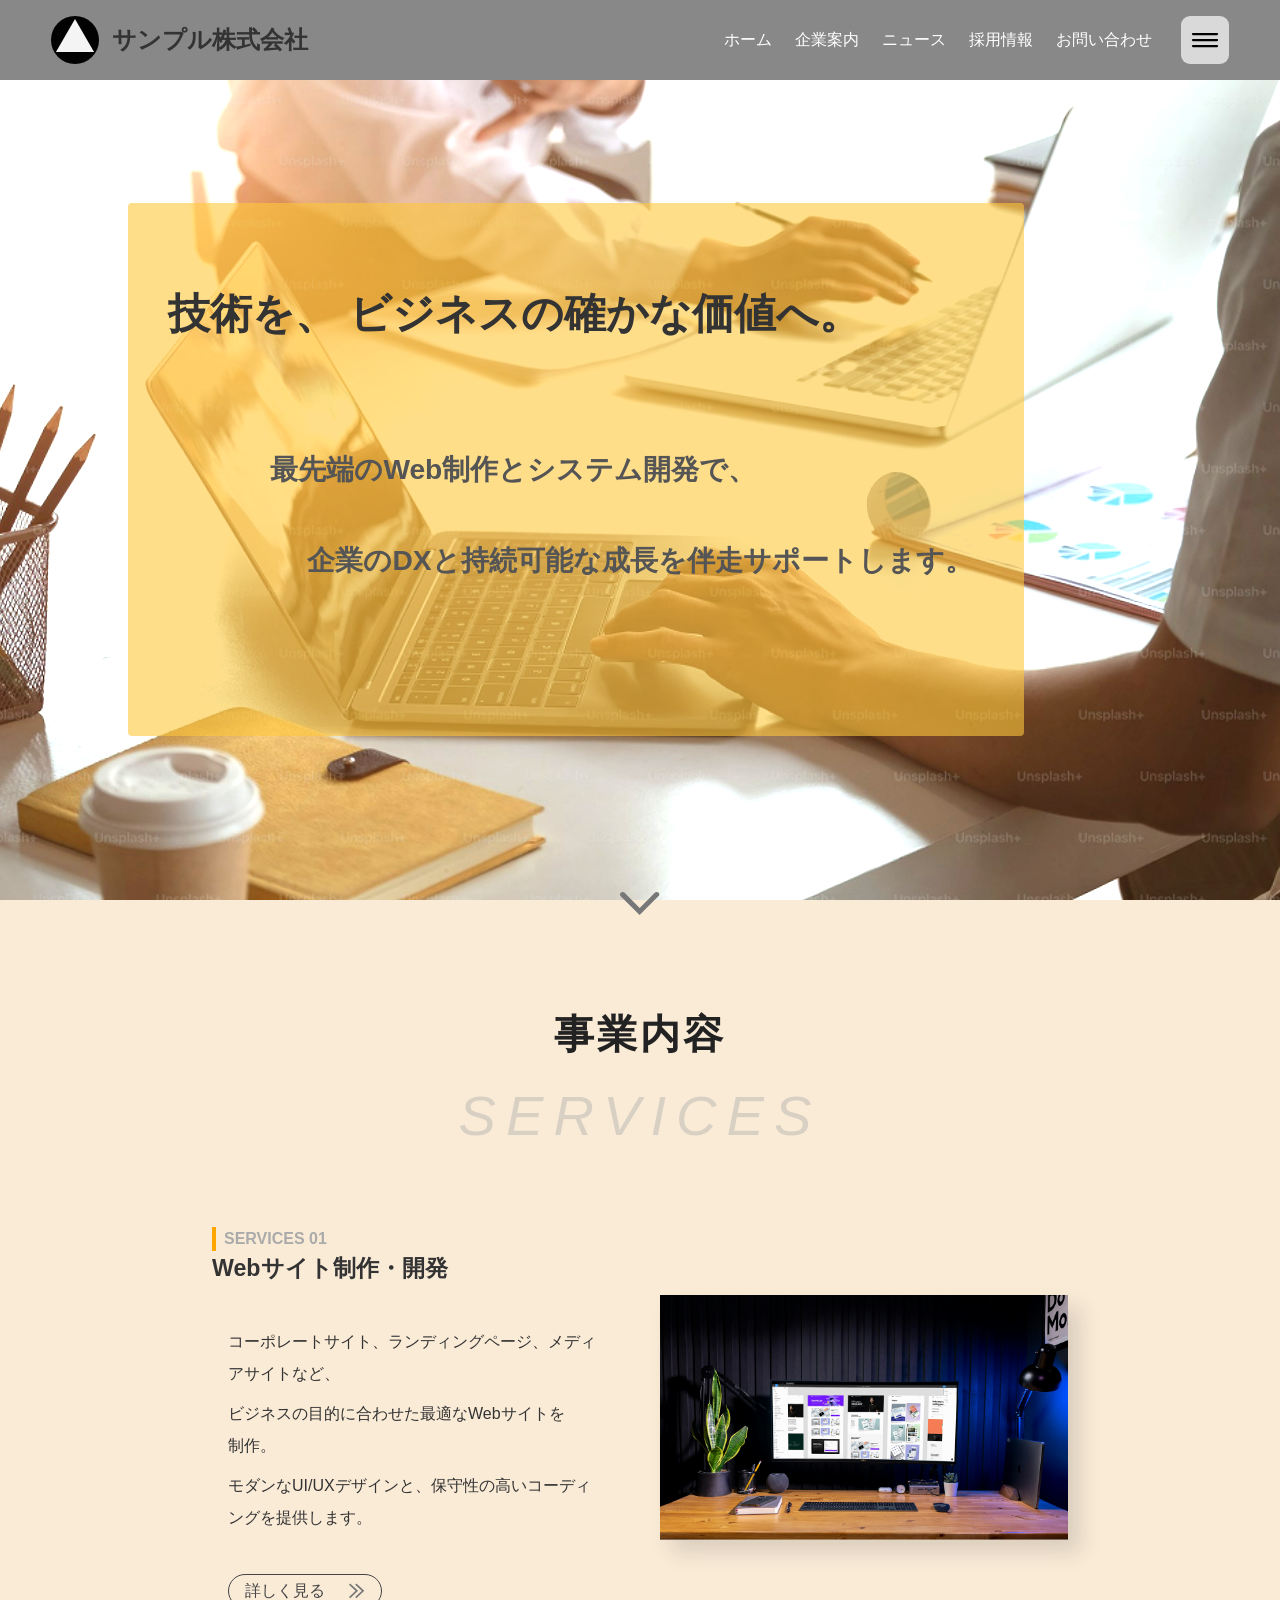
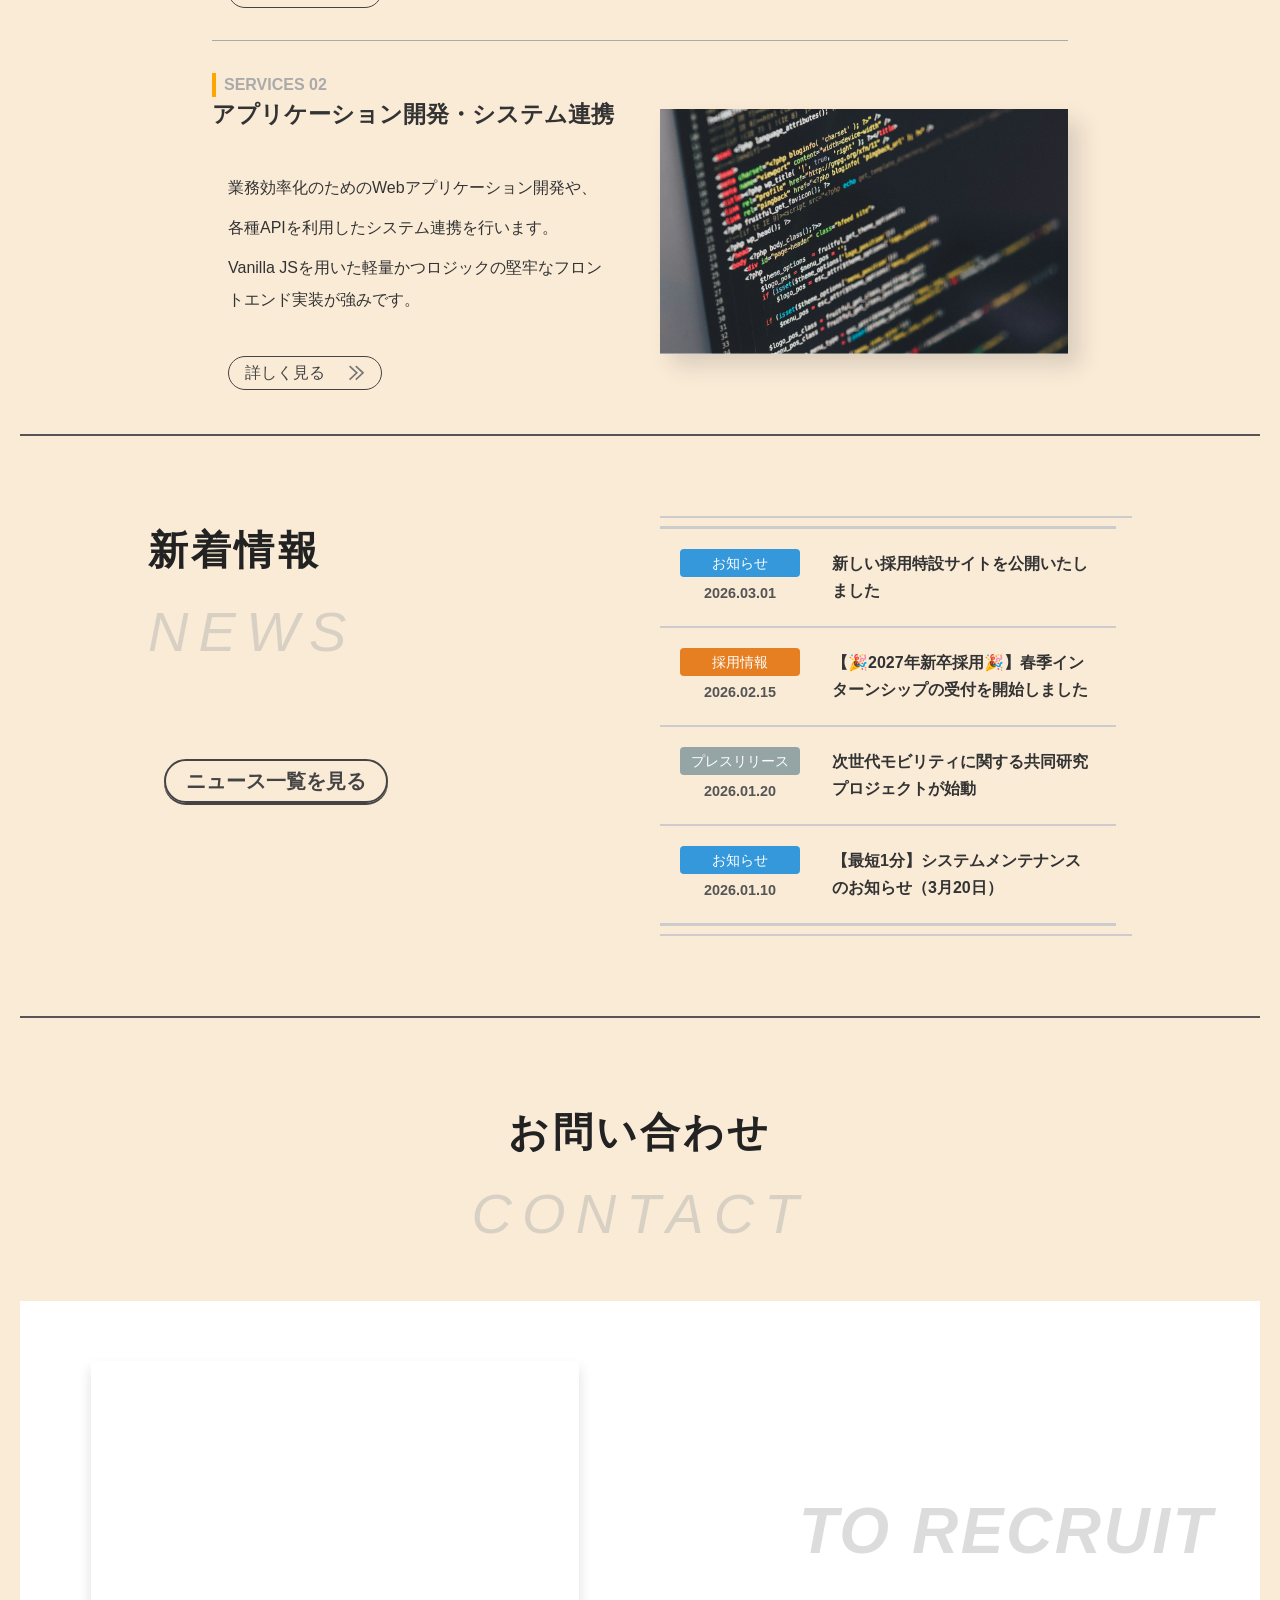
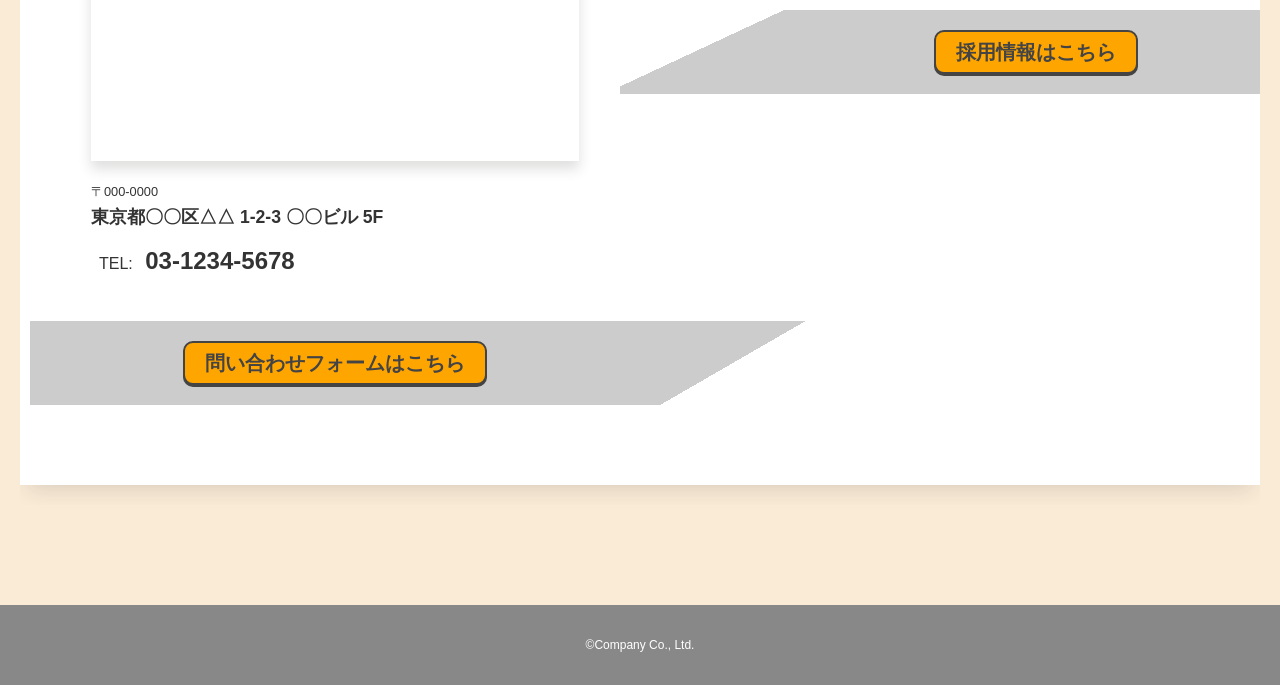
<file: index.html>
<!DOCTYPE html>
<html lang="ja">
<head>
  <meta charset="utf-8">
  <meta name="viewport" content="width=device-width, initial-scale=1.0">
  <meta http-equiv="X-UA-Compatible" content="IE=edge,chrome=1">
  <title>サンプル株式会社</title>
  <meta name="description" content="コーポレートサイトのポートフォリオ">

  <meta property="og:title" content="サンプル株式会社">
  <meta property="og:type" content="website">
  <meta property="og:image" content="https://nabel.blog/portfolio-corporate/images/icon/logo-icon.png">
  <meta property="og:description" content="コーポレートサイトのポートフォリオ">
  <meta property="og:site_name" content="サンプル株式会社">

  <meta name="twitter:card" content="summary_large_image">
  <meta name="twitter:site" content="@ibuki_web_dsn">

  <link rel="icon" href="./images/icon/favicon/favicon.ico" sizes="16x16 32x32 48x48"/>
  <link rel="apple-touch-icon" href="./images/icon/apple-touch-logo-icon.png">
  <link rel="preload" href="./images/hero/hero-section-img.jpg" as="image" type="image/jpeg"/>
  <link rel="stylesheet" href="./css/style.css?v=1.0.1"/>
  <script type="module" src="./js/index.js?v=1.0.1" defer></script>
</head>

<body class="top-page l-grid-container">
  <header class="l-header">
    <div class="site-logo-field">
      <a class="nav-link" href="./index.html">
        <svg class="site-logo-svg" width="48" height="48" viewBox="0 0 48 48" fill="none" aria-hidden="true">
          <use class="site-logo" href="./images/icon/sample/site-logo.svg#site-logo" x="0" y="0" fill="" stroke="none"></use>
        </svg>
        <h1 class="site-name">サンプル株式会社</h1>
      </a>
    </div>
    <nav class="global-nav" aria-label="メインナビゲーション">
      <ul class="nav-link-field">
        <li class="nav-item"><a class="nav-link" href="./index.html">ホーム</a></li>
        <li class="nav-item"><a class="nav-link" href="./about.html">企業案内</a></li>
        <li class="nav-item"><a class="nav-link" href="./news.html">ニュース</a></li>
        <li class="nav-item"><a class="nav-link" href="./recruit.html">採用情報</a></li>
        <li class="nav-item"><a class="nav-link" href="./contact.html">お問い合わせ</a></li>
      </ul>
    </nav>
    <button class="hamburger-menu-button" type="button" aria-controls="header-hamburger-menu-modal" aria-expanded="false" aria-label="メニューを開く">
      <svg class="hamburger-menu-svg" width="48" height="48" viewBox="0 0 48 48" fill="none" aria-hidden="true">
        <use href="./images/icon/sample/hamburger-menu.svg#hamburger-menu" x="0" y="0" fill="" stroke="none"></use>
      </svg>
    </button>
  </header>

  <section id="hero" class="l-hero">
    <hgroup class="l-hero__text">
      <h2 class="l-hero__title">
        <span>技術を、</span>
        <span>ビジネスの確かな価値へ。</span>
      </h2>
      <p class="l-hero__subtitle">
        <span>最先端のWeb制作とシステム開発で、</span>
        <span>
          <span>企業のDXと持続可能な成長を</span>
          <span>伴走サポートします。</span>
        </span>
      </p>
    </hgroup>
    <div class="l-hero__image">
      <img src="./images/hero/hero-section-img.jpg" alt="ヒーロー画像の説明" width="1440" height="800" decoding="async">
    </div>
  </section>

  <main class="l-main">
    <button class="c-btn-to-main">
      <svg class="accordion-icon-svg" width="40" height="40" viewBox="0 0 40 40" fill="none">
        <use class="accordion-icon" href="./images/icon/sample/accordion-icon.svg#accordion-icon" x="0" y="0" fill="" stroke="none"></use>
      </svg>
    </button>

    <section id="main-section-top" class="p-top">

      <section id="about-top" class="p-top__services">
        <header class="section-header">
          <h3 id="about-top-h3" class="section-title">事業内容</h3>
          <p class="section-title section-title--english">SERVICES</p>
        </header>
        <div class="p-top__services-container">
          <article class="p-top__service-card">
            <div class="p-top__service-card-body">
              <h4 class="p-top__service-card-title">
                <span class="--en">SERVICES 01</span>
                <span>Webサイト制作・開発</span>
              </h4>
              <p class="p-top__service-card-text">
                <span>コーポレートサイト、ランディングページ、メディアサイトなど、</span>
                <span>ビジネスの目的に合わせた最適なWebサイトを制作。</span>
                <span>モダンなUI/UXデザインと、保守性の高いコーディングを提供します。</span>
              </p>
              <div class="p-top__service-card-btn-field">
                <a href="./about.html#business-web" class="c-button c-button--outline c-button--md c-button--border-circle">
                  <span>詳しく見る</span>
                  <svg class="arrow-double-right-svg" width="16" height="16" viewBox="0 0 16 16" fill="none">
                    <use class="arrow-double-right" href="./images/icon/sample/arrow-double-right.svg#arrow-double-right" x="0" y="0" fill="" stroke="none"></use>
                  </svg>
                </a>
              </div>
            </div>
            <div class="p-top__service-card-image">
              <img src="./images/contents/business/business-web.jpg" alt="Webサイト制作・開発の画像" width="600" height="400" loading="lazy" decoding="async">
            </div>
          </article>
          <hr class="p-top-hr p-top-hr__services">
          <article class="p-top__service-card">
            <div class="p-top__service-card-body">
              <h4 class="p-top__service-card-title">
                <span class="--en">SERVICES 02</span>
                <span>アプリケーション開発・システム連携</span>
              </h4>
              <p class="p-top__service-card-text">
                <span>業務効率化のためのWebアプリケーション開発や、</span>
                <span>各種APIを利用したシステム連携を行います。</span>
                <span>Vanilla JSを用いた軽量かつロジックの堅牢なフロントエンド実装が強みです。</span>
              </p>
              <div class="p-top__service-card-btn-field">
                <a href="./about.html#business-development" class="c-button c-button--outline c-button--md c-button--border-circle">
                  <span>詳しく見る</span>
                  <svg class="arrow-double-right-svg" width="16" height="16" viewBox="0 0 16 16" fill="none">
                    <use class="arrow-double-right" href="./images/icon/sample/arrow-double-right.svg#arrow-double-right" x="0" y="0" fill="" stroke="none"></use>
                  </svg>
                </a>
              </div>
            </div>
            <div class="p-top__service-card-image">
              <img src="./images/contents/business/business-development.jpg" alt="アプリケーション開発・システム連携の画像" width="600" height="400" loading="lazy" decoding="async">
            </div>
          </article>
        </div>
      </section>

      <section id="news-top" class="p-top__news">
        <header class="section-header">
          <h3 class="section-title">新着情報</h3>
          <p class="section-title section-title--english">NEWS</p>
        </header>
        <div class="news-button-field">
          <a href="./news.html" class="c-button c-button--lift c-button--outline c-button--md c-button--border-circle">
            <span>ニュース一覧を見る</span>
          </a>
        </div>
        <div class="p-top__news-container">
          <ul class="p-top__news-list">
            <!-- <li class="p-top__news-item">
              <a href="./news.html#news-01" class="p-top__news-link">
                <div class="p-top__news-meta">
                  <span class="p-top__news-label p-top__news-label--default">カテゴリーラベル</span>
                  <time class="p-top__news-date" datetime="2000-00-00">2000.00.00</time>
                </div>
                <p class="p-top__news-title">タイトル</p>
              </a>
            </li> -->
          </ul>
        </div>
      </section>

      <section id="contact-top" class="p-top__contact">
        <header class="section-header">
          <h3 class="section-title">お問い合わせ</h3>
          <p class="section-title section-title--english">CONTACT</p>
        </header>
        <article class="p-top__contact-card">
          <div class="p-top__contact-card-main">
            <div class="map-container">
              <iframe src="https://www.google.com/maps/embed?pb=!1m18!1m12!1m3!1d3240.831946129619!2d139.7644864764289!3d35.68113977258713!2m3!1f0!2f0!3f0!3m2!1i1024!2i768!4f13.1!3m3!1m2!1s0x60188bfbd89f700b%3A0x277c49ba34ed38!2z5p2x5Lqs6aeF!5e0!3m2!1sja!2sjp!4v1767952654874!5m2!1sja!2sjp" width="100%" height="100%" title="Googleマップ（アクセスマップ）" style="border:0;" allowfullscreen="" loading="lazy" referrerpolicy="no-referrer-when-downgrade"></iframe>
            </div>
            <div class="address-info">
              <div class="address">
                <p class="zip-code">〒000-0000</p>
                <p class="address-text">東京都〇〇区△△ 1-2-3 〇〇ビル 5F</p>
              </div>
              <p class="tel">TEL: <a href="tel:0312345678">03-1234-5678</a></p>
            </div>
            <div class="p-top__contact-card-btn-field p-top__contact-card-btn-field--main">
              <a href="./contact.html" class="c-button c-button--outline c-button--lift c-button--md">
                <span>問い合わせフォームはこちら</span>
              </a>
            </div>
          </div>
          <hr class="p-top-hr p-top-hr__contact">
          <div class="p-top__contact-card-recruit">
            <header class="sub-header">
              <h4 class="section-sub-title">TO RECRUIT</h4>
            </header>
            <div class="p-top__contact-card-btn-field p-top__contact-card-btn-field--recruit">
              <a href="./recruit.html" class="c-button c-button--outline c-button--lift c-button--md">
                <span>採用情報はこちら</span>
              </a>
            </div>
          </div>
        </article>
      </section>

    </section>

    <div id="inPageLink" class="c-inpage-nav">
      <div class="c-inpage-nav__trigger is-inactive">
        <svg class="accordion-right-icon-svg c-inpage-nav__icon" width="24" height="32" viewBox="0 0 24 32" fill="none">
          <use class="accordion-right--icon" href="./images/icon/sample/accordion-right-icon.svg#accordion-right-icon" x="0" y="0" fill="" stroke="none"></use>
        </svg>
      </div>
      <nav class="c-inpage-nav__panel" aria-label="トップページ ページ内メニュー">
        <ul class="c-inpage-nav__list">
          <li class="c-inpage-nav__item"><a href="#about-top-h3">事業内容</a></li>
          <li class="c-inpage-nav__item"><a href="#news-top">新着情報</a></li>
          <li class="c-inpage-nav__item"><a href="#contact-top">お問い合わせ</a></li>
        </ul>
      </nav>
    </div>

    <button class="c-back-to-top">
      <svg class="backtotop-arrow-svg" width="32" height="32" viewBox="0 0 32 32" fill="currentColor">
        <use class="backtotop-arrow" href="./images/icon/sample/backtotop-arrow.svg#backtotop-arrow" x="0" y="0" fill="" stroke="none"></use>
      </svg>
    </button>

  </main>

  <footer class="l-footer">
    <div class="l-footer__copy">&copy;Company Co., Ltd.</div>
  </footer>

  <dialog id="header-hamburger-menu-modal" class="c-modal--hamburger">
    <div class="c-modal__card">
      <div class="c-modal__header">
        <button type="button" class="c-modal__close-btn" aria-label="閉じる">
          <svg width="32" height="32" viewBox="0 0 32 32" fill="none">
            <use class="close-icon" href="./images/icon/sample/close-icon.svg#close-icon" x="0" y="0" fill="" stroke="none"></use>
          </svg>
        </button>
      </div>
      <div class="c-modal__body">
        <div class="c-modal__detail">
          <div class="c-modal__detail-inner">
            <nav class="global-nav" aria-label="モーダル内メインナビゲーション">
              <ul class="nav-link-field">
                <li class="nav-item"><a class="nav-link" href="./index.html">ホーム</a></li>
                <li class="nav-item"><a class="nav-link" href="./about.html">企業案内</a></li>
                <li class="nav-item"><a class="nav-link" href="./news.html">ニュース</a></li>
                <li class="nav-item"><a class="nav-link" href="./recruit.html">採用情報</a></li>
                <li class="nav-item"><a class="nav-link" href="./contact.html">お問い合わせ</a></li>
              </ul>
            </nav>
          </div>
        </div>
      </div>
    </div>
  </dialog>
</body>
</html>
</file>
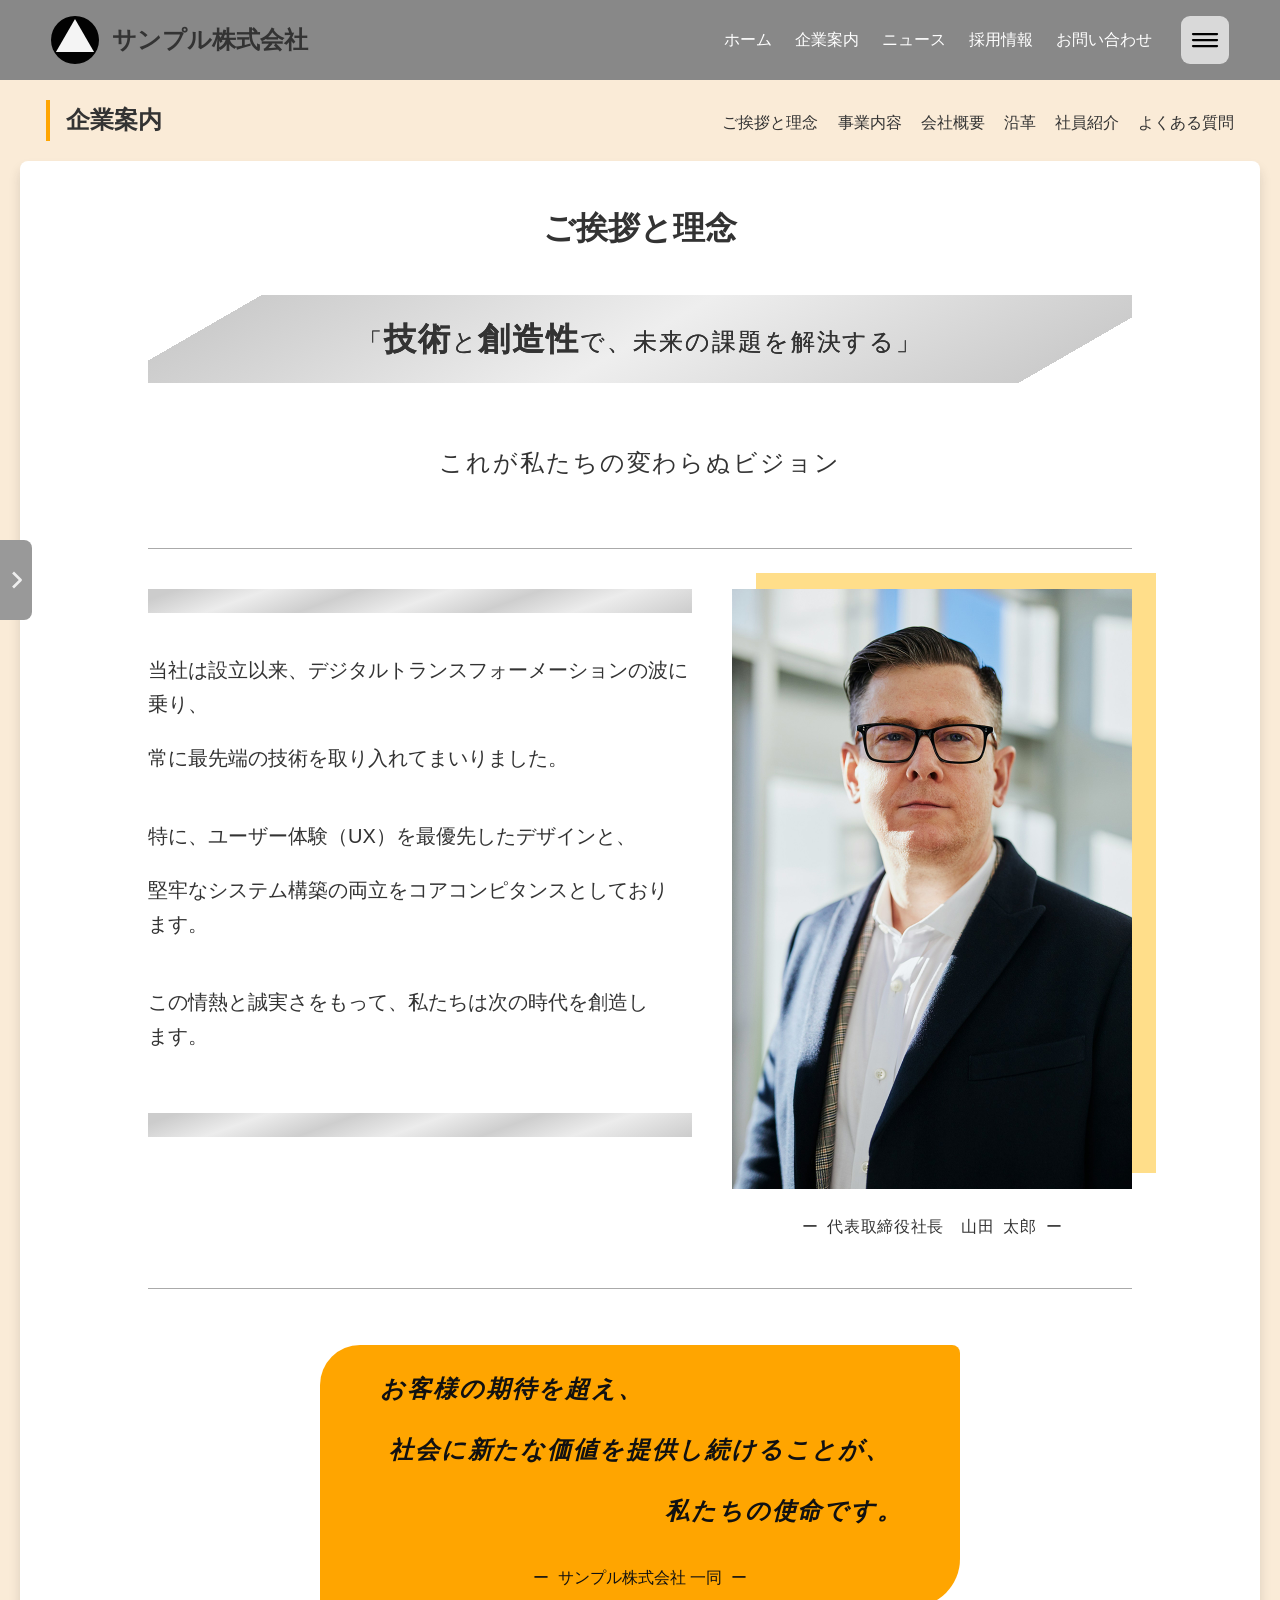
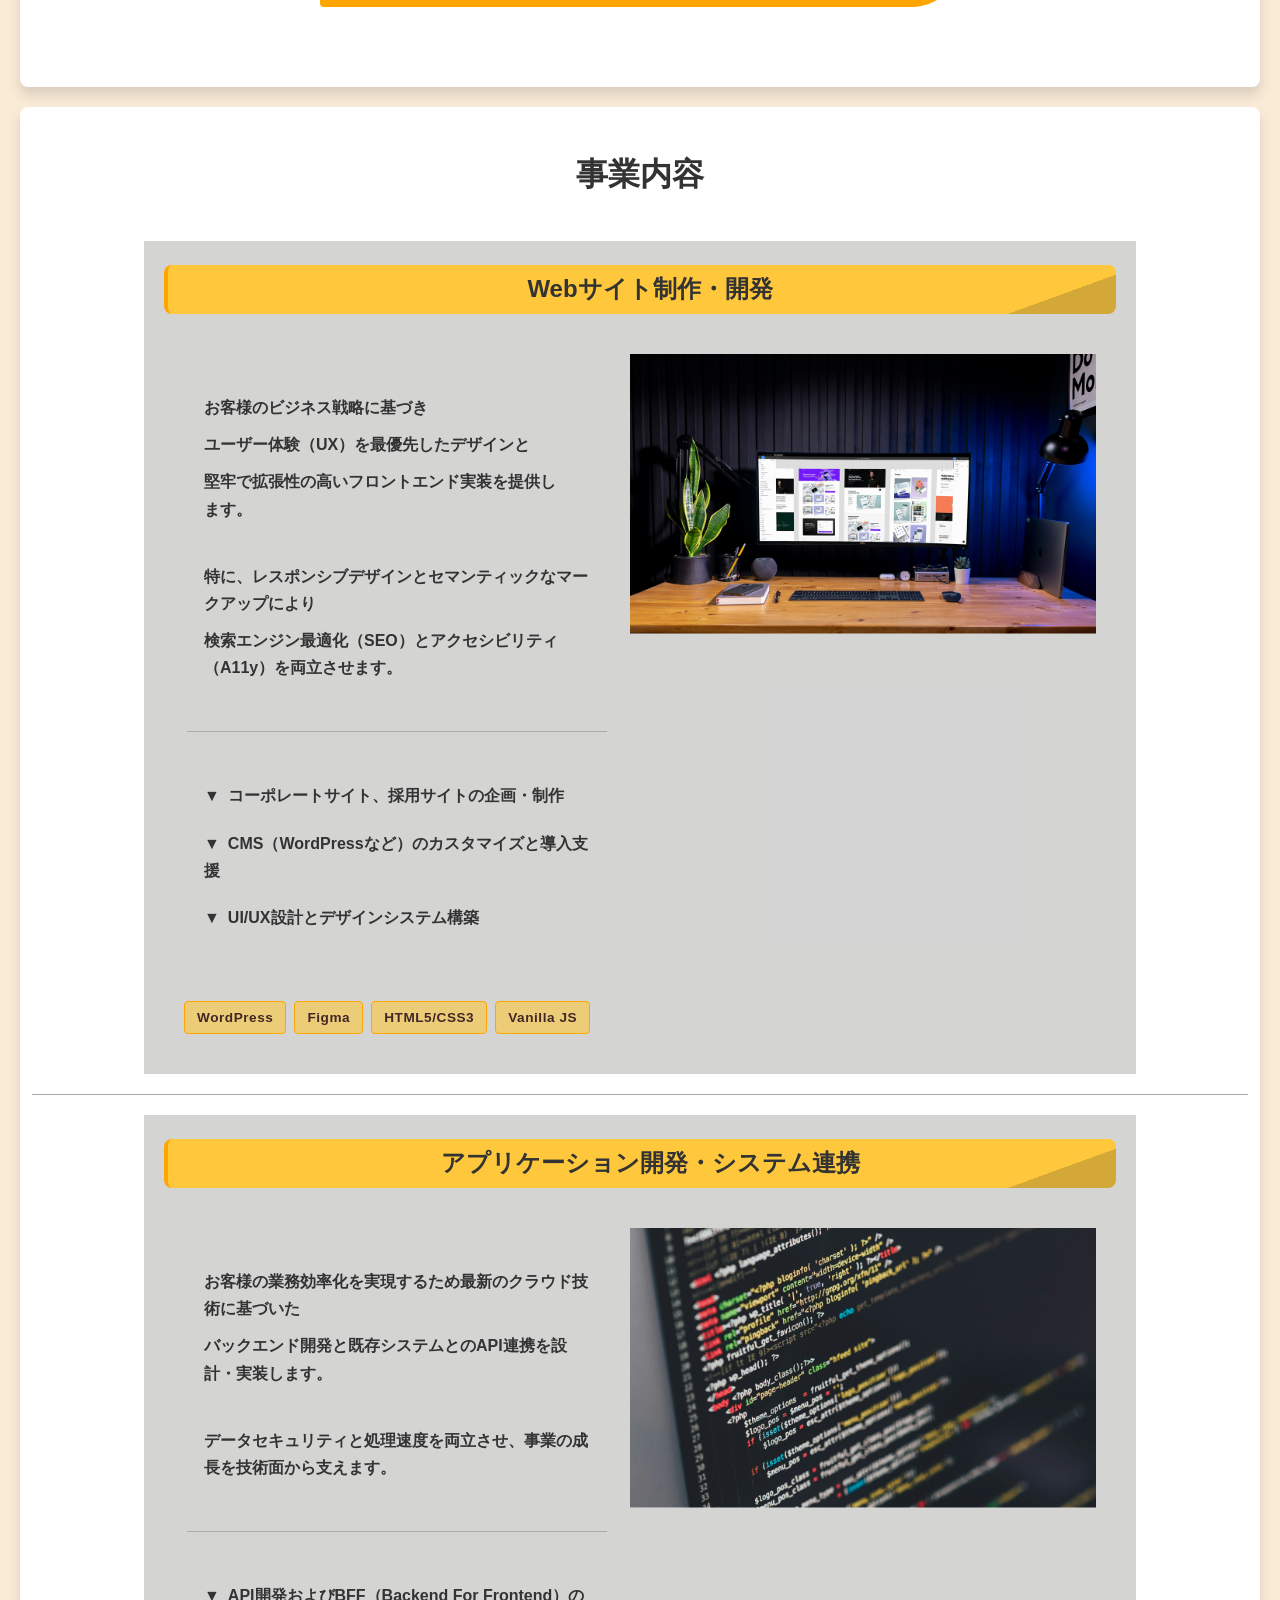
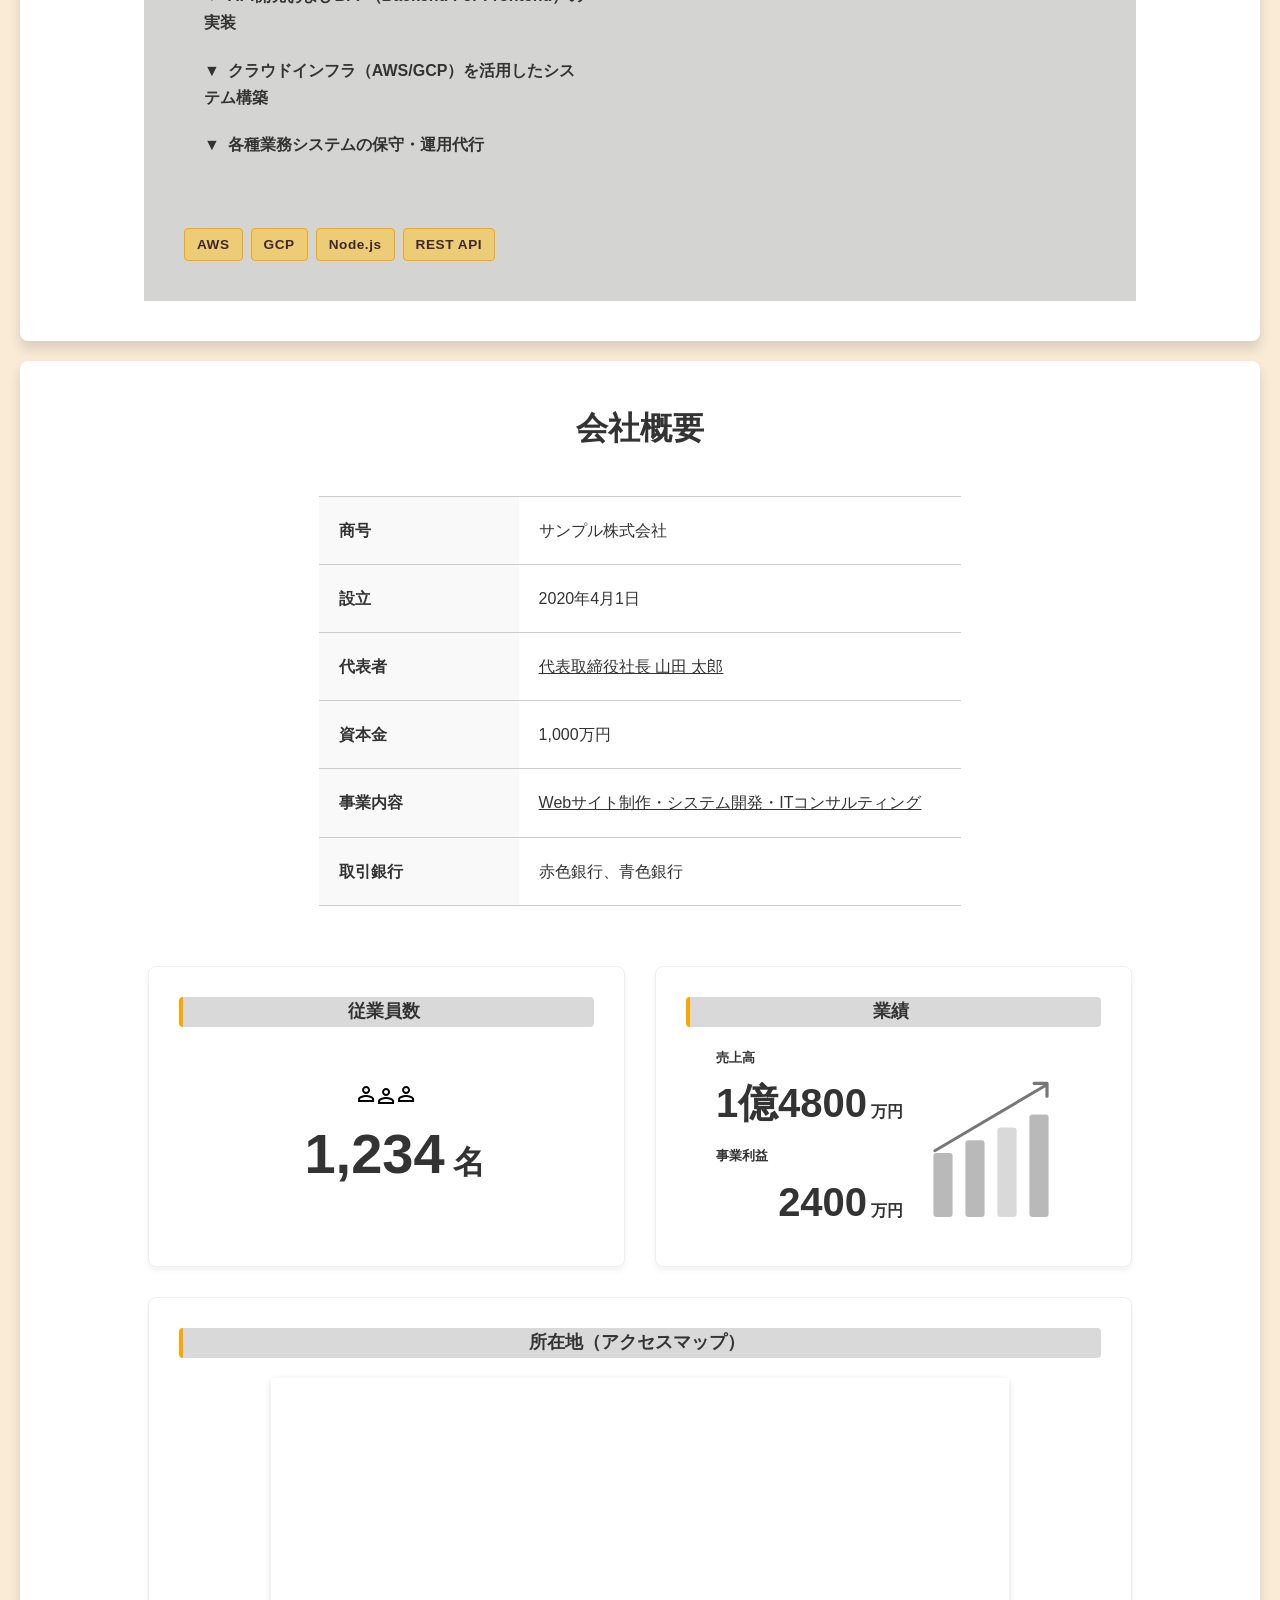
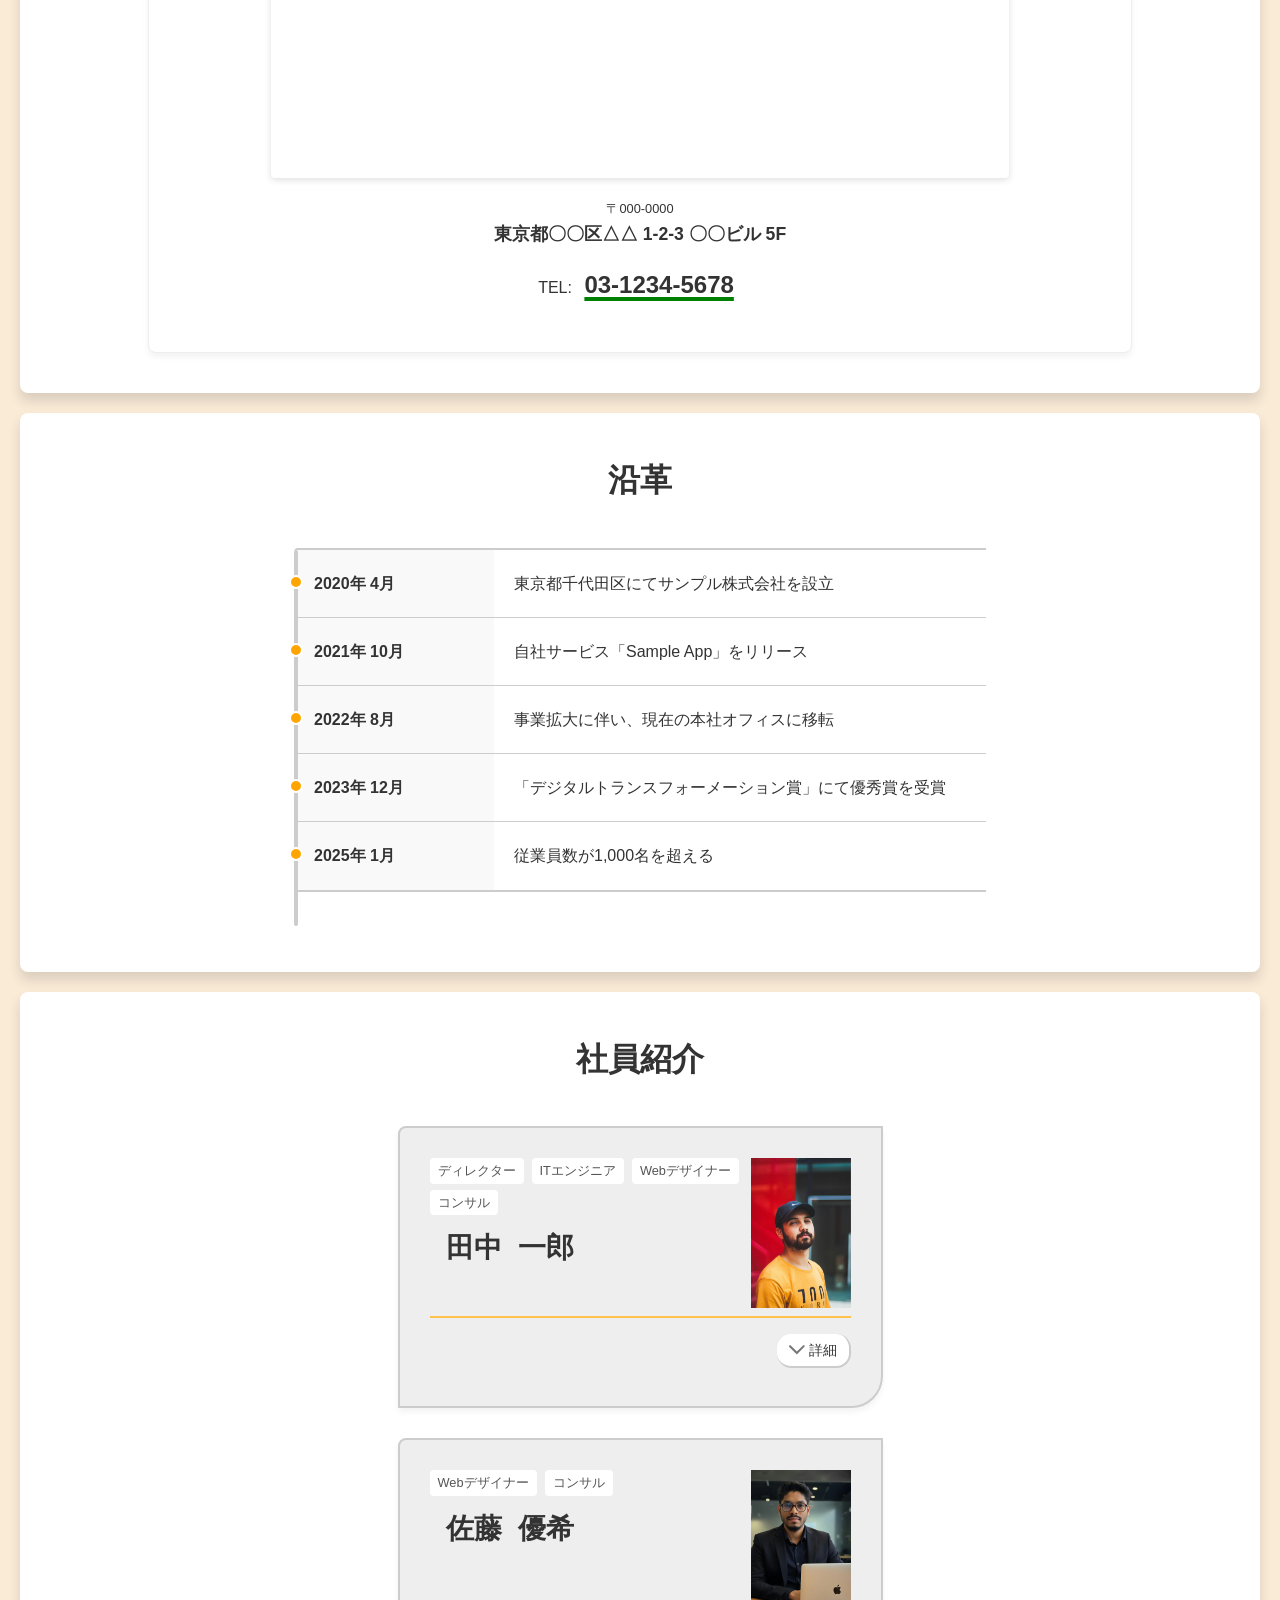
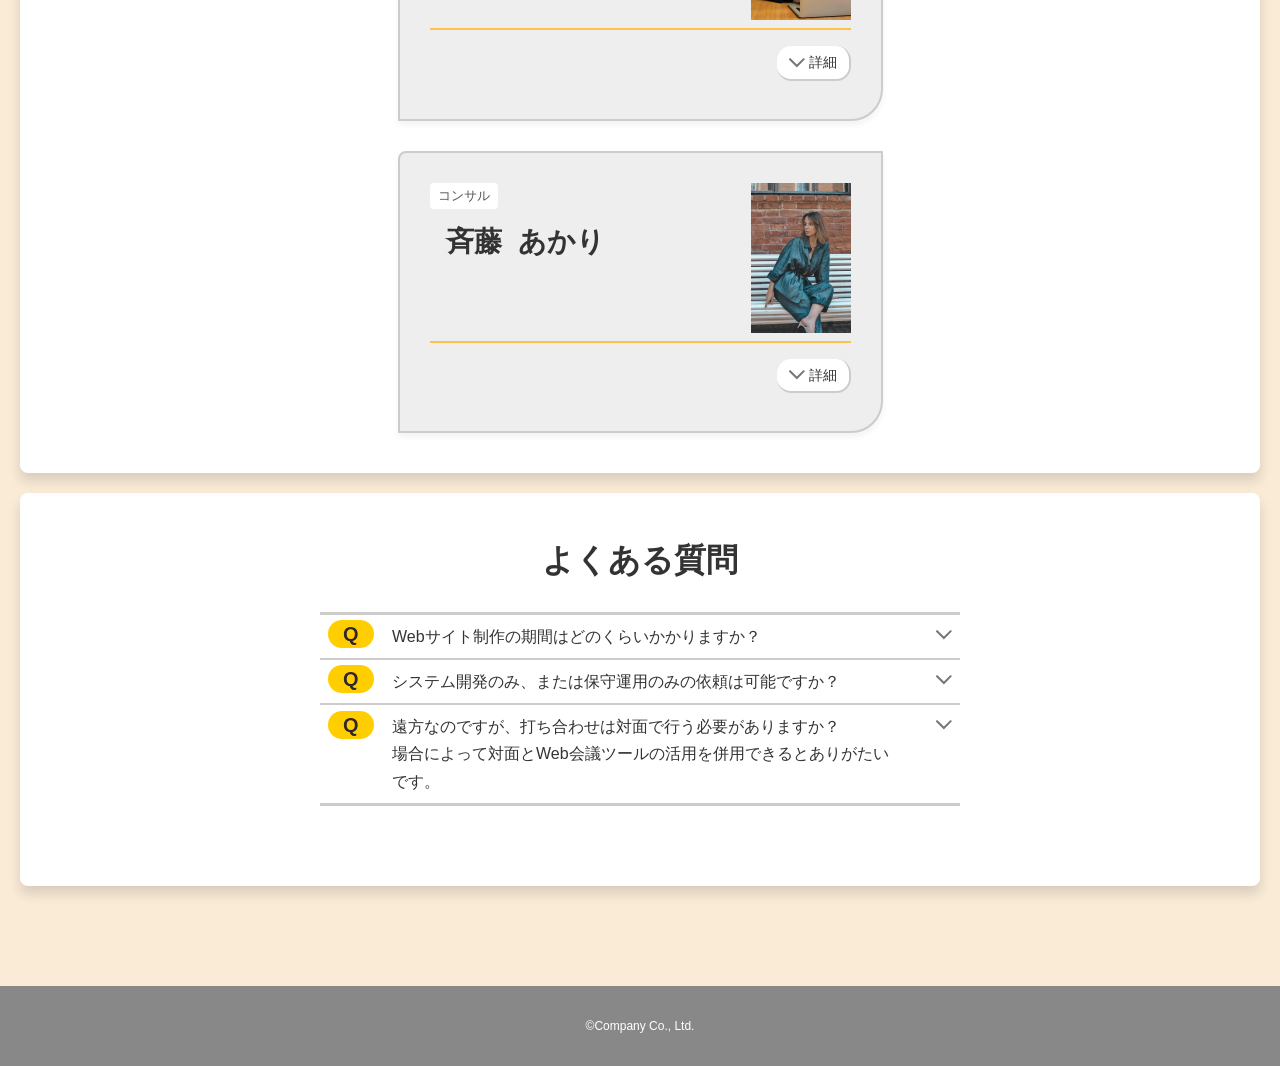
<file: about.html>
<!DOCTYPE html>
<html lang="ja">
<head>
  <meta charset="utf-8">
  <meta name="viewport" content="width=device-width, initial-scale=1.0">
  <meta http-equiv="X-UA-Compatible" content="IE=edge,chrome=1">
  <title>サンプル株式会社</title>
  <meta name="description" content="コーポレートサイトのポートフォリオ">

  <meta property="og:title" content="サンプル株式会社">
  <meta property="og:type" content="website">
  <meta property="og:image" content="https://nabel.blog/portfolio-corporate/images/icon/logo-icon.png">
  <meta property="og:description" content="コーポレートサイトのポートフォリオ">
  <meta property="og:site_name" content="サンプル株式会社">

  <meta name="twitter:card" content="summary_large_image">
  <meta name="twitter:site" content="@ibuki_web_dsn">

  <link rel="icon" href="./images/icon/favicon/favicon.ico" sizes="16x16 32x32 48x48"/>
  <link rel="apple-touch-icon" href="./images/icon/apple-touch-logo-icon.png">
  <link rel="stylesheet" href="./css/style.css?v=1.0.1"/>
  <script type="module" src="./js/index.js?v=1.0.1" defer></script>
</head>

<body class="about-page l-grid-container">
  <header class="l-header">
    <div class="site-logo-field">
      <a class="nav-link" href="./index.html">
        <svg class="site-logo-svg" width="48" height="48" viewBox="0 0 48 48" fill="none" aria-hidden="true">
          <use class="site-logo" href="./images/icon/sample/site-logo.svg#site-logo" x="0" y="0" fill="" stroke="none"></use>
        </svg>
        <h1 class="site-name">サンプル株式会社</h1>
      </a>
    </div>
    <nav class="global-nav" aria-label="メインナビゲーション">
      <ul class="nav-link-field">
        <li class="nav-item"><a class="nav-link" href="./index.html">ホーム</a></li>
        <li class="nav-item"><a class="nav-link" href="./about.html">企業案内</a></li>
        <li class="nav-item"><a class="nav-link" href="./news.html">ニュース</a></li>
        <li class="nav-item"><a class="nav-link" href="./recruit.html">採用情報</a></li>
        <li class="nav-item"><a class="nav-link" href="./contact.html">お問い合わせ</a></li>
      </ul>
    </nav>
    <button class="hamburger-menu-button" type="button" aria-controls="header-hamburger-menu-modal" aria-expanded="false" aria-label="メニューを開く">
      <svg class="hamburger-menu-svg" width="48" height="48" viewBox="0 0 48 48" fill="none" aria-hidden="true">
        <use href="./images/icon/sample/hamburger-menu.svg#hamburger-menu" x="0" y="0" fill="" stroke="none"></use>
      </svg>
    </button>
  </header>

  <main class="l-main">
    <section id="main-section-about" class="p-about">

      <div class="p-about__nav-field">
        <div class="title-field">
          <h2>企業案内</h2>
        </div>
        <nav class="anchor-field" aria-label="企業案内 ページ内メニュー">
          <ul class="anchor-list">
            <li class="anchor-item"><a href="#greeting">ご挨拶と理念</a></li>
            <li class="anchor-item"><a href="#business">事業内容</a></li>
            <li class="anchor-item"><a href="#company">会社概要</a></li>
            <li class="anchor-item"><a href="#history">沿革</a></li>
            <li class="anchor-item"><a href="#members">社員紹介</a></li>
            <li class="anchor-item"><a href="#faq">よくある質問</a></li>
          </ul>
        </nav>
      </div>

      <div class="page-section-field">
        <section id="greeting" class="p-about__section p-about__greeting">
          <h3>ご挨拶と理念</h3>
          <blockquote>
            <span class="vision-statement">
              「<span>技術</span>と<span>創造性</span>で、<span>未来の課題を解決する」</span>
            </span>
            <span>
              これが私たちの<span>変わらぬビジョン</span>
            </span>
          </blockquote>
          <div id="representative" class="representative-field">
            <figure class="representative-photo">
              <div class="img-outer">
                <img src="./images/contents/business/business-ceo.jpg" alt="代表取締役社長">
              </div>
              <figcaption class="signature">
                <span>代表取締役社長</span>
                <span>山田</span>
                <span>太郎</span>
              </figcaption>
            </figure>
            <p class="representative-message">
              <span class="ornamental-line"></span>
              <span>当社は設立以来、デジタルトランスフォーメーションの波に乗り、</span>
              <span>常に最先端の技術を取り入れてまいりました。</span>
              <span class="--margin-top">特に、ユーザー体験（UX）を最優先したデザインと、</span>
              <span>堅牢なシステム構築の両立をコアコンピタンスとしております。</span>
              <span class="--margin-top">この情熱と誠実さをもって、私たちは次の時代を創造します。</span>
              <span class="ornamental-line"></span>
            </p>
          </div>
          <div class="employees-message-field">
            <p class="employees-message">
              <span>お客様の期待を超え、</span>
              <span>社会に新たな価値を提供し続けることが、</span>
              <span>私たちの使命です。</span>
            </p>
            <address class="signature">
              <span class="signature-company">サンプル株式会社</span>
              <span class="signature-team">一同</span>
            </address>
          </div>
        </section>

        <section id="business" class="p-about__section p-about__business">
          <h3>事業内容</h3>
          <div class="section-container">
            <article id="business-web" class="p-about__business-card">
              <h4>Webサイト制作・開発</h4>
              <div class="content-field">
                <div class="content-text">
                  <p>
                    <span>
                      <span>お客様のビジネス戦略に基づき</span>
                      <span>ユーザー体験（UX）を最優先したデザインと</span>
                      <span>堅牢で拡張性の高いフロントエンド実装を提供します。</span>
                    </span>
                    <span>
                      <span>特に、レスポンシブデザインとセマンティックなマークアップにより</span>
                      <span>検索エンジン最適化（SEO）とアクセシビリティ（A11y）を両立させます。</span>
                    </span>
                  </p>
                  <hr>
                  <ul class="service-list">
                    <li>コーポレートサイト、採用サイトの企画・制作</li>
                    <li>CMS（WordPressなど）のカスタマイズと導入支援</li>
                    <li>UI/UX設計とデザインシステム構築</li>
                  </ul>
                  <div class="tech-stack">
                    <span class="badge">WordPress</span>
                    <span class="badge">Figma</span>
                    <span class="badge">HTML5/CSS3</span>
                    <span class="badge">Vanilla JS</span>
                  </div>
                </div>
                <div class="content-image">
                  <img src="./images/contents/business/business-web.jpg" alt="Webサイト制作・開発の画像">
                </div>
              </div>
            </article>
            <hr>
            <article id="business-development" class="p-about__business-card p-about__business-card">
              <h4>アプリケーション開発<span>・システム連携</span></h4>
              <div class="content-field">
                <div class="content-text">
                  <p>
                    <span>
                      <span>お客様の業務効率化を実現するため最新のクラウド技術に基づいた</span>
                      <span>バックエンド開発と既存システムとのAPI連携を設計・実装します。</span>
                    </span>
                    <span>
                      <span>データセキュリティと処理速度を両立させ、事業の成長を技術面から支えます。</span>
                    </span>
                  </p>
                  <hr>
                  <ul class="service-list">
                    <li>API開発およびBFF（Backend For Frontend）の実装</li>
                    <li>クラウドインフラ（AWS/GCP）を活用したシステム構築</li>
                    <li>各種業務システムの保守・運用代行</li>
                  </ul>
                  <div class="tech-stack">
                    <span class="badge">AWS</span>
                    <span class="badge">GCP</span>
                    <span class="badge">Node.js</span>
                    <span class="badge">REST API</span>
                  </div>
                </div>
                <div class="content-image">
                  <img src="./images/contents/business/business-development.jpg" alt="アプリケーション開発・システム連携の画像">
                </div>
              </div>
            </article>
          </div>
        </section>

        <section id="company" class="p-about__section p-about__company">
          <h3>会社概要</h3>
          <div class="section-container">
            <div class="company-info-item company-basic-data">
              <dl class="p-about__table">
                <dt>商号</dt>
                <dd>サンプル株式会社</dd>
                <dt>設立</dt>
                <dd>2020年4月1日</dd>
                <dt>代表者</dt>
                <dd><a href="#representative">代表取締役社長 山田 太郎</a></dd>
                <dt>資本金</dt>
                <dd>1,000万円</dd>
                <dt>事業内容</dt>
                <dd><a href="#business">
                  Webサイト制作・システム開発・ITコンサルティング
                </a></dd>
                <dt>取引銀行</dt>
                <dd>赤色銀行、青色銀行</dd>
              </dl>
            </div>
            <div class="company-info-item p-about__highlight-grid">
              <div class="p-about__highlight-card p-about__highlight-card--employees">
                <h4>従業員数</h4>
                <div class="status-body">
                  <svg class="users-icon-svg" width="100%" height="24" viewBox="20 0 72 24" fill="none">
                      <use class="user-icon" href="./images/icon/sample/user-icon.svg#user-icon" x="0" y="0" fill="" stroke="none"></use>
                      <use class="user-icon" href="./images/icon/sample/user-icon.svg#user-icon" x="20" y="2" fill="" stroke="none"></use>
                      <use class="user-icon" href="./images/icon/sample/user-icon.svg#user-icon" x="40" y="0" fill="" stroke="none"></use>
                    </svg>
                    <p class="status-number">1,234<span>名</span></p>
                </div>
              </div>
              <div class="p-about__highlight-card p-about__highlight-card--performance">
                <h4>業績</h4>
                <div class="status-grid">
                  <div class="status-item">
                    <div class="status-item__sales">
                      <h5>売上高</h5>
                      <p class="status-number">1億4800<span>万円</span></p>
                    </div>
                    <div class="status-item__business-profit">
                      <h5>事業利益</h5>
                      <p class="status-number">2400<span>万円</span></p>
                    </div>
                  </div>
                  <svg class="performance-svg" width="160" height="160" viewBox="0 0 160 160" fill="none">
                    <use class="performance" href="./images/icon/sample/performance.svg#performance" x="0" y="0" fill="" stroke="none"></use>
                  </svg>
                </div>
              </div>
              <div class="p-about__highlight-card p-about__highlight-card--access">
                <h4>所在地（アクセスマップ）</h4>
                <div class="map-container">
                  <iframe src="https://www.google.com/maps/embed?pb=!1m18!1m12!1m3!1d3240.831946129619!2d139.7644864764289!3d35.68113977258713!2m3!1f0!2f0!3f0!3m2!1i1024!2i768!4f13.1!3m3!1m2!1s0x60188bfbd89f700b%3A0x277c49ba34ed38!2z5p2x5Lqs6aeF!5e0!3m2!1sja!2sjp!4v1767952654874!5m2!1sja!2sjp" width="100%" height="100%" title="Googleマップ（アクセスマップ）" style="border:0;" allowfullscreen="" loading="lazy" referrerpolicy="no-referrer-when-downgrade"></iframe>
                </div>
                <div class="address-info">
                  <div class="address">
                    <p class="zip-code">〒000-0000</p>
                    <p class="address-text">東京都〇〇区△△ 1-2-3 〇〇ビル 5F</p>
                  </div>
                  <p class="tel">TEL: <a href="tel:0312345678">03-1234-5678</a></p>
                </div>
              </div>
            </div>
          </div>
        </section>

        <section id="history" class="p-about__section p-about__history">
          <h3>沿革</h3>
          <div class="section-container">
            <div class="p-about__timeline">
              <dl>
                <dt>2020年 4月</dt>
                <dd>東京都千代田区にてサンプル株式会社を設立</dd>
                <dt>2021年 10月</dt>
                <dd>自社サービス「Sample App」をリリース</dd>
                <dt>2022年 8月</dt>
                <dd>事業拡大に伴い、現在の本社オフィスに移転</dd>
                <dt>2023年 12月</dt>
                <dd>「デジタルトランスフォーメーション賞」にて優秀賞を受賞</dd>
                <dt>2025年 1月</dt>
                <dd>従業員数が1,000名を超える</dd>
              </dl>
            </div>
          </div>
        </section>

        <section id="members" class="p-about__section p-about__members">
          <h3>社員紹介</h3>
          <div class="p-about__member-grid">
            <div class="p-about__member-card">
              <div class="p-about__member-main">
                <div class="text-container">
                  <p class="position">
                    <span>ディレクター</span>
                    <span>ITエンジニア</span>
                    <span>Webデザイナー</span>
                    <span>コンサル</span>
                  </p>
                  <div class="name-field">
                    <p class="last-name">田中</p>
                    <p class="first-name">一郎</p>
                  </div>
                </div>
                <figure class="image-container">
                  <img src="./images/contents/members/member-1.jpg" alt="社員1" width="100" height="150" loading="lazy" decoding="async">
                </figure>
              </div>
              <hr class="p-about__member-hr">
              <div class="p-about__member-footer js-accordion">
                <button class="career-button js-accordion-trigger">
                  <svg class="accordion-icon-svg" width="16" height="16" viewBox="0 0 16 16" fill="none">
                    <use class="accordion-icon" href="./images/icon/sample/accordion-icon.svg#accordion-icon" x="0" y="0" fill="" stroke="none"></use>
                  </svg>
                  <span>詳細</span>
                </button>
                <div class="career-detail-container">
                  <p class="career-detail">
                    大学卒業後、大手システムインテグレーターにて基幹システムの構築に従事。2020年にサンプル株式会社を設立。<br>
                    技術者としてのバックグラウンドを活かし、現在は経営戦略の立案から、大規模プロジェクトのディレクションまで幅広く統括しています。<br>
                    特に最新のWeb技術をビジネス価値に変換するコンサルティングに定評があり、これまでに50社以上のDX推進を成功に導いてきました。<br>
                    座右の銘は『技術は人のために』。
                  </p>
                </div>
              </div>
            </div>
            <div class="p-about__member-card">
              <div class="p-about__member-main">
                <div class="text-container">
                  <p class="position">
                    <span>Webデザイナー</span>
                    <span>コンサル</span>
                  </p>
                  <div class="name-field">
                    <p class="last-name">佐藤</p>
                    <p class="first-name">優希</p>
                  </div>
                </div>
                <figure class="image-container">
                  <img src="./images/contents/members/member-2.jpg" alt="社員2" width="100" height="150" loading="lazy" decoding="async">
                </figure>
              </div>
              <hr class="p-about__member-hr">
              <div class="p-about__member-footer js-accordion">
                <button class="career-button js-accordion-trigger">
                  <svg class="accordion-icon-svg" width="16" height="16" viewBox="0 0 16 16" fill="none">
                    <use class="accordion-icon" href="./images/icon/sample/accordion-icon.svg#accordion-icon" x="0" y="0" fill="" stroke="none"></use>
                  </svg>
                  <span>詳細</span>
                </button>
                <div class="career-detail-container">
                  <p class="career-detail">
                    ユーザー心理に基づいた美しく使いやすいインターフェース設計を追求。<br>
                    デザインシステム構築の経験が豊富で、一貫性のあるブランド体験を提供します。
                  </p>
                </div>
              </div>
            </div>
            <div class="p-about__member-card">
              <div class="p-about__member-main">
                <div class="text-container">
                  <p class="position">
                    <span>コンサル</span>
                  </p>
                  <div class="name-field">
                    <p class="last-name">斉藤</p>
                    <p class="first-name">あかり</p>
                  </div>
                </div>
                <figure class="image-container">
                  <img src="./images/contents/members/member-3.jpg" alt="社員3" width="100" height="150" loading="lazy" decoding="async">
                </figure>
              </div>
              <hr class="p-about__member-hr">
              <div class="p-about__member-footer js-accordion">
                <button class="career-button js-accordion-trigger">
                  <svg class="accordion-icon-svg" width="16" height="16" viewBox="0 0 16 16" fill="none">
                    <use class="accordion-icon" href="./images/icon/sample/accordion-icon.svg#accordion-icon" x="0" y="0" fill="" stroke="none"></use>
                  </svg>
                  <span>詳細</span>
                </button>
                <div class="career-detail-container">
                  <p class="career-detail">
                    新規事業の立ち上げ支援をメインに活動。<br>
                    徹底的な市場調査とデータ分析に基づき、地に足の着いた成長戦略を提案。<br>
                    伴走型の支援スタイルに定評があります。
                  </p>
                </div>
              </div>
            </div>
          </div>
        </section>

        <section id="faq" class="p-about__section p-about__faq">
          <h3>よくある質問</h3>
          <div class="p-about__faq-list">
            <dl class="p-about__faq-item js-accordion">
              <dt class="faq-question js-accordion-trigger">
                <p class="question-text">
                  <span>
                    Webサイト制作の期間はどのくらいかかりますか？
                  </span>
                </p>
                <svg class="accordion-icon-svg" width="16" height="16" viewBox="0 0 16 16" fill="none">
                  <use href="./images/icon/sample/accordion-icon.svg#accordion-icon"></use>
                </svg>
              </dt>
              <dd class="faq-answer">
                <p class="answer-text">
                  <span>
                    一般的なコーポレートサイト（5〜10ページ程度）の場合、着手から納品まで約1ヶ月〜2ヶ月程度のお時間をいただいております。<br>お急ぎの場合は調整も可能ですので、お気軽にご相談ください。
                  </span>
                </p>
              </dd>
            </dl>
            <dl class="p-about__faq-item js-accordion">
              <dt class="faq-question js-accordion-trigger">
                <p class="question-text">
                  <span>
                    システム開発のみ、または保守運用のみの依頼は可能ですか？
                  </span>
                </p>
                <svg class="accordion-icon-svg" width="16" height="16" viewBox="0 0 16 16" fill="none">
                  <use href="./images/icon/sample/accordion-icon.svg#accordion-icon"></use>
                </svg>
              </dt>
              <dd class="faq-answer">
                <p class="answer-text">
                  <span>
                    はい、可能です。既存システムの改修や、他社様が制作されたサイトの保守運用バトンタッチも承っております。<br>現在の状況をヒアリングさせていただき、最適なプランをご提案いたします。
                  </span>
                </p>
              </dd>
            </dl>
            <dl class="p-about__faq-item js-accordion">
              <dt class="faq-question js-accordion-trigger">
                <p class="question-text">
                  <span>
                    遠方なのですが、打ち合わせは対面で行う必要がありますか？<br>場合によって対面とWeb会議ツールの活用を併用できるとありがたいです。
                  </span>
                </p>
                <svg class="accordion-icon-svg" width="16" height="16" viewBox="0 0 16 16" fill="none">
                  <use href="./images/icon/sample/accordion-icon.svg#accordion-icon"></use>
                </svg>
              </dt>
              <dd class="faq-answer">
                <p class="answer-text">
                  <span>
                    対面である必要はございません。ZoomやGoogle MeetなどのWeb会議ツールを活用し、全国どこでもスムーズに進行可能です。<br>もちろん、ご希望があれば対面での打ち合わせも柔軟に対応いたします。
                  </span>
                </p>
              </dd>
            </dl>
          </div>
        </section>
      </div>

    </section>

    <div id="inPageLink" class="c-inpage-nav">
      <div class="c-inpage-nav__trigger">
        <svg class="accordion-right-icon-svg c-inpage-nav__icon" width="24" height="32" viewBox="0 0 24 32" fill="none">
          <use class="accordion-right--icon" href="./images/icon/sample/accordion-right-icon.svg#accordion-right-icon" x="0" y="0" fill="" stroke="none"></use>
        </svg>
      </div>
      <nav class="c-inpage-nav__panel" aria-label="企業案内 ページ内メニュー">
        <ul class="c-inpage-nav__list">
          <li class="c-inpage-nav__item"><a href="#greeting">ご挨拶と理念</a></li>
          <li class="c-inpage-nav__item"><a href="#business">事業内容</a></li>
          <li class="c-inpage-nav__item"><a href="#company">会社概要</a></li>
          <li class="c-inpage-nav__item"><a href="#history">沿革</a></li>
          <li class="c-inpage-nav__item"><a href="#members">社員紹介</a></li>
          <li class="c-inpage-nav__item"><a href="#faq">よくある質問</a></li>
        </ul>
      </nav>
    </div>

    <button class="c-back-to-top">
      <svg class="backtotop-arrow-svg" width="32" height="32" viewBox="0 0 32 32" fill="currentColor">
        <use class="backtotop-arrow" href="./images/icon/sample/backtotop-arrow.svg#backtotop-arrow" x="0" y="0" fill="" stroke="none"></use>
      </svg>
    </button>
  </main>

  <footer class="l-footer">
    <div class="l-footer__copy">&copy;Company Co., Ltd.</div>
  </footer>

  <dialog id="header-hamburger-menu-modal" class="c-modal--hamburger">
    <div class="c-modal__card">
      <div class="c-modal__header">
        <button type="button" class="c-modal__close-btn" aria-label="閉じる">
          <svg width="32" height="32" viewBox="0 0 32 32" fill="none">
            <use class="close-icon" href="./images/icon/sample/close-icon.svg#close-icon" x="0" y="0" fill="" stroke="none"></use>
          </svg>
        </button>
      </div>
      <div class="c-modal__body">
        <div class="c-modal__detail">
          <div class="c-modal__detail-inner">
            <nav class="global-nav" aria-label="モーダル内メインナビゲーション">
              <ul class="nav-link-field">
                <li class="nav-item"><a class="nav-link" href="./index.html">ホーム</a></li>
                <li class="nav-item"><a class="nav-link" href="./about.html">企業案内</a></li>
                <li class="nav-item"><a class="nav-link" href="./news.html">ニュース</a></li>
                <li class="nav-item"><a class="nav-link" href="./recruit.html">採用情報</a></li>
                <li class="nav-item"><a class="nav-link" href="./contact.html">お問い合わせ</a></li>
              </ul>
            </nav>
          </div>
        </div>
      </div>
    </div>
  </dialog>
</body>
</html>
</file>
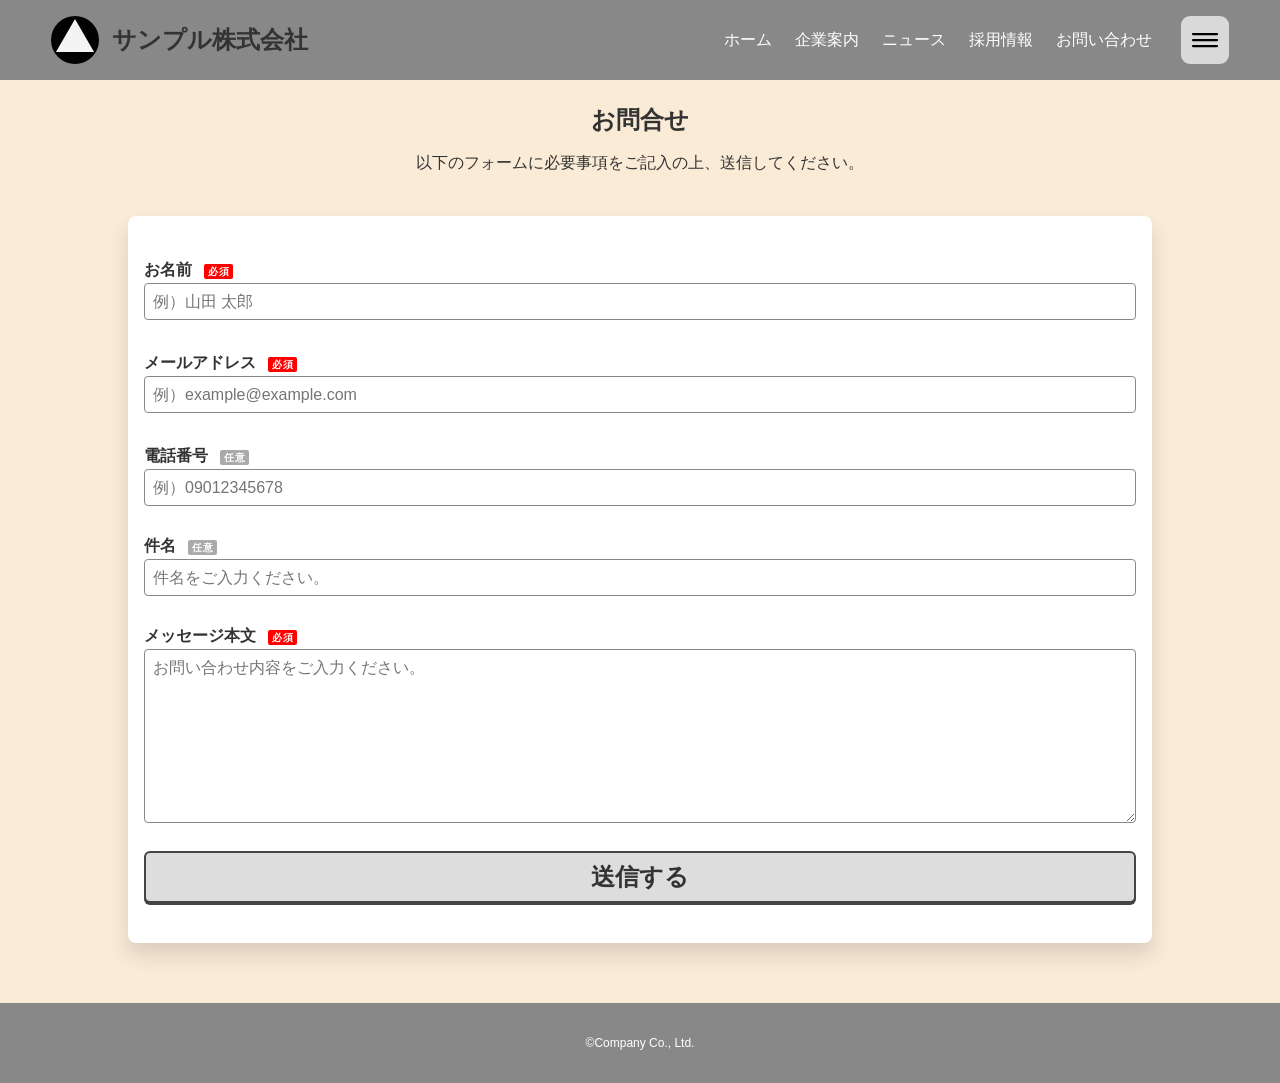
<file: contact.html>
<!DOCTYPE html>
<html lang="ja">
<head>
  <meta charset="utf-8">
  <meta name="viewport" content="width=device-width, initial-scale=1.0">
  <meta http-equiv="X-UA-Compatible" content="IE=edge,chrome=1">
  <title>サンプル株式会社</title>
  <meta name="description" content="コーポレートサイトのポートフォリオ">

  <meta property="og:title" content="サンプル株式会社">
  <meta property="og:type" content="website">
  <meta property="og:image" content="https://nabel.blog/portfolio-corporate/images/icon/logo-icon.png">
  <meta property="og:description" content="コーポレートサイトのポートフォリオ">
  <meta property="og:site_name" content="サンプル株式会社">

  <meta name="twitter:card" content="summary_large_image">
  <meta name="twitter:site" content="@ibuki_web_dsn">

  <link rel="icon" href="./images/icon/favicon/favicon.ico" sizes="16x16 32x32 48x48"/>
  <link rel="apple-touch-icon" href="./images/icon/apple-touch-logo-icon.png">
  <link rel="stylesheet" href="./css/style.css?v=1.0.1"/>
  <script type="module" src="./js/index.js?v=1.0.1" defer></script>
</head>

<body class="contact-page l-grid-container ">
  <header class="l-header">
    <div class="site-logo-field">
      <a class="nav-link" href="./index.html">
        <svg class="site-logo-svg" width="48" height="48" viewBox="0 0 48 48" fill="none" aria-hidden="true">
          <use class="site-logo" href="./images/icon/sample/site-logo.svg#site-logo" x="0" y="0" fill="" stroke="none"></use>
        </svg>
        <h1 class="site-name">サンプル株式会社</h1>
      </a>
    </div>
    <nav class="global-nav" aria-label="メインナビゲーション">
      <ul class="nav-link-field">
        <li class="nav-item"><a class="nav-link" href="./index.html">ホーム</a></li>
        <li class="nav-item"><a class="nav-link" href="./about.html">企業案内</a></li>
        <li class="nav-item"><a class="nav-link" href="./news.html">ニュース</a></li>
        <li class="nav-item"><a class="nav-link" href="./recruit.html">採用情報</a></li>
        <li class="nav-item"><a class="nav-link" href="./contact.html">お問い合わせ</a></li>
      </ul>
    </nav>
    <button class="hamburger-menu-button" type="button" aria-controls="header-hamburger-menu-modal" aria-expanded="false" aria-label="メニューを開く">
      <svg class="hamburger-menu-svg" width="48" height="48" viewBox="0 0 48 48" fill="none" aria-hidden="true">
        <use href="./images/icon/sample/hamburger-menu.svg#hamburger-menu" x="0" y="0" fill="" stroke="none"></use>
      </svg>
    </button>
  </header>

  <main class="l-main">
    <section id="main-section-contact" class="p-contact">
      <div class="p-contact__title-field">
        <h2>お問合せ</h2>
        <p>以下のフォームに必要事項をご記入の上、送信してください。</p>
      </div>
      <form method="post" class="p-contact__form-field js-contact-form" autocomplete="on" novalidate>
        <div class="form-card">
          <div class="form-item js-form-item">
            <label for="user-name">
              お名前
              <span class="required">必須</span>
            </label>
            <input type="text" id="user-name" name="user_name" placeholder="例）山田 太郎" required>
            <span class="error-message-field">
              <span class="asterisk-mark">※</span>
              <span class="error-message">必須項目です</span>
            </span>
          </div>
          <div class="form-item js-form-item">
            <label for="user-email">
              メールアドレス
              <span class="required">必須</span>
            </label>
            <input type="email" id="user-email" name="user_email" placeholder="例）example@example.com" required>
            <span class="error-message-field">
              <span class="asterisk-mark">※</span>
              <span class="error-message">必須項目です</span>
            </span>
          </div>
          <div class="form-item js-form-item">
            <label for="user-tel">
              電話番号
              <span class="optional">任意</span>
            </label>
            <input type="tel" id="user-tel" name="user_tel" placeholder="例）09012345678">
            <span class="error-message-field">
              <span class="asterisk-mark">※</span>
              <span class="error-message"></span>
            </span>
          </div>
          <div class="form-item js-form-item">
            <label for="subject">
              件名
              <span class="optional">任意</span>
            </label>
            <input type="text" id="subject" name="subject" placeholder="件名をご入力ください。">
            <span class="error-message-field">
              <span class="asterisk-mark">※</span>
              <span class="error-message"></span>
            </span>
          </div>
          <div class="form-item js-form-item">
            <label for="message">
              メッセージ本文
              <span class="required">必須</span>
            </label>
            <textarea id="message" name="message" rows="6" placeholder="お問い合わせ内容をご入力ください。" required></textarea>
            <span class="error-message-field">
              <span class="asterisk-mark">※</span>
              <span class="error-message">必須項目です</span>
            </span>
          </div>
          <div class="form-button-field">
            <button type="submit" class="c-button c-button--lift c-button--lg c-button--submit c-button--full js-form-submit">送信する</button>
          </div>
        </div>
      </form>
      <div id="thanks-message" class="c-thanks-card js-thanks-message">
        <div class="c-thanks-card__content">
          <h4 class="c-thanks-card__title c-thanks-card__title--contact">お問合せありがとうございました！</h4>
          <p class="c-thanks-card__text">
            <span>内容を確認の上、3営業日以内に</span>
            <span>担当者よりメールにてご連絡させていただきます。</span>
          </p>
          <button type="button" class="c-button c-button--lift c-button--lg c-button--submit c-thanks-card__action-btn c-thanks-card__action-btn--contact js-back-btn">フォームに戻る</button>
        </div>
      </div>
    </section>
  </main>

  <footer class="l-footer">
    <div class="l-footer__copy">&copy;Company Co., Ltd.</div>
  </footer>

  <dialog id="header-hamburger-menu-modal" class="c-modal--hamburger">
    <div class="c-modal__card">
      <div class="c-modal__header">
        <button type="button" class="c-modal__close-btn" aria-label="閉じる">
          <svg width="32" height="32" viewBox="0 0 32 32" fill="none">
            <use class="close-icon" href="./images/icon/sample/close-icon.svg#close-icon" x="0" y="0" fill="" stroke="none"></use>
          </svg>
        </button>
      </div>
      <div class="c-modal__body">
        <div class="c-modal__detail">
          <div class="c-modal__detail-inner">
            <nav class="global-nav" aria-label="メインナビゲーション">
              <ul class="nav-link-field">
                <li class="nav-item"><a class="nav-link" href="./index.html">ホーム</a></li>
                <li class="nav-item"><a class="nav-link" href="./about.html">企業案内</a></li>
                <li class="nav-item"><a class="nav-link" href="./news.html">ニュース</a></li>
                <li class="nav-item"><a class="nav-link" href="./recruit.html">採用情報</a></li>
                <li class="nav-item"><a class="nav-link" href="./contact.html">お問い合わせ</a></li>
              </ul>
            </nav>
          </div>
        </div>
      </div>
    </div>
  </dialog>
</body>
</html>
</file>
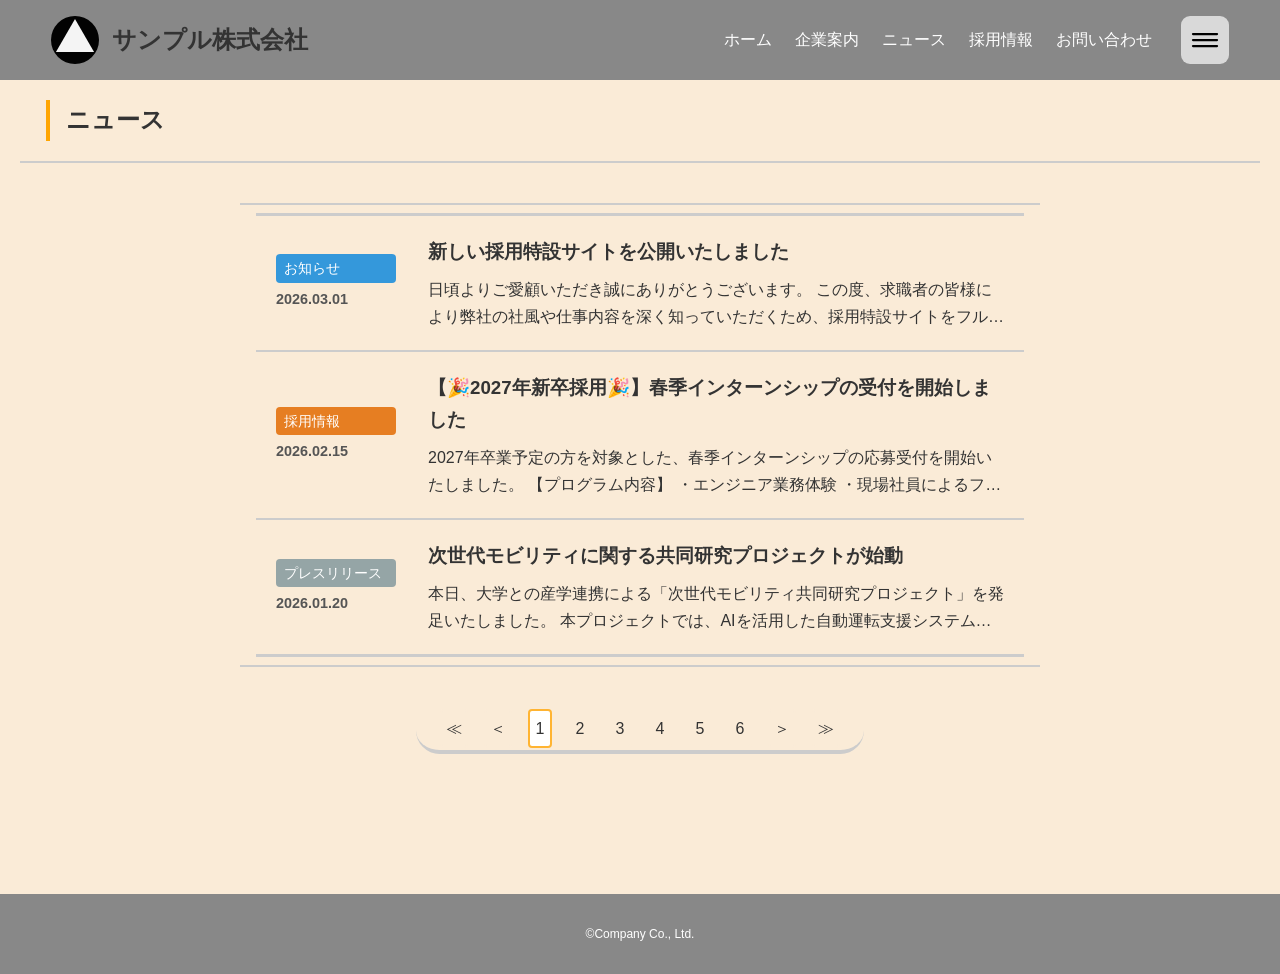
<file: news.html>
<!DOCTYPE html>
<html lang="ja">
<head>
  <meta charset="utf-8">
  <meta name="viewport" content="width=device-width, initial-scale=1.0">
  <meta http-equiv="X-UA-Compatible" content="IE=edge,chrome=1">
  <title>サンプル株式会社</title>
  <meta name="description" content="コーポレートサイトのポートフォリオ">

  <meta property="og:title" content="サンプル株式会社">
  <meta property="og:type" content="website">
  <meta property="og:image" content="https://nabel.blog/portfolio-corporate/images/icon/logo-icon.png">
  <meta property="og:description" content="コーポレートサイトのポートフォリオ">
  <meta property="og:site_name" content="サンプル株式会社">

  <meta name="twitter:card" content="summary_large_image">
  <meta name="twitter:site" content="@ibuki_web_dsn">

  <link rel="icon" href="./images/icon/favicon/favicon.ico" sizes="16x16 32x32 48x48"/>
  <link rel="apple-touch-icon" href="./images/icon/apple-touch-logo-icon.png">
  <link rel="stylesheet" href="./css/style.css?v=1.0.1"/>
  <script type="module" src="./js/index.js?v=1.0.1" defer></script>
</head>

<body class="news-page l-grid-container">
  <header class="l-header">
    <div class="site-logo-field">
      <a class="nav-link" href="./index.html">
        <svg class="site-logo-svg" width="48" height="48" viewBox="0 0 48 48" fill="none" aria-hidden="true">
          <use class="site-logo" href="./images/icon/sample/site-logo.svg#site-logo" x="0" y="0" fill="" stroke="none"></use>
        </svg>
        <h1 class="site-name">サンプル株式会社</h1>
      </a>
    </div>
    <nav class="global-nav" aria-label="メインナビゲーション">
      <ul class="nav-link-field">
        <li class="nav-item"><a class="nav-link" href="./index.html">ホーム</a></li>
        <li class="nav-item"><a class="nav-link" href="./about.html">企業案内</a></li>
        <li class="nav-item"><a class="nav-link" href="./news.html">ニュース</a></li>
        <li class="nav-item"><a class="nav-link" href="./recruit.html">採用情報</a></li>
        <li class="nav-item"><a class="nav-link" href="./contact.html">お問い合わせ</a></li>
      </ul>
    </nav>
    <button class="hamburger-menu-button" type="button" aria-controls="header-hamburger-menu-modal" aria-expanded="false" aria-label="メニューを開く">
      <svg class="hamburger-menu-svg" width="48" height="48" viewBox="0 0 48 48" fill="none" aria-hidden="true">
        <use href="./images/icon/sample/hamburger-menu.svg#hamburger-menu" x="0" y="0" fill="" stroke="none"></use>
      </svg>
    </button>
  </header>

  <main class="l-main">
    <section id="main-section-news" class="p-news">

      <div class="p-news__title-field">
        <h2>ニュース</h2>
      </div>

      <div class="page-section-field">
        <section id="news-list" class="p-news__section js-page-section">
          <ul id="news-list-container" class="p-news__list js-linked-to-pagination">
            <!-- 
            <li class="p-news__item">
              <button class="p-news__link open-modal-button" 
                type="button" 
                data-modal-target="news-00" 
              >
                <div class="p-news__meta">
                  <span class="p-news__label p-news__label--default">カテゴリーラベル</span>
                  <time datetime="2000-00-00">2000.00.00</time>
                </div>
                <div class="p-news__content">
                  <h3 class="p-news__item-title">タイトル</h3>
                  <p class="p-news__item-detail">本文</p>
                </div>
              </button>
            </li> 
            -->
          </ul>
          <div class="c-pagination js-pagination">
            <ul class="c-pagination__list">
              <!-- <li class="c-pagination__item c-pagination__item--first">
                <button>≪</button>
              </li>
              <li class="c-pagination__item c-pagination__item--previous">
                <button>＜</button>
              </li>
              <li class="c-pagination__item c-pagination__item--ellipsis-previous">
                <button>…</button>
              </li>
              <li class="c-pagination__item c-pagination__item--1 c-pagination__item--current">
                <button>1</button>
              </li>
              <li class="c-pagination__item c-pagination__item--2">
                <button>2</button>
              </li>
              <li class="c-pagination__item c-pagination__item--3">
                <button>3</button>
              </li>
              <li class="c-pagination__item c-pagination__item--ellipsis-next">
                <button>…</button>
              </li>
              <li class="c-pagination__item c-pagination__item--next">
                <button>＞</button>
              </li>
              <li class="c-pagination__item c-pagination__item--last">
                <button>≫</button>
              </li> -->
            </ul>
          </div>
        </section>
      </div>

    </section>
  </main>

  <footer class="l-footer">
    <div class="l-footer__copy">&copy;Company Co., Ltd.</div>
  </footer>

  <dialog id="header-hamburger-menu-modal" class="c-modal--hamburger">
    <div class="c-modal__card">
      <div class="c-modal__header">
        <button type="button" class="c-modal__close-btn" aria-label="閉じる">
          <svg width="32" height="32" viewBox="0 0 32 32" fill="none">
            <use class="close-icon" href="./images/icon/sample/close-icon.svg#close-icon" x="0" y="0" fill="" stroke="none"></use>
          </svg>
        </button>
      </div>
      <div class="c-modal__body">
        <div class="c-modal__detail">
          <div class="c-modal__detail-inner">
            <nav class="global-nav" aria-label="メインナビゲーション">
              <ul class="nav-link-field">
                <li class="nav-item"><a class="nav-link" href="./index.html">ホーム</a></li>
                <li class="nav-item"><a class="nav-link" href="./about.html">企業案内</a></li>
                <li class="nav-item"><a class="nav-link" href="./news.html">ニュース</a></li>
                <li class="nav-item"><a class="nav-link" href="./recruit.html">採用情報</a></li>
                <li class="nav-item"><a class="nav-link" href="./contact.html">お問い合わせ</a></li>
              </ul>
            </nav>
          </div>
        </div>
      </div>
    </div>
  </dialog>

  <dialog id="news-modal" class="c-modal">
    <div class="c-modal__card c-modal__card--news">
      <div class="c-modal__header">
        <div class="c-modal__title">
          <h3>モーダルのタイトル</h3>
        </div>
        <button type="button" class="c-modal__close-btn" aria-label="閉じる">
          <svg width="32" height="32" viewBox="0 0 32 32" fill="none">
            <use class="close-icon" href="./images/icon/sample/close-icon.svg#close-icon" x="0" y="0" fill="" stroke="none"></use>
          </svg>
        </button>
      </div>
      <hr class="c-modal__hr">
      <div class="c-modal__body">
        <div class="c-modal__meta">
          <span class="c-modal__category label-default">カテゴリーラベル</span>
          <time class="c-modal__time" datetime="0000-00-00">0000.00.00</time>
        </div>
        <div class="c-modal__detail">
          <div class="c-modal__detail-inner">本文</div>
          <button class="c-back-to-top--news">
            <svg class="backtotop-arrow-svg" width="32" height="32" viewBox="0 0 32 32" fill="currentColor">
              <use class="backtotop-arrow" href="./images/icon/sample/backtotop-arrow.svg#backtotop-arrow" x="0" y="0" fill="" stroke="none"></use>
            </svg>
          </button>
        </div>
        <form class="c-modal__footer-form" method="dialog">
          <button class="c-button c-button--outline c-button--md c-button--border-circle">閉じる</button>
        </form>
      </div>
    </div>
  </dialog>
</body>
</html>
</file>
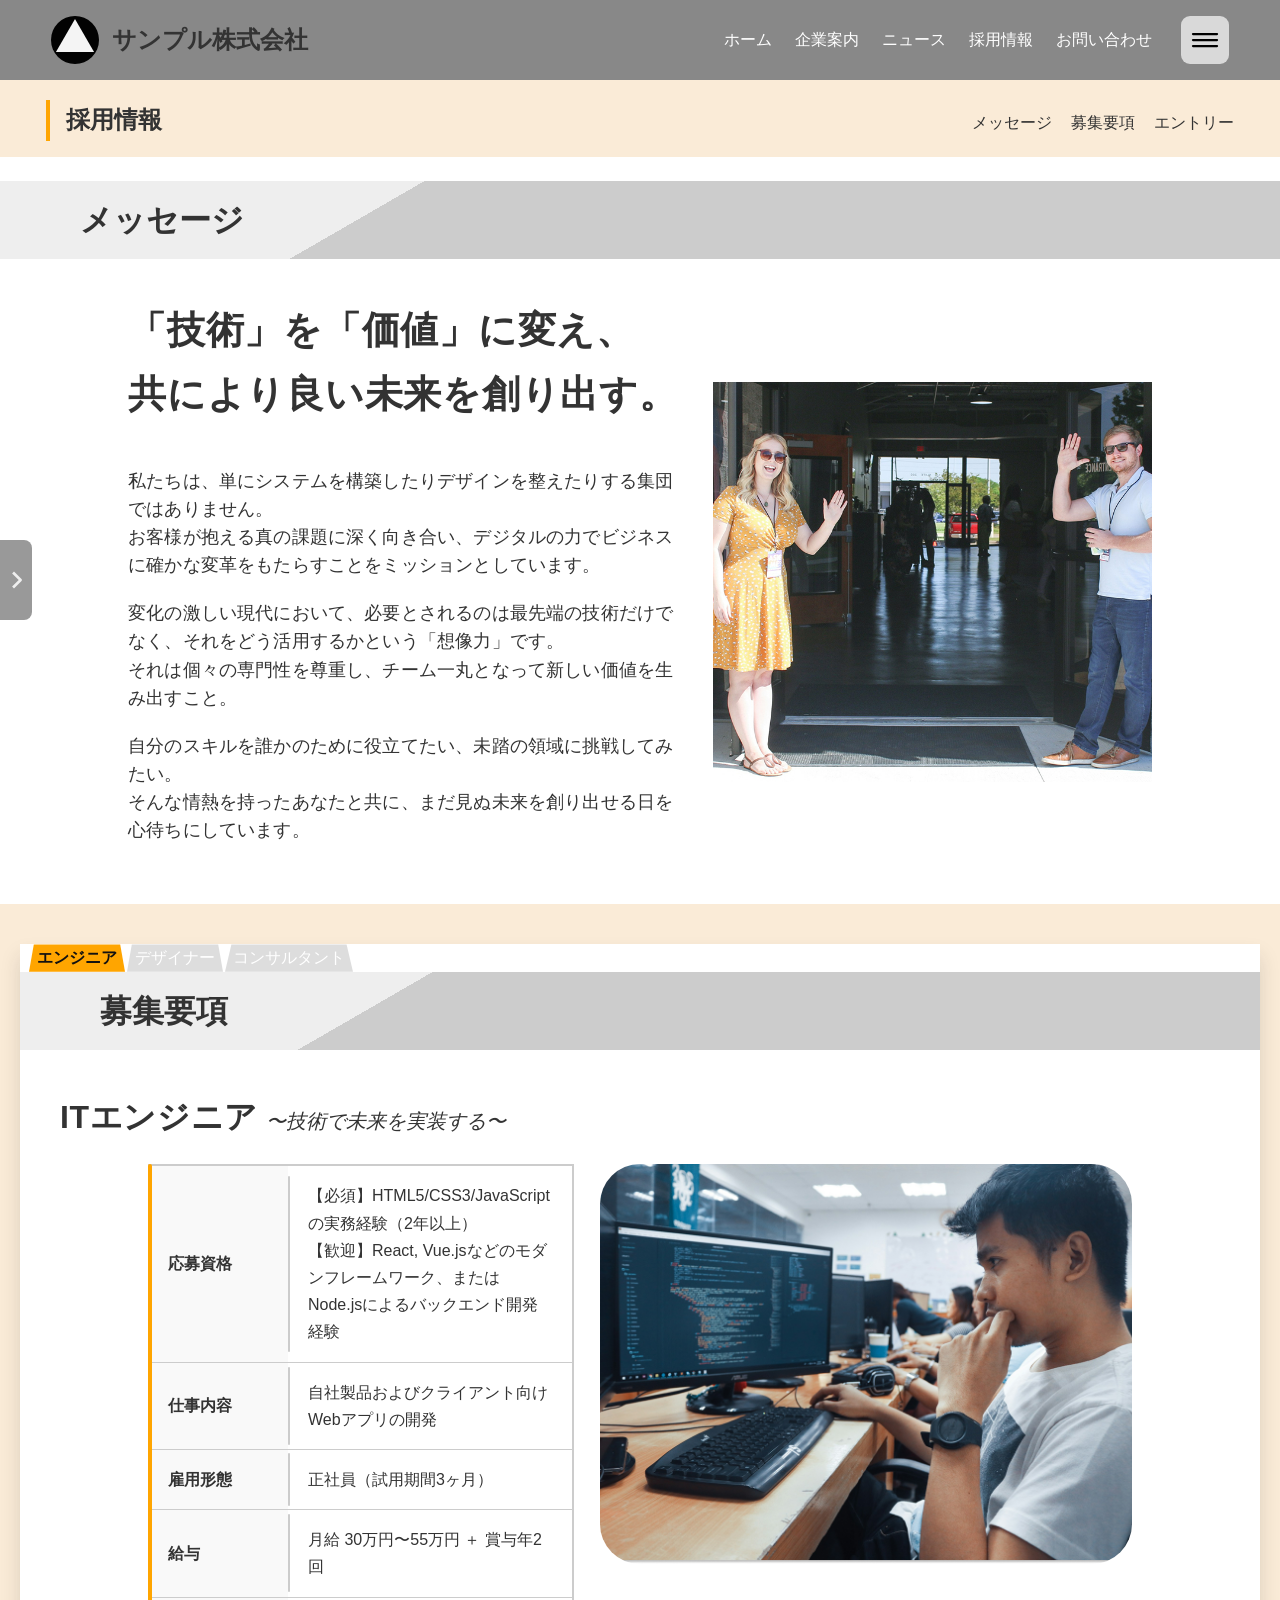
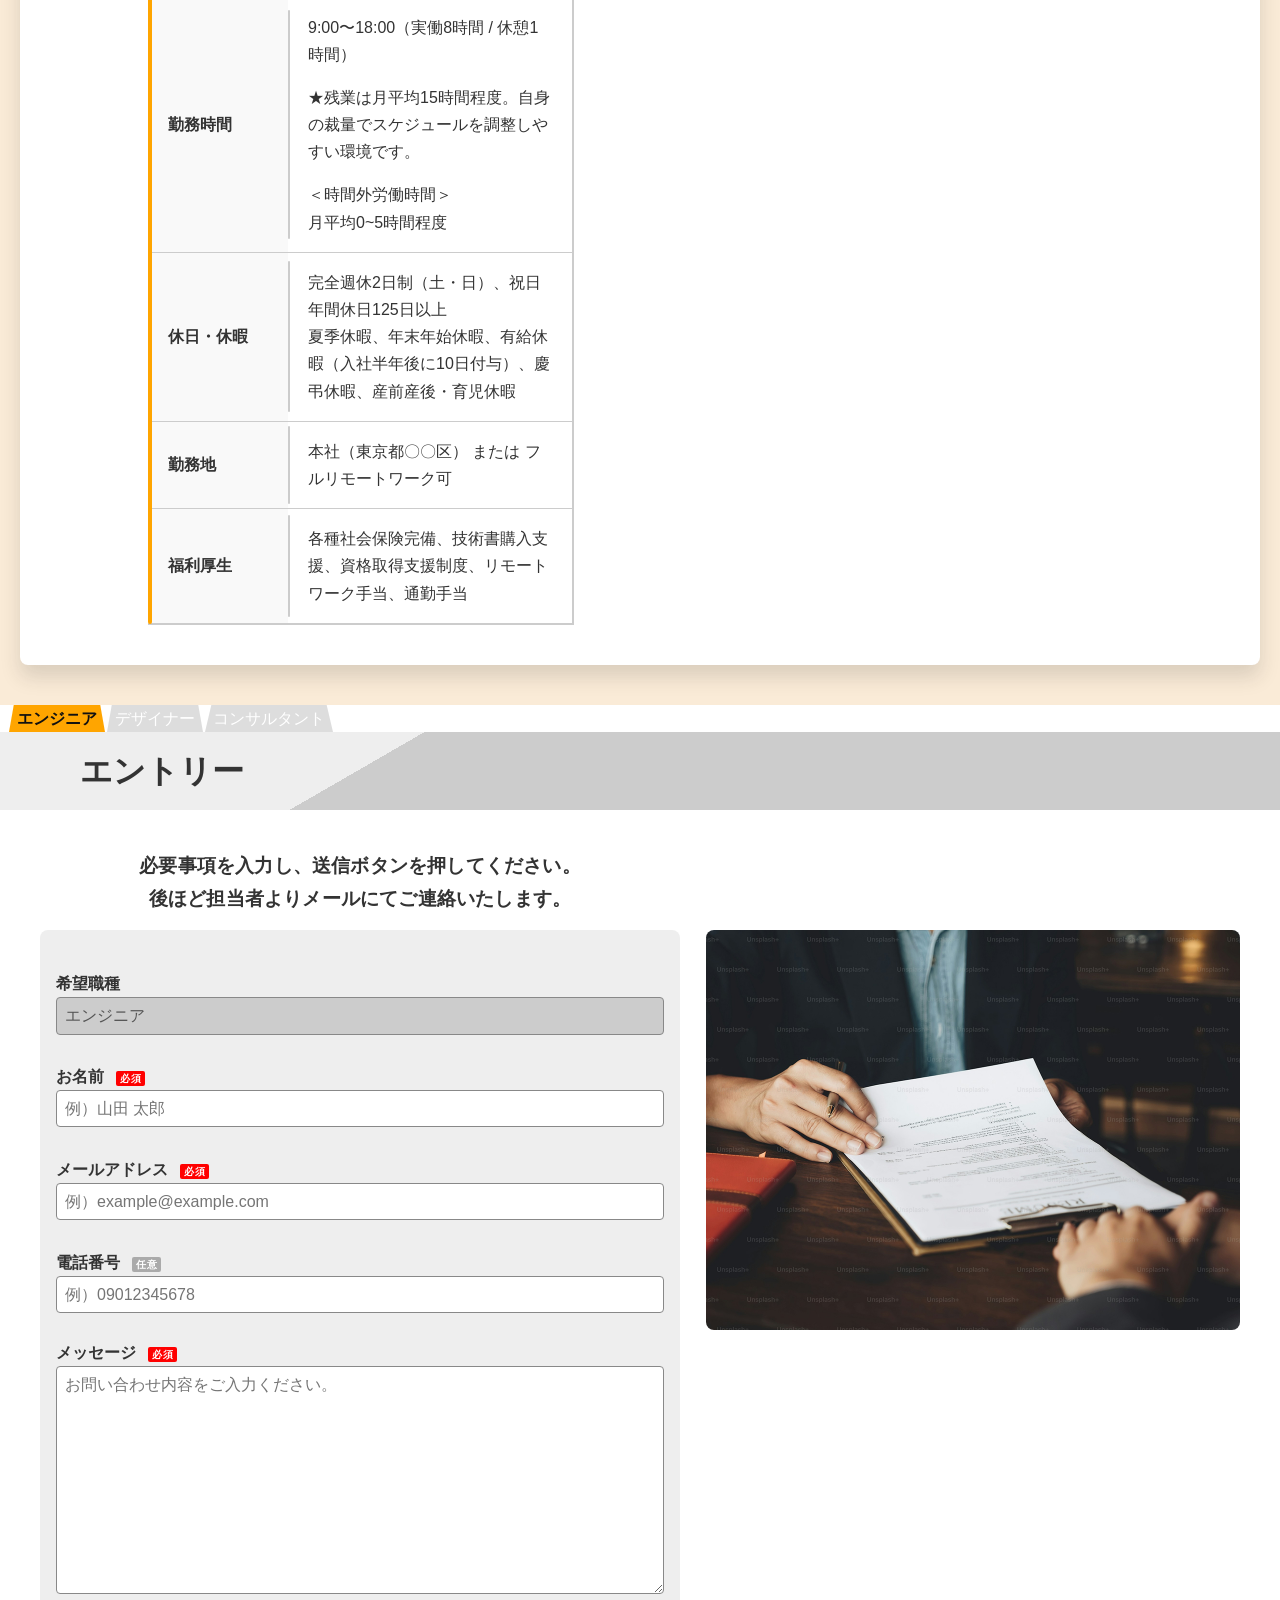
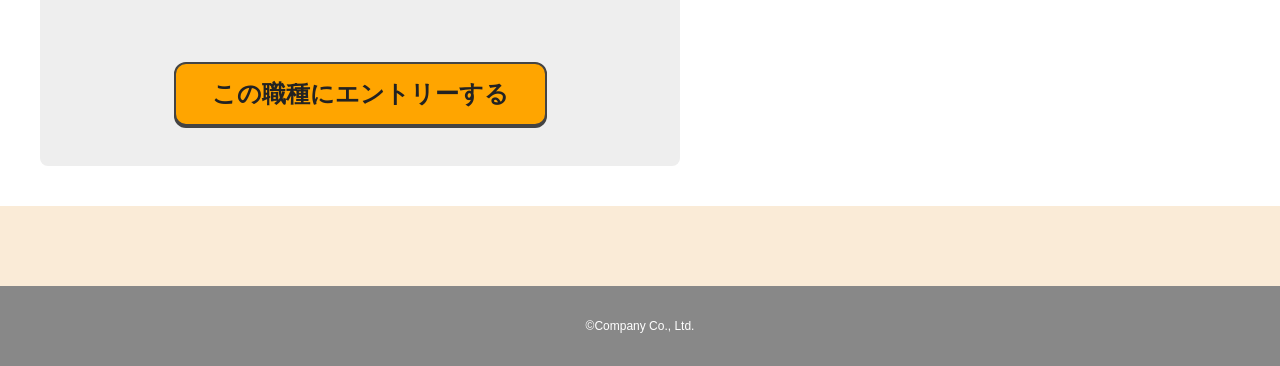
<file: recruit.html>
<!DOCTYPE html>
<html lang="ja">
<head>
  <meta charset="utf-8">
  <meta name="viewport" content="width=device-width, initial-scale=1.0">
  <meta http-equiv="X-UA-Compatible" content="IE=edge,chrome=1">
  <title>サンプル株式会社</title>
  <meta name="description" content="コーポレートサイトのポートフォリオ">

  <meta property="og:title" content="サンプル株式会社">
  <meta property="og:type" content="website">
  <meta property="og:image" content="https://nabel.blog/portfolio-corporate/images/icon/logo-icon.png">
  <meta property="og:description" content="コーポレートサイトのポートフォリオ">
  <meta property="og:site_name" content="サンプル株式会社">

  <meta name="twitter:card" content="summary_large_image">
  <meta name="twitter:site" content="@ibuki_web_dsn">

  <link rel="icon" href="./images/icon/favicon/favicon.ico" sizes="16x16 32x32 48x48"/>
  <link rel="apple-touch-icon" href="./images/icon/apple-touch-logo-icon.png">
  <link rel="stylesheet" href="./css/style.css?v=1.0.1"/>
  <script type="module" src="./js/index.js?v=1.0.1" defer></script>
</head>

<body class="recruit-page l-grid-container ">
  <header class="l-header">
    <div class="site-logo-field">
      <a class="nav-link" href="./index.html">
        <svg class="site-logo-svg" width="48" height="48" viewBox="0 0 48 48" fill="none" aria-hidden="true">
          <use class="site-logo" href="./images/icon/sample/site-logo.svg#site-logo" x="0" y="0" fill="" stroke="none"></use>
        </svg>
        <h1 class="site-name">サンプル株式会社</h1>
      </a>
    </div>
    <nav class="global-nav" aria-label="メインナビゲーション">
      <ul class="nav-link-field">
        <li class="nav-item"><a class="nav-link" href="./index.html">ホーム</a></li>
        <li class="nav-item"><a class="nav-link" href="./about.html">企業案内</a></li>
        <li class="nav-item"><a class="nav-link" href="./news.html">ニュース</a></li>
        <li class="nav-item"><a class="nav-link" href="./recruit.html">採用情報</a></li>
        <li class="nav-item"><a class="nav-link" href="./contact.html">お問い合わせ</a></li>
      </ul>
    </nav>
    <button class="hamburger-menu-button" type="button" aria-controls="header-hamburger-menu-modal" aria-expanded="false" aria-label="メニューを開く">
      <svg class="hamburger-menu-svg" width="48" height="48" viewBox="0 0 48 48" fill="none" aria-hidden="true">
        <use href="./images/icon/sample/hamburger-menu.svg#hamburger-menu" x="0" y="0" fill="" stroke="none"></use>
      </svg>
    </button>
  </header>

  <main class="l-main">
    <section id="main-section-recruit" class="p-recruit">
      <div class="p-recruit__nav-field">
        <div class="title-field">
          <h2>採用情報</h2>
        </div>
        <nav class="anchor-field" aria-label="採用情報 ページ内メニュー">
          <ul class="anchor-list">
            <li class="anchor-item"><a href="#message">メッセージ</a></li>
            <li class="anchor-item"><a href="#details">募集要項</a></li>
            <li class="anchor-item"><a href="#entry">エントリー</a></li>
          </ul>
        </nav>
      </div>
      <div class="page-section-field">
        <section id="message" class="p-recruit__section p-recruit__message">
          <h3>メッセージ</h3>
          <div class="message-contents">
            <div class="message-body">
              <h4 class="slogan">「技術」を「価値」に変え、<br>共により良い未来を創り出す。</h4>
              <div class="messages">
                <p class="message">
                  私たちは、単にシステムを構築したりデザインを整えたりする集団ではありません。<br>
                  お客様が抱える真の課題に深く向き合い、デジタルの力でビジネスに確かな変革をもたらすことをミッションとしています。
                </p>
                <p class="message">
                  変化の激しい現代において、必要とされるのは最先端の技術だけでなく、それをどう活用するかという「想像力」です。<br>
                  それは個々の専門性を尊重し、チーム一丸となって新しい価値を生み出すこと。
                </p>
                <p class="message">
                  自分のスキルを誰かのために役立てたい、未踏の領域に挑戦してみたい。<br>
                  そんな情熱を持ったあなたと共に、まだ見ぬ未来を創り出せる日を心待ちにしています。
                </p>
              </div>
            </div>
            <figure class="image-container">
              <img src="./images/contents/entry/entry.jpg" alt="採用情報のメッセージ用画像" width="800" height="400" loading="lazy" decoding="async">
            </figure>
          </div>
        </section>

        <section id="details" class="p-recruit__section p-recruit__details">
          <nav class="p-recruit__tab-field">
            <button class="p-recruit__tab-btn js-recruit-tab is-active" data-target="engineer">エンジニア</button>
            <button class="p-recruit__tab-btn js-recruit-tab" data-target="designer">デザイナー</button>
            <button class="p-recruit__tab-btn js-recruit-tab" data-target="consultant">コンサルタント</button>
          </nav>
          <h3>募集要項</h3>
          <div class="detail-contents">
            <div class="p-recruit__detail-content js-recruit-detail is-active" data-job="engineer">
              <div class="detail-content-header">
                <h4>ITエンジニア</h4>
                <p>技術で未来を実装する</p>
              </div>
              <div class="detail-content-body">
                <table class="p-recruit__table">
                  <tbody>
                    <tr>
                      <th>応募資格</th>
                      <td>
                        【必須】HTML5/CSS3/JavaScriptの実務経験（2年以上）<br>
                        【歓迎】React, Vue.jsなどのモダンフレームワーク、またはNode.jsによるバックエンド開発経験
                      </td>
                    </tr>
                    <tr>
                      <th>仕事内容</th>
                      <td>自社製品およびクライアント向けWebアプリの開発</td>
                    </tr>
                    <tr>
                      <th>雇用形態</th>
                      <td>正社員（試用期間3ヶ月）</td>
                    </tr>
                    <tr>
                      <th>給与</th>
                      <td>月給 30万円〜55万円 ＋ 賞与年2回</td>
                    </tr>
                    <tr>
                      <th>勤務時間</th>
                      <td>
                        <span>
                          9:00〜18:00（実働8時間 / 休憩1時間）
                        </span>
                        <span>
                          ★残業は月平均15時間程度。自身の裁量でスケジュールを調整しやすい環境です。
                        </span>
                        <span>
                          ＜時間外労働時間＞<br>
                          月平均0~5時間程度
                        </span>
                      </td>
                    </tr>
                    <tr>
                      <th>休日・休暇</th>
                      <td>
                        完全週休2日制（土・日）、祝日<br>
                        年間休日125日以上<br>
                        夏季休暇、年末年始休暇、有給休暇（入社半年後に10日付与）、慶弔休暇、産前産後・育児休暇
                      </td>
                    </tr>
                    <tr>
                      <th>勤務地</th>
                      <td>本社（東京都〇〇区） または フルリモートワーク可</td>
                    </tr>
                    <tr>
                      <th>福利厚生</th>
                      <td>各種社会保険完備、技術書購入支援、資格取得支援制度、リモートワーク手当、通勤手当</td>
                    </tr>
                  </tbody>
                </table>
                <figure class="image-container">
                  <img src="./images/contents/entry/entry-engineer.jpg" alt="採用情報の募集要項用画像" width="800" height="400" loading="lazy" decoding="async">
                </figure>
              </div>
            </div>
            <div class="p-recruit__detail-content js-recruit-detail" data-job="designer">
              <div class="detail-content-header">
                <h4>Webデザイナー</h4>
                <p>価値を形にする</p>
              </div>
              <div class="detail-content-body">
                <table class="p-recruit__table">
                  <tbody>
                    <tr>
                      <th>応募資格</th>
                      <td>
                        【必須】Figma, Adobe XD等を用いたUI/UXデザイン経験<br>
                        【歓迎】デザインシステム構築の経験、小規模なコーディング（CSS/Sass）の知識
                      </td>
                    </tr>
                    <tr>
                      <th>仕事内容</th>
                      <td>自社製品およびクライアント向けWebアプリのデザイン作成</td>
                    </tr>
                    <tr>
                      <th>雇用形態</th>
                      <td>正社員（試用期間3ヶ月）</td>
                    </tr>
                    <tr>
                      <th>給与</th>
                      <td>月給 28万円〜50万円 ＋ 賞与年2回</td>
                    </tr>
                    <tr>
                      <th>勤務時間</th>
                      <td>
                        <span>
                          10:00〜19:00（実働8時間 / 休憩1時間）
                        </span>
                        <span>
                          ★少し遅めのスタートで、朝の時間を有効活用できます。
                        </span>
                        <span>
                          ＜時間外労働時間＞<br>
                          月平均0~5時間程度
                        </span>
                      </td>
                    </tr>
                    <tr>
                      <th>休日・休暇</th>
                      <td>
                        完全週休2日制（土・日）、祝日<br>
                        年間休日125日以上<br>
                        GW休暇、夏季休暇、年末年始休暇、有給休暇、リフレッシュ休暇、記念日休暇（誕生日など）
                      </td>
                    </tr>
                    <tr>
                      <th>勤務地</th>
                      <td>本社 または ハイブリッドワーク（週2〜3リモート可）</td>
                    </tr>
                    <tr>
                      <th>福利厚生</th>
                      <td>各種社会保険完備、ハイスペックPC・サブモニター貸与、フォント購入支援、社員旅行（自由参加）、通勤手当</td>
                    </tr>
                  </tbody>
                </table>
                <figure class="image-container">
                  <img src="./images/contents/entry/entry-designer.jpg" alt="採用情報の募集要項用画像" width="800" height="400" loading="lazy" decoding="async">
                </figure>
              </div>
            </div>
            <div class="p-recruit__detail-content js-recruit-detail" data-job="consultant">
              <div class="detail-content-header">
                <h4>コンサルタント</h4>
                <p>伴走して課題を解決する</p>
              </div>
              <div class="detail-content-body">
                <table class="p-recruit__table">
                  <tbody>
                    <tr>
                      <th>応募資格</th>
                      <td>
                        【必須】IT業界でのディレクション、または法人営業の経験（3年以上）<br>
                        【歓迎】データ分析に基づく戦略立案経験、DX推進プロジェクトの参画経験
                      </td>
                    </tr>
                    <tr>
                      <th>仕事内容</th>
                      <td>自社製品およびクライアント向けWebアプリのコンサルタント</td>
                    </tr>
                    <tr>
                      <th>雇用形態</th>
                      <td>正社員（試用期間3ヶ月）</td>
                    </tr>
                    <tr>
                      <th>給与</th>
                      <td>月給 35万円〜60万円 ＋ インセンティブ ＋ 賞与</td>
                    </tr>
                    <tr>
                      <th>勤務時間</th>
                      <td>
                        <span>
                          9:00〜18:00（実働8時間 / 休憩1時間）
                        </span>
                        <span>
                          ★直行直帰可。クライアントの状況に合わせて柔軟な働き方が可能です。
                        </span>
                        <span>
                          ＜時間外労働時間＞<br>
                          月平均0~5時間程度
                        </span>
                      </td>
                    </tr>
                    <tr>
                      <th>休日・休暇</th>
                      <td>
                        完全週休2日制（土・日）、祝日<br>
                        年間休日120日以上<br>
                        夏季休暇、年末年始休暇、有給休暇、特別休暇（ボランティア・自己研鑽など）、アニバーサリー休暇
                      </td>
                    </tr>
                    <tr>
                      <th>勤務地</th>
                      <td>本社 および クライアント先（必要に応じて）</td>
                    </tr>
                    <tr>
                      <th>福利厚生</th>
                      <td>各種社会保険完備、社用携帯・PC貸与、慶弔見舞金、確定拠出年金制度、通勤手当</td>
                    </tr>
                  </tbody>
                </table>
                <figure class="image-container">
                  <img src="./images/contents/entry/entry-consultant.jpg" alt="採用情報の募集要項用画像" width="800" height="400" loading="lazy" decoding="async">
                </figure>
              </div>
            </div>
          </div>
        </section>

        <section id="entry" class="p-recruit__section p-recruit__entry">
          <nav class="p-recruit__tab-field">
            <button class="p-recruit__tab-btn js-recruit-tab is-active" data-target="engineer">エンジニア</button>
            <button class="p-recruit__tab-btn js-recruit-tab" data-target="designer">デザイナー</button>
            <button class="p-recruit__tab-btn js-recruit-tab" data-target="consultant">コンサルタント</button>
          </nav>
          <h3>エントリー</h3>
          <div class="entry-contents">
            <form method="post" class="p-recruit__form js-recruit-form" autocomplete="on" novalidate>
              <p class="entry-form-lead">
                  必要事項を入力し、送信ボタンを押してください。<br>
                  後ほど担当者よりメールにてご連絡いたします。
              </p>
              <div class="form-card js-recruit-form-card">
                <div class="form-item js-form-item">
                  <label for="selected-job">
                    希望職種
                  </label>
                  <input type="text" id="selected-job" class="js-selected-job" name="job" value="エンジニア" tabindex="-1" readonly>
                  <span class="error-message-field">
                    <span class="asterisk-mark">※</span>
                    <span class="error-message">読取専用です。左上の該当する職種タブを選択し直してください。</span>
                  </span>
                </div>
                <div class="form-item js-form-item">
                  <label for="user-name">
                    お名前
                    <span class="required">必須</span>
                  </label>
                  <input type="text" id="user-name" name="name" autocomplete="name" required placeholder="例）山田 太郎">
                  <span class="error-message-field">
                    <span class="asterisk-mark">※</span>
                    <span class="error-message">必須項目です</span>
                  </span>
                </div>
                <div class="form-item js-form-item">
                  <label for="user-email">
                    メールアドレス
                    <span class="required">必須</span>
                  </label>
                  <input type="email" id="user-email" name="email" autocomplete="email" required placeholder="例）example@example.com">
                  <span class="error-message-field">
                    <span class="asterisk-mark">※</span>
                    <span class="error-message">必須項目です<!-- メールアドレスの形式でご入力ください --></span>
                  </span>
                </div>
                <div class="form-item js-form-item">
                  <label for="user-tel">
                    電話番号
                    <span class="optional">任意</span>
                  </label>
                  <input type="tel" id="user-tel" name="tel" autocomplete="tel" placeholder="例）09012345678">
                  <span class="error-message-field">
                    <span class="asterisk-mark">※</span>
                    <span class="error-message"></span>
                  </span>
                </div>
                <!-- <div class="form-item js-form-item">
                  <label for="subject">
                    件名
                    <span class="required">必須</span>
                  </label>
                  <input type="text" id="user-subject" name="subject"  value="採用エントリー" readonly>
                  <span class="error-message">
                    <span class="asterisk-mark"></span>
                  </span>
                </div> -->
                <div class="form-item js-form-item">
                  <label for="user-message">
                    メッセージ
                    <span class="required">必須</span>
                  </label>
                  <textarea id="user-message" name="message" rows="8" placeholder="お問い合わせ内容をご入力ください。" required></textarea>
                  <span class="error-message-field">
                    <span class="asterisk-mark">※</span>
                    <span class="error-message">必須項目です</span>
                  </span>
                </div>
                <div class="form-button-field">
                  <button type="submit" class="c-button c-button--lift c-button--lg js-recruit-submit">この職種にエントリーする</button>
                </div>
              </div>
            </form>
            <div id="thanks-message" class="c-thanks-card js-recruit-thanks">
              <div class="c-thanks-card__content c-thanks-card__content--recruit">
                <h4 class="c-thanks-card__title c-thanks-card__title--recruit">
                  <span>エントリー</span>
                  <span>ありがとうございました！</span>
                </h4>
                <p class="c-thanks-card__text">
                  <span>内容を確認の上、3営業日以内に</span>
                  <span>担当者よりメールにてご連絡させていただきます。</span>
                </p>
                <button type="button" class="c-button c-button--lift c-button--lg c-thanks-card__action-btn c-thanks-card__action-btn--recruit js-recruit-back-btn">フォームに戻る</button>
              </div>
            </div>
            <figure class="image-container">
              <img src="./images/contents/entry/entry-resume.jpg" alt="採用情報のエントリー用画像" width="800" height="400" loading="lazy" decoding="async">
            </figure>
            <hr>
          </div>
        </section>
      </div>
    </section>

    <div id="inPageLink" class="c-inpage-nav">
      <div class="c-inpage-nav__trigger">
        <svg class="accordion-right-icon-svg c-inpage-nav__icon" width="24" height="32" viewBox="0 0 24 32" fill="none">
          <use class="accordion-right--icon" href="./images/icon/sample/accordion-right-icon.svg#accordion-right-icon" x="0" y="0" fill="" stroke="none"></use>
        </svg>
      </div>
      <nav class="c-inpage-nav__panel" aria-label="採用情報 ページ内メニュー">
        <ul class="c-inpage-nav__list">
          <li class="c-inpage-nav__item"><a href="#message">メッセージ</a></li>
          <li class="c-inpage-nav__item"><a href="#details">募集要項</a></li>
          <li class="c-inpage-nav__item"><a href="#entry">エントリー</a></li>
        </ul>
      </nav>
    </div>

    <button class="c-back-to-top">
      <svg class="backtotop-arrow-svg" width="32" height="32" viewBox="0 0 32 32" fill="currentColor">
        <use class="backtotop-arrow" href="./images/icon/sample/backtotop-arrow.svg#backtotop-arrow" x="0" y="0" fill="" stroke="none"></use>
      </svg>
    </button>

  </main>

  <footer class="l-footer">
    <div class="l-footer__copy">&copy;Company Co., Ltd.</div>
  </footer>

  <dialog id="header-hamburger-menu-modal" class="c-modal--hamburger">
    <div class="c-modal__card">
      <div class="c-modal__header">
        <button type="button" class="c-modal__close-btn" aria-label="閉じる">
          <svg width="32" height="32" viewBox="0 0 32 32" fill="none">
            <use class="close-icon" href="./images/icon/sample/close-icon.svg#close-icon" x="0" y="0" fill="" stroke="none"></use>
          </svg>
        </button>
      </div>
      <div class="c-modal__body">
        <div class="c-modal__detail">
          <div class="c-modal__detail-inner">
            <nav class="global-nav" aria-label="メインナビゲーション">
              <ul class="nav-link-field">
                <li class="nav-item"><a class="nav-link" href="./index.html">ホーム</a></li>
                <li class="nav-item"><a class="nav-link" href="./about.html">企業案内</a></li>
                <li class="nav-item"><a class="nav-link" href="./news.html">ニュース</a></li>
                <li class="nav-item"><a class="nav-link" href="./recruit.html">採用情報</a></li>
                <li class="nav-item"><a class="nav-link" href="./contact.html">お問い合わせ</a></li>
              </ul>
            </nav>
          </div>
        </div>
      </div>
    </div>
  </dialog>
</body>
</html>
</file>
<file: css/style.css>
@charset "UTF-8";
/**************************************
  変数設定
**************************************/
/**************************************
  ブレイクポイント・メディアクエリ設定
**************************************/
/**
 * 指定したブレイクポイント以下（max-width）のスタイルを適用するMixin
 * 使用例：@include mq(md) { ... }
 */
/**
 * 🛠️ 改修例：$type 引数を追加し、初期値を "max" にしておく
 * @include m.mq(md, $type: min) { ... }
 */
/**************************************
  インタラクション・ステート制御Mixin
**************************************/
/*
  Josh's Custom CSS Reset
  https://www.joshwcomeau.com/css/custom-css-reset/
*/
*, *::before, *::after {
  box-sizing: border-box;
}

*:not(dialog) {
  margin: 0;
}

@media (prefers-reduced-motion: no-preference) {
  html {
    interpolate-size: allow-keywords;
  }
}
html {
  -webkit-text-size-adjust: 100%;
  -moz-text-size-adjust: 100%;
       text-size-adjust: 100%;
  -webkit-tap-highlight-color: transparent;
}

body {
  line-height: 1.5;
  -webkit-font-smoothing: antialiased;
}

img, picture, video, canvas, svg {
  display: block;
  max-width: 100%;
}

input, button, textarea, select {
  font: inherit;
}

p, h1, h2, h3, h4, h5, h6 {
  overflow-wrap: break-word;
}

p {
  text-wrap: pretty;
}

h1, h2, h3, h4, h5, h6 {
  text-wrap: balance;
}

#root, #__next {
  isolation: isolate;
}

html {
  scroll-padding-top: 80px;
  scroll-behavior: smooth;
}

body {
  position: relative;
  margin: auto;
  background-color: #fffbf8;
  width: 100%;
  color: #333;
  font-family: "Noto Sans JP", sans-serif;
  line-height: 1.7;
}

main {
  position: relative;
  background-color: antiquewhite;
}

hr {
  border: 1px solid #404040;
  width: 100%;
}

details > summary:focus-visible {
  outline: 2px solid #606060;
  outline-offset: 2px;
  border-radius: 0px;
}
details > .anchor-field a:hover {
  text-decoration: underline;
}
details > .anchor-field a:focus-visible {
  outline: 2px solid #606060;
  outline-offset: 0;
  border-radius: 4px;
}

a {
  text-decoration: none;
  color: inherit;
  cursor: pointer;
}
a:hover {
  font-weight: bold;
}
a:focus-visible {
  outline: 2px solid #606060;
  outline-offset: 2px;
  border-radius: 4px;
}

form > .form-header {
  text-align: center;
}
form > .form-card {
  display: grid;
  gap: 8px;
  margin: 40px 0;
  background: #ffffff;
  border-radius: 8px;
  padding: 40px 16px;
}
form > .form-card > div {
  display: flex;
  flex-direction: column;
}
form > .form-card > div.form-item > .error-message-field {
  display: flex;
  align-items: baseline;
  visibility: hidden;
  opacity: 0;
  color: #ff0000;
  min-height: 18px;
  transition: opacity 0.3s ease;
}
form > .form-card > div.form-item > .error-message-field > .asterisk-mark {
  font-size: 0.625rem;
}
form > .form-card > div.form-item > .error-message-field > .error-message {
  font-size: 0.75rem;
}
form > .form-card > div.form-item.is-error > input, form > .form-card > div.form-item.is-error textarea {
  border: 2px solid #ff0000;
  background: #fce8e6;
}
form > .form-card > div.form-item.is-error > .error-message-field {
  visibility: visible;
  opacity: 1;
}
form > .form-card > div.form-button-field {
  align-items: center;
}
form > fieldset > .form-group-outer {
  display: flex;
  margin-bottom: 16px;
}
form > fieldset > .form-group-outer > .form-group.radio-field, form > fieldset > .form-group-outer > .form-group.checkbox-field {
  width: 50%;
  display: flex;
  flex-flow: column;
  justify-content: start;
}
form > fieldset > .form-group.button-field {
  display: flex;
  gap: 10px;
}

label {
  font-weight: bold;
}
label span {
  color: #ffffff;
  font-size: 0.625rem;
  letter-spacing: 0.05em;
  border-radius: 2px;
  margin-left: 8px;
  padding: 2px 4px;
}
label span.required {
  background: #ff0000;
}
label span.optional {
  background: #aaaaaa;
}

input, textarea, select {
  width: 100%;
  cursor: pointer;
}
input:focus-visible, textarea:focus-visible, select:focus-visible {
  outline: 2px solid #606060;
  outline-offset: -2px;
  border-radius: 4px;
}

input {
  font-size: 1rem;
  background: #ffffff;
  padding: 0.25em 0.5em;
  border: 1px solid #888888;
  border-radius: 0.25em;
}
input[readonly] {
  color: #555;
  background: #ccc;
  pointer-events: none;
}
input[type=radio], input[type=checkbox] {
  width: initial;
}
input[type=submit], input[type=reset], input[type=button] {
  font-size: 1.5rem;
  font-weight: bold;
  line-height: 1;
  color: #444444;
  background: #dddddd;
  border: 2px solid #444444;
  border-radius: 0.25em;
  padding: 0.75em 1.5em;
}
input[type=submit]:hover, input[type=reset]:hover, input[type=button]:hover {
  outline: 2px solid #606060;
  outline-offset: -1px;
}
input[type=submit]:focus-visible, input[type=reset]:focus-visible, input[type=button]:focus-visible {
  outline: 2px solid #606060;
  outline-offset: 2px;
  border-radius: 8px;
}
input[type=submit]:active, input[type=reset]:active, input[type=button]:active {
  color: #ffffff;
  background: none;
  filter: brightness(0.8);
}
input[type=submit]:disabled, input[type=reset]:disabled, input[type=button]:disabled {
  opacity: 0.4;
  cursor: not-allowed;
  pointer-events: none;
}
input[type=submit] {
  background: #dddddd;
}
input[type=reset] {
  background: #ffffff;
}
input[type=button] {
  background: #2c6ebd;
}
input[type=image] {
  width: initial;
}

textarea {
  font-size: 1rem;
  background: #ffffff;
  padding: 0.25em 0.5em;
  border: 1px solid #888888;
  border-radius: 0.25em;
}

select {
  font-size: 1rem;
  background: #ffffff;
  padding: 0.25em 0.5em;
  border: 1px solid #888888;
  border-radius: 0.25em;
}

a {
  color: inherit;
  text-decoration: none;
}

button {
  padding: 0;
  border: none;
  background: transparent;
  color: inherit;
  font: inherit;
  cursor: pointer;
}

.l-grid-container {
  min-height: 100dvh;
  display: grid;
}

.l-header {
  grid-area: header;
}

.l-hero {
  grid-area: hero;
}

.l-sidebar {
  grid-area: sidebar;
}

.l-main {
  grid-area: main;
  display: block;
  padding: 20px;
}

.l-footer {
  grid-area: footer;
}

.top-page {
  grid-template-rows: 80px 1fr auto 80px;
}
@media screen and (max-width: 768px) {
  .top-page {
    grid-template-rows: 80px 1fr auto 110px;
  }
}
.top-page {
  grid-template-columns: 1fr;
  grid-template-areas: " header " " hero   " " main   " " footer ";
}

.about-page,
.news-page,
.contact-page {
  grid-template-rows: 80px 1fr 80px;
}
@media screen and (max-width: 768px) {
  .about-page,
  .news-page,
  .contact-page {
    grid-template-rows: 80px 1fr 110px;
  }
}
.about-page,
.news-page,
.contact-page {
  grid-template-columns: 1fr;
  grid-template-areas: " header " " main   " " footer ";
}

@media screen and (max-width: 576px) {
  .about-page .l-main {
    padding: 10px;
  }
}

.recruit-page {
  grid-template-rows: 80px 1fr 80px;
}
@media screen and (max-width: 768px) {
  .recruit-page {
    grid-template-rows: 80px 1fr 110px;
  }
}
.recruit-page {
  grid-template-columns: 1fr;
  grid-template-areas: " header " " main   " " footer ";
}
.recruit-page .l-main {
  padding: 0;
}

.other-page {
  grid-template-rows: 80px 1fr 80px;
}
@media screen and (max-width: 768px) {
  .other-page {
    grid-template-rows: 80px 1fr 110px;
  }
}
.other-page {
  grid-template-columns: 1fr clamp(240px, 20vw, 20vw);
  grid-template-areas: " header header  " " main   sidebar " " footer footer  ";
}

.l-header {
  display: flex;
  justify-content: space-between;
  align-items: center;
  height: 80px;
  background-color: #888888;
}
.l-header > .site-logo-field {
  display: flex;
  align-items: center;
  gap: 1svw;
}
@media screen and (max-width: 576px) {
  .l-header > .site-logo-field {
    gap: 2svw;
  }
}
.l-header > .site-logo-field {
  width: -moz-fit-content;
  width: fit-content;
  height: 100%;
  margin-inline-start: 4svw;
  cursor: pointer;
}
.l-header > .site-logo-field > a {
  display: contents;
}
.l-header > .site-logo-field > a > .site-name {
  font-size: 1.5rem;
}
@media screen and (max-width: 576px) {
  .l-header > .site-logo-field > a > .site-name {
    font-size: 1.25rem;
  }
}
.l-header > .global-nav {
  color: #fff;
  margin-inline-end: calc(8svw + 64px);
  margin-inline-end: 10svw;
}
@media screen and (max-width: 1200px) {
  .l-header > .global-nav {
    margin-inline-end: 12svw;
    font-size: 0.9rem;
  }
}
@media screen and (max-width: 768px) {
  .l-header > .global-nav {
    display: none;
  }
}
.l-header > .global-nav > ul[class=nav-link-field] {
  display: flex;
  gap: 1.8svw;
  list-style: none;
  padding-inline-start: 0;
}
.l-header > .global-nav > ul[class=nav-link-field] > li[class=nav-item]:nth-child(3):hover {
  letter-spacing: -0.02em;
}
.l-header > .hamburger-menu-button {
  position: fixed;
  inset: 16px 4svw auto auto;
  color: #D9D9D9;
  outline: 0px solid #606060;
  outline-offset: 0px;
  border-radius: 8px;
  z-index: 10000;
  transition: all 0.05s ease;
}
.l-header > .hamburger-menu-button:hover {
  color: #B7B7B7;
  outline: 4px solid #606060;
  outline-offset: -4px;
  border-radius: 8px;
}
.l-header > .hamburger-menu-button:focus-visible {
  outline: 2px solid #606060;
  outline-offset: 2px;
  border-radius: 8px;
}
.l-header > .hamburger-menu-button:active {
  color: #606060;
}

@keyframes initGlassmorphism {
  from {
    background: rgba(255, 200, 60, 0.4);
    filter: blur(1px);
  }
  to {
    background: rgba(255, 200, 60, 0.6);
    filter: blur(0);
  }
}
.l-hero {
  position: relative;
  width: 100%;
  height: calc(100svh - 80px);
  overflow: hidden;
}
.l-hero__text {
  position: absolute;
  inset: 15% 20% 20% 10%;
  z-index: 2;
  text-align: left;
  background: rgba(255, 200, 60, 0.6);
  animation: initGlassmorphism 0.8s ease-in-out forwards;
  padding-block: 20px 40px;
  padding-inline: 40px;
  border-radius: 4px;
}
@media screen and (max-width: 1200px) {
  .l-hero__text {
    inset: 20% 10%;
    margin: auto;
    text-align: center;
  }
}
@media screen and (max-width: 768px) {
  .l-hero__text {
    inset: 10% 5%;
    margin: auto;
  }
}
@media screen and (max-width: 576px) {
  .l-hero__text {
    padding-inline: 20px;
  }
}
.l-hero__title {
  font-size: clamp(2.5rem, 3.25svw, 4rem);
  color: #333333;
  font-weight: bold;
  line-height: 1.5;
  padding-block: 60px 40px;
}
@media screen and (max-width: 1200px) {
  .l-hero__title {
    font-size: clamp(2rem, 4svw, 2.5rem);
    padding-block: 80px 0;
  }
}
@media screen and (max-width: 768px) {
  .l-hero__title {
    font-size: 2.2rem;
    padding-block: 120px 0;
  }
  .l-hero__title > span {
    display: block;
  }
}
@media screen and (max-width: 576px) {
  .l-hero__title {
    font-size: 1.5rem;
    padding-block: 10svh 0;
  }
}
.l-hero__subtitle {
  font-size: clamp(1.675rem, 2.2svw, 2.75rem);
  color: #555555;
  margin-top: 40px;
  font-weight: bold;
  line-height: 1.5;
}
.l-hero__subtitle > span {
  display: block;
  margin-left: 8svw;
  padding-block: 24px;
}
@media screen and (max-width: 1200px) {
  .l-hero__subtitle > span {
    font-size: clamp(1.25rem, 2.75svw, 2.5rem);
    margin-left: 0;
  }
}
@media screen and (max-width: 768px) {
  .l-hero__subtitle > span {
    font-size: 1.5rem;
    padding-bottom: 0;
  }
}
@media screen and (max-width: 576px) {
  .l-hero__subtitle > span {
    font-size: 1rem;
  }
}
.l-hero__subtitle > span:last-of-type {
  display: flex;
  justify-content: center;
  align-items: center;
  text-align: center;
  margin-left: 10svw;
}
@media screen and (max-width: 1200px) {
  .l-hero__subtitle > span:last-of-type {
    margin-left: 0;
  }
}
@media screen and (max-width: 768px) {
  .l-hero__subtitle > span:last-of-type {
    display: block;
  }
}
@media screen and (max-width: 768px) {
  .l-hero__subtitle > span:last-of-type > span {
    display: block;
  }
  .l-hero__subtitle > span:last-of-type > span:last-of-type {
    padding-top: 24px;
  }
}
.l-hero__image {
  width: 100%;
  height: 100%;
}
.l-hero__image > img {
  height: calc(100svh - 80px);
  width: 100%;
}
@media screen and (max-width: 1200px) {
  .l-hero__image > img {
    max-width: 100%;
  }
}
.l-hero__image > img {
  -o-object-fit: cover;
     object-fit: cover;
  margin-inline: auto;
  filter: brightness(140%);
}

.l-footer {
  display: flex;
  justify-content: center;
  align-items: center;
  width: 100%;
  height: 100%;
  background-color: #888888;
}
.l-footer__copy {
  color: #fff;
  font-size: 0.75rem;
}

.l-sidebar {
  display: flex;
  flex-flow: column;
  justify-content: start;
  align-items: center;
  row-gap: 24px;
  background-color: aqua;
  padding: 24px 16px;
  width: 100%;
}

.c-article-field {
  display: flex;
  flex-flow: column;
  justify-content: start;
  align-items: center;
  row-gap: 24px;
}

.c-back-to-top {
  position: fixed;
  right: 4svw;
  bottom: 4svh;
  opacity: 0;
  pointer-events: none;
  transition: opacity 0.4s ease;
}
.c-back-to-top.is-active {
  opacity: 1;
  pointer-events: auto;
}
.c-back-to-top--news {
  position: absolute;
  right: 36px;
  bottom: 1svh;
  opacity: 0;
  pointer-events: none;
  transition: opacity 0.4s ease;
}
.c-back-to-top--news.is-active {
  opacity: 1;
  pointer-events: auto;
}

.c-btn-to-main {
  position: absolute;
  inset: -16px 0 auto 0;
  margin-inline: auto;
  width: -moz-max-content;
  width: max-content;
}

.c-button {
  display: inline-flex;
  justify-content: center;
  align-items: center;
  font-weight: bold;
  line-height: 1;
  color: #ffffff;
  background: #2c6ebd;
  border: 2px solid #444444;
  border-radius: 0.5em;
  text-align: center;
  transition: background-color 0.2s, box-shadow 0.2s, transform 0.1s;
}
.c-button:hover {
  outline: 2px solid #606060;
  outline-offset: -1px;
}
.c-button:focus-visible {
  outline: 2px solid #606060;
  outline-offset: 2px;
  border-radius: 8px;
}
.c-button:active {
  color: #ffffff;
  background: #2c6ebd;
  filter: brightness(0.8);
}
.c-button:disabled {
  opacity: 0.4;
  cursor: not-allowed;
  pointer-events: none;
}
.c-button--sm {
  padding: 0.25em 0.5em;
  font-size: 1rem;
}
.c-button--md {
  padding: 0.5em 1em;
  font-size: 1.25rem;
}
.c-button--lg {
  padding: 0.75em 1.5em;
  font-size: 1.5rem;
}
.c-button--border-circle {
  border-radius: 100vmax;
}
.c-button--border-circle:focus-visible {
  outline: 2px solid #606060;
  outline-offset: 2px;
  border-radius: 100vmax;
}
.c-button--outline {
  color: #444444;
  background: transparent;
  border: 2px solid #444444;
}
.c-button--outline:active {
  color: #ffffff;
  background: #888888;
  filter: brightness(0.8);
}
.c-button--lift {
  box-shadow: 0 2px 0 #444444;
}
.c-button--lift:focus-visible {
  box-shadow: 0 1px 1px 0 #444444;
}
.c-button--lift:active {
  box-shadow: 0 1px 0 #444444;
  transform: translateY(1px) scaleY(0.98);
}
.c-button--gradient {
  color: #ffffff;
  background: #2c6ebd;
  background-image: linear-gradient(120deg, #f79533, #f37055, #ef4e7b, #a166ab, #2c6ebd, #1098ad, #07b39b, #6fba82);
}
.c-button--gradient:active {
  color: #ffffff;
  background: linear-gradient(120deg, #f79533, #f37055, #ef4e7b, #a166ab, #2c6ebd, #1098ad, #07b39b, #6fba82);
  filter: brightness(0.8);
}
.c-button--shadow {
  box-shadow: 0px 4px 8px 1px #444444;
}
.c-button--square-circle {
  display: flex;
  flex-flow: column wrap;
  line-height: 1.25;
  padding: 0;
}
.c-button--square-circle.c-button--sm {
  width: 64px;
  height: 64px;
  font-size: 1rem;
}
.c-button--square-circle.c-button--md {
  width: 80px;
  height: 80px;
  font-size: 1.25rem;
}
.c-button--square-circle.c-button--lg {
  width: 112px;
  height: 112px;
  font-size: 1.5rem;
}
.c-button--submit {
  color: #444444;
  background: #dddddd;
  border: 1px solid #444444;
  border-radius: 0.25em;
  padding-block: 0.5em;
}
.c-button--submit:hover {
  outline: 2px solid #606060;
  outline-offset: -1px;
}
.c-button--submit:focus-visible {
  outline: 2px solid #606060;
  outline-offset: 1px;
  border-radius: 4px;
}
.c-button--full {
  color: #333333;
  width: 100%;
  border-width: 2px;
}
.c-button--full:active {
  color: #444444;
  background: #dddddd;
  filter: brightness(0.8);
}

.c-inpage-nav {
  position: fixed;
  inset: 60svh auto auto 0;
  display: flex;
  flex-direction: row-reverse;
  justify-content: start;
  align-items: start;
  max-width: min(90svw, 160px);
  z-index: 10000;
}
.c-inpage-nav__trigger {
  display: flex;
  align-items: center;
  background: #999999;
  border-radius: 0 8px 8px 0;
  padding-inline: 4px;
  height: 80px;
  cursor: pointer;
  transition: visibility 0.8s ease, opacity 0.4s, width 0.2s ease;
}
.c-inpage-nav__trigger.is-inactive {
  visibility: hidden;
  opacity: 0;
  width: 0;
}
.c-inpage-nav__trigger.is-inactive + .c-inpage-nav__panel {
  opacity: 0;
  visibility: hidden;
  width: 0;
}
.c-inpage-nav__icon {
  transition: all 1.2s ease;
}
.c-inpage-nav__panel {
  background: rgb(255, 255, 248);
  opacity: 0;
  visibility: hidden;
  width: 0;
  min-height: 120px;
  border-bottom-right-radius: 8px;
  overflow: hidden;
  transition: opacity 0.8s ease, visibility 0.4s, width 0.4s ease;
}
.c-inpage-nav__list {
  list-style: none;
  padding-inline-start: 0;
  margin-block: 16px 32px;
  margin-inline: 16px;
  white-space: nowrap;
  width: 128px;
}
.c-inpage-nav__item {
  font-size: 0.9rem;
  padding-block: 8px;
}
.c-inpage-nav.is-open .c-inpage-nav__icon {
  transform: rotateY(180deg);
}
.c-inpage-nav.is-open > .c-inpage-nav__panel {
  opacity: 0.9;
  visibility: visible;
  width: 100%;
}
.c-inpage-nav.is-open .c-inpage-nav__trigger.is-inactive + .c-inpage-nav__panel {
  opacity: 0;
  visibility: hidden;
  width: 0;
}

.c-local-nav {
  width: 100%;
  max-width: 200px;
}
.c-local-nav__accordion {
  width: 100%;
}
.c-local-nav__accordion summary {
  display: flex;
  align-items: center;
  gap: 4px;
  font-weight: bold;
  cursor: pointer;
  padding: 4px 0;
  list-style: none;
}
.c-local-nav__accordion summary::-webkit-details-marker {
  display: none;
}
.c-local-nav__accordion .accordion-icon-svg {
  transition: all 0.6s ease;
}
.c-local-nav__accordion[open] .accordion-icon-svg {
  transform: translateY(-1px) rotateX(180deg);
}
.c-local-nav__anchor-field {
  display: flex;
  flex-flow: column;
  justify-content: start;
  align-items: flex-start;
  padding-left: 24px;
  margin-top: 8px;
  row-gap: 4px;
}
.c-local-nav__anchor-field a {
  color: #333;
  padding: 2px 0;
  font-size: 0.95rem;
}
.c-local-nav__anchor-field a:hover {
  text-decoration: underline;
  color: #000;
}

@keyframes fadeInModalBg {
  from {
    background: rgba(0, 0, 0, 0.8);
    backdrop-filter: blur(5px);
  }
  to {
    background: rgba(0, 0, 0, 0.75);
    backdrop-filter: blur(4px);
  }
}
@keyframes slideInDownCard {
  from {
    opacity: 0.5;
    transform: translateY(-20px);
  }
  to {
    opacity: 1;
    transform: translateY(0);
  }
}
@keyframes slideInLeftCard {
  from {
    opacity: 0;
    transform: translateX(120px);
  }
  to {
    opacity: 1;
    transform: translateX(0);
  }
}
@keyframes slideInLeftCardSm {
  from {
    opacity: 0;
    transform: translateX(8svw);
  }
  to {
    opacity: 1;
    transform: translateX(0);
  }
}
dialog {
  padding: 0;
  border: none;
  background: transparent;
  max-width: none;
  max-height: none;
}

.c-modal[open] {
  position: fixed;
  display: flex;
  flex-direction: column;
  justify-content: start;
  align-items: center;
  width: 100svw;
  height: 100dvh;
  z-index: 1000;
  background: rgba(0, 0, 0, 0.75);
  backdrop-filter: blur(4px);
  animation: fadeInModalBg 0.4s ease forwards;
}
.c-modal__card {
  background: #fff;
  width: max(576px, 40svw);
  height: auto;
  min-height: 368px;
  margin-block: 16svh auto;
  margin-inline: auto;
  border-radius: 8px;
  animation: slideInDownCard 0.8s ease-out forwards;
}
@media screen and (max-width: 768px) {
  .c-modal__card {
    width: 90%;
  }
}
@media screen and (max-width: 576px) {
  .c-modal__card {
    min-height: 0;
  }
}
@media screen and (max-width: 576px) {
  .c-modal__card--news {
    margin-block: 8svh auto;
  }
}
@media screen and (max-width: 576px) {
  .c-modal__card--news .c-modal__detail-inner {
    max-height: 40dvh;
  }
}
.c-modal__header {
  position: relative;
}
.c-modal__title {
  display: flex;
  justify-content: center;
  align-items: center;
  padding-top: 24px;
  padding-bottom: 16px;
}
.c-modal__title h3 {
  text-align: center;
  width: 80%;
}
@media screen and (max-width: 576px) {
  .c-modal__title h3 {
    font-size: 1.1rem;
  }
}
.c-modal__close-btn {
  position: absolute;
  top: 8px;
  right: 16px;
}
.c-modal__close-btn:hover {
  border-radius: 4px;
  background: #ccc;
  transition: background 0.2s;
}
.c-modal__hr {
  width: 96%;
  margin-inline: auto;
  border: 1px solid #404040;
}
.c-modal__meta {
  display: flex;
  justify-content: space-between;
  align-items: end;
  padding-block: 8px 4px;
  padding-inline: 16px;
  border-bottom: 1px solid #ccc;
  margin-bottom: 24px;
}
@media screen and (max-width: 576px) {
  .c-modal__meta {
    flex-direction: column;
    align-items: center;
    gap: 4px;
  }
}
.c-modal__category {
  color: #fff;
  font-size: 0.9rem;
  padding: 2px 16px;
  border-radius: 4px;
}
.c-modal__category.info {
  background: #3498db;
}
.c-modal__category.recruit {
  background: #e67e22;
}
.c-modal__category.press {
  background: #95a5a6;
}
.c-modal__category.default {
  background: #333;
}
.c-modal__time {
  color: #555;
  font-size: 0.9rem;
  font-weight: bold;
}
.c-modal__detail {
  position: relative;
}
.c-modal__detail-inner {
  white-space: pre-wrap;
  min-height: 20svh;
  max-height: 368px;
  overflow-y: auto;
  padding-block: 16px 48px;
  padding-inline: 8px 16px;
  border: 2px solid #404040;
  border-radius: 8px;
  margin-inline: 16px;
  background: #fcfcfc;
}
.c-modal__footer-form {
  display: flex;
  justify-content: center;
  align-items: center;
  margin-block: 24px 32px;
}
.c-modal__footer-form button:hover {
  background: #ccc;
  transition: background 0.2s;
}
.c-modal--hamburger[open] {
  position: fixed;
  display: flex;
  flex-direction: column;
  justify-content: start;
  align-items: center;
  width: 100svw;
  height: 100dvh;
  z-index: 1000;
  background: rgba(0, 0, 0, 0.75);
  backdrop-filter: blur(4px);
  animation: fadeInModalBg 0.4s ease forwards;
}
.c-modal--hamburger .c-modal__card {
  max-width: min(90svw, 200px);
  margin-inline-end: 6svw;
  animation: slideInLeftCard 0.4s ease-out forwards;
}
@media screen and (max-width: 576px) {
  .c-modal--hamburger .c-modal__card {
    animation: slideInLeftCardSm 0.4s ease-out forwards;
  }
}
.c-modal--hamburger .c-modal__header {
  min-height: 40px;
}
.c-modal--hamburger .c-modal__detail {
  position: static;
}
.c-modal--hamburger .c-modal__detail-inner {
  white-space: normal;
  padding: 0;
  border: none;
  background: white;
  padding-bottom: 32px;
  margin-left: 32px;
}
.c-modal--hamburger .c-modal__detail-inner > .global-nav > ul[class=nav-link-field] {
  list-style: none;
  padding-inline-start: 0;
}
.c-modal--hamburger .c-modal__detail-inner > .global-nav > ul[class=nav-link-field] > li[class=nav-item] {
  padding-block: 16px;
}
@media screen and (max-width: 576px) {
  .c-modal--hamburger .c-modal__detail-inner > .global-nav > ul[class=nav-link-field] > li[class=nav-item] {
    padding-block: 12px;
  }
}

.c-pagination {
  width: 100%;
}

.c-pagination__list {
  display: flex;
  justify-content: center;
  gap: 16px;
  list-style: none;
  width: -moz-fit-content;
  width: fit-content;
  margin-inline: auto;
  padding-inline: 24px;
  border-bottom: 4px solid #ccc;
  border-radius: 100vmax;
}
@media screen and (max-width: 576px) {
  .c-pagination__list {
    gap: 0;
    padding-inline: 8px;
  }
}

.c-pagination__item {
  box-sizing: border-box;
  min-width: 24px;
  margin-block: 2px;
  padding: 4px;
  text-align: center;
  border: 2px solid antiquewhite;
  border-radius: 4px;
  cursor: pointer;
}
@media screen and (max-width: 576px) {
  .c-pagination__item {
    padding-inline: 2px;
    font-size: 0.9rem;
  }
}
.c-pagination__item:hover {
  background: #fff;
  border: 2px solid #888;
  transition: border 0.2s ease;
}
.c-pagination__item:active {
  background: #eee;
}
.c-pagination__item--current {
  background: #fff;
  border: 2px solid rgb(255, 180, 50);
  cursor: default;
}

.c-search-form {
  width: 100%;
  max-width: 200px;
}
.c-search-form__label {
  display: block;
  margin-bottom: 4px;
}
.c-search-form__inner {
  display: flex;
  align-items: center;
  -moz-column-gap: 4px;
       column-gap: 4px;
}
.c-search-form__input {
  flex: 1;
  min-width: 0;
  max-width: 160px;
  padding: 4px;
  border: 1px solid #ccc;
  border-radius: 4px;
}

.c-thanks-card {
  display: none;
  padding-block: 80px;
  text-align: center;
  animation: c-thanks-fade-in 0.8s ease forwards;
}
.c-thanks-card__content--recruit {
  width: 50svw;
}
@media screen and (max-width: 1200px) {
  .c-thanks-card__content--recruit {
    width: 100%;
  }
}
.c-thanks-card__title {
  font-size: 2rem;
  color: orange;
  margin-bottom: 20px;
}
@media screen and (max-width: 576px) {
  .c-thanks-card__title--recruit {
    font-size: 1.5rem;
  }
}
@media screen and (max-width: 768px) {
  .c-thanks-card__title--recruit span {
    display: block;
  }
}
.c-thanks-card__title--contact {
  color: darkorange;
}
@media screen and (max-width: 576px) {
  .c-thanks-card__title--contact {
    font-size: 1.25rem;
  }
}
.c-thanks-card__text {
  font-size: 1.2rem;
}
@media screen and (max-width: 576px) {
  .c-thanks-card__text {
    font-size: 1.1rem;
  }
}
.c-thanks-card__text {
  line-height: 1.8;
  margin-bottom: 40px;
}
.c-thanks-card__text span {
  display: block;
}
.c-thanks-card__action-btn {
  margin-inline: auto;
}
@media screen and (max-width: 576px) {
  .c-thanks-card__action-btn--recruit {
    font-size: 1.1rem;
  }
}
.c-thanks-card__action-btn--contact:active {
  color: #444444;
  background: #dddddd;
  filter: brightness(0.8);
}

@keyframes c-thanks-fade-in {
  from {
    opacity: 0;
    transform: translateY(20px);
  }
  to {
    opacity: 1;
    transform: translateY(0);
  }
}
.p-top .section-header {
  text-align: center;
  padding-block: 80px 40px;
}
@media screen and (max-width: 1200px) {
  .p-top .section-header {
    padding-block: 40px 20px;
  }
}
@media screen and (max-width: 768px) {
  .p-top .section-header {
    padding-block: 40px;
  }
}
@media screen and (max-width: 576px) {
  .p-top .section-header {
    padding-bottom: 0;
  }
}
.p-top .section-header .section-title {
  color: #222222;
  font-size: 2.5rem;
}
@media screen and (max-width: 768px) {
  .p-top .section-header .section-title {
    font-size: 2.25rem;
  }
}
.p-top .section-header .section-title {
  letter-spacing: 0.08em;
}
.p-top .section-header .section-title--english {
  color: #aaaaaa;
  opacity: 0.4;
  font-size: clamp(2.5rem, 5svw + 1rem, 3.5rem);
  font-style: italic;
  letter-spacing: 0.18em;
}
.p-top__services {
  padding-block: 0 20px;
  padding-inline: 15svw;
}
@media screen and (max-width: 1200px) {
  .p-top__services {
    padding-block: 0 40px;
  }
}
@media screen and (max-width: 768px) {
  .p-top__services {
    padding-inline: 0;
  }
}
@media screen and (max-width: 576px) {
  .p-top__services {
    padding-block: 0 80px;
  }
}
.p-top__services {
  margin-inline: auto;
}
@media screen and (max-width: 576px) {
  .p-top__services-container {
    padding-top: 40px;
  }
}
.p-top__service-card {
  display: grid;
  grid-template-columns: 1fr 1fr;
  -moz-column-gap: 40px;
       column-gap: 40px;
}
@media screen and (max-width: 1200px) {
  .p-top__service-card {
    grid-template-columns: none;
    grid-template-rows: auto 1fr;
  }
}
.p-top__service-card {
  align-items: center;
}
.p-top__service-card-body {
  align-self: start;
  padding-block: 24px;
}
@media screen and (max-width: 1200px) {
  .p-top__service-card-body {
    display: flex;
    flex-direction: column;
    align-items: center;
  }
}
.p-top__service-card-title {
  display: flex;
  flex-direction: column;
  line-height: 1.5;
}
@media screen and (max-width: 1200px) {
  .p-top__service-card-title {
    align-items: center;
  }
}
.p-top__service-card-title span {
  font-size: 1.45rem;
}
@media screen and (max-width: 1200px) {
  .p-top__service-card-title span {
    margin-inline: 40px;
    border-left: 4px solid orange;
    padding-left: 8px;
    text-align: center;
  }
}
.p-top__service-card-title span.--en {
  font-size: 1rem;
  color: #aaaaaa;
  border-left: 4px solid orange;
  padding-left: 8px;
}
@media screen and (max-width: 1200px) {
  .p-top__service-card-title span.--en {
    display: none;
  }
}
.p-top__service-card-text {
  display: flex;
  flex-direction: column;
  gap: 8px;
  color: #333333;
  padding-block: 40px;
  padding-inline: 16px;
  line-height: 2;
}
@media screen and (max-width: 1200px) {
  .p-top__service-card-text {
    text-align: center;
  }
}
.p-top__service-card-btn-field {
  width: -moz-fit-content;
  width: fit-content;
  padding-left: 16px;
}
@media screen and (max-width: 1200px) {
  .p-top__service-card-btn-field {
    padding-left: 0;
    padding-bottom: 20px;
  }
}
@media screen and (max-width: 768px) {
  .p-top__service-card-btn-field {
    margin-inline: auto;
  }
}
.p-top__service-card-btn-field > a {
  display: flex;
  justify-content: center;
  gap: 24px;
  font-weight: normal;
  font-size: 1rem;
  border-width: 1px;
}
.p-top__service-card-btn-field > a:hover {
  font-weight: bold;
}
@media screen and (max-width: 768px) {
  .p-top__service-card-btn-field > a:hover {
    padding-inline: 18px;
    transition: padding-inline 0.1s ease;
  }
}
.p-top__service-card-btn-field > a:hover > svg {
  margin-left: 8px;
}
@media screen and (max-width: 768px) {
  .p-top__service-card-btn-field > a:hover > svg {
    margin-left: 0;
  }
}
.p-top__service-card-btn-field > a:hover > svg {
  transition: margin-left 0.2s ease;
}
.p-top__service-card-image {
  box-shadow: 12px 12px 20px rgba(41, 40, 38, 0.15);
}
.p-top__service-card-image img {
  width: 100%;
  height: auto;
}
.p-top__news {
  display: grid;
  grid-template-columns: 1fr 1fr;
  grid-template-rows: auto 1fr;
  -moz-column-gap: 40px;
       column-gap: 40px;
  border-top: 2px solid #555;
  padding-inline: 10svw;
}
@media screen and (max-width: 1200px) {
  .p-top__news {
    grid-template-columns: 1fr;
    grid-template-rows: auto 1fr auto;
  }
}
@media screen and (max-width: 576px) {
  .p-top__news {
    padding-inline: 0;
  }
}
.p-top__news .section-header {
  grid-column: 1/2;
  grid-row: 1/2;
  text-align: left;
}
@media screen and (max-width: 1200px) {
  .p-top__news .section-header {
    grid-column: auto;
    grid-row: auto;
    order: 1;
    text-align: center;
  }
}
.p-top__news .news-button-field {
  grid-column: 1/2;
  grid-row: 2/3;
  padding-block: 40px;
  padding-left: 16px;
  width: -moz-fit-content;
  width: fit-content;
}
@media screen and (max-width: 1200px) {
  .p-top__news .news-button-field {
    grid-column: auto;
    grid-row: auto;
    order: 3;
    margin-inline: auto;
    padding-left: 0;
  }
}
.p-top__news-container {
  grid-column: 2/3;
  grid-row: 1/3;
  padding-block: 80px;
}
@media screen and (max-width: 1200px) {
  .p-top__news-container {
    grid-column: auto;
    grid-row: auto;
    order: 2;
    padding-block: 20px;
  }
}
.p-top__news-list {
  list-style: none;
  max-width: 800px;
  border-top: 2px solid #ccc;
  border-bottom: 2px solid #ccc;
  padding-block: 8px;
  padding-inline: 0 16px;
}
@media screen and (max-width: 1200px) {
  .p-top__news-list {
    padding-inline: 8px;
  }
}
@media screen and (max-width: 768px) {
  .p-top__news-list {
    padding-inline: 0;
  }
}
.p-top__news-item {
  border-top: 2px solid #ccc;
}
.p-top__news-item:first-of-type {
  border-top: 3px solid #ccc;
}
.p-top__news-item:last-of-type {
  border-bottom: 3px solid #ccc;
}
.p-top__news-item--no-data {
  text-align: center;
  margin-block: 1svh;
  margin-inline: auto;
}
.p-top__news-link {
  display: flex;
  gap: 32px;
}
@media screen and (max-width: 768px) {
  .p-top__news-link {
    flex-flow: column;
    gap: 20px;
  }
}
.p-top__news-link {
  align-items: center;
  padding: 20px;
  width: 100%;
  text-align: left;
  cursor: pointer;
  transition: background 0.2s ease;
}
.p-top__news-link:hover {
  background: #f9f9f9;
}
.p-top__news-link:hover .p-top__news-title {
  text-decoration: underline;
}
.p-top__news-meta {
  flex-shrink: 0;
  display: flex;
  flex-direction: column;
  gap: 4px;
  width: 120px;
}
.p-top__news-label {
  color: #fff;
  font-size: 0.9rem;
  padding: 2px 8px;
  border-radius: 4px;
  text-align: center;
}
.p-top__news-label--info {
  background: #3498db;
}
.p-top__news-label--recruit {
  background: #e67e22;
}
.p-top__news-label--press {
  background: #95a5a6;
}
.p-top__news-date {
  color: #555;
  font-size: 0.9rem;
  font-weight: bold;
  text-align: center;
}
.p-top__news-title {
  text-wrap: wrap;
  font-weight: bold;
}
@media screen and (max-width: 768px) {
  .p-top__news-title {
    text-align: center;
  }
}
.p-top__contact {
  border-top: 2px solid #555;
  margin-bottom: 80px;
}
@media screen and (max-width: 1200px) {
  .p-top__contact {
    margin-bottom: 60px;
  }
}
.p-top__contact {
  overflow: hidden;
}
.p-top__contact-card {
  display: flex;
  background: #ffffff;
  backdrop-filter: blur(10px);
  box-shadow: 0 12px 20px -8px rgba(41, 40, 38, 0.15);
  padding-block: 40px 80px;
  margin-bottom: 20px;
}
@media screen and (max-width: 1200px) {
  .p-top__contact-card {
    flex-flow: column;
    background: none;
    box-shadow: none;
    padding-block: 0;
    margin-bottom: 0;
  }
}
.p-top__contact-card-main {
  flex: 1;
  padding-inline: 10px;
}
@media screen and (max-width: 1200px) {
  .p-top__contact-card-main {
    background: #ffffff;
  }
}
.p-top__contact-card-main .map-container {
  width: max(260px, 80%);
  height: 400px;
}
@media screen and (max-width: 768px) {
  .p-top__contact-card-main .map-container {
    height: 200px;
  }
}
.p-top__contact-card-main .map-container {
  box-shadow: 0 8px 12px rgba(41, 40, 38, 0.15);
  margin: 20px auto;
}
.p-top__contact-card-main .map-container iframe {
  width: 100%;
  height: 100%;
}
.p-top__contact-card-main .address-info {
  color: #333;
  width: max(330px, 80%);
}
@media screen and (max-width: 1200px) {
  .p-top__contact-card-main .address-info {
    width: -moz-fit-content;
    width: fit-content;
  }
}
.p-top__contact-card-main .address-info {
  margin-inline: auto;
}
.p-top__contact-card-main .address-info .address {
  display: flex;
  flex-direction: column;
  gap: 0;
  width: -moz-fit-content;
  width: fit-content;
  margin-bottom: 8px;
}
.p-top__contact-card-main .address-info .address .zip-code {
  font-size: 0.8rem;
}
.p-top__contact-card-main .address-info .address .address-text {
  font-size: 1.1rem;
  font-weight: bold;
}
@media screen and (max-width: 576px) {
  .p-top__contact-card-main .address-info .address {
    align-items: center;
  }
}
.p-top__contact-card-main .address-info .tel {
  margin-left: 8px;
}
@media screen and (max-width: 1200px) {
  .p-top__contact-card-main .address-info .tel {
    margin-left: 0;
    text-align: center;
  }
}
.p-top__contact-card-main .address-info .tel a {
  display: inline-block;
  background: inherit;
  padding-inline: 8px;
  font-size: 1.5rem;
  font-weight: bold;
}
.p-top__contact-card-main .address-info .tel a:hover {
  -webkit-text-decoration: underline solid #444444;
          text-decoration: underline solid #444444;
}
.p-top__contact-card-recruit {
  flex: 1;
}
@media screen and (max-width: 1200px) {
  .p-top__contact-card-recruit {
    background: #cccccc;
    padding-block: 40px 20px;
  }
}
.p-top__contact-card-recruit .sub-header {
  color: #aaaaaa;
  opacity: 0.4;
  font-size: 4rem;
  font-style: italic;
  font-weight: lighter;
  letter-spacing: 0.04em;
  text-align: right;
  margin-top: 136px;
  margin-inline: auto 7.5%;
}
@media screen and (max-width: 1200px) {
  .p-top__contact-card-recruit .sub-header {
    color: #ffffff;
    opacity: 1;
    text-align: center;
    margin-top: 0;
    margin-inline: auto;
  }
}
@media screen and (max-width: 576px) {
  .p-top__contact-card-recruit .sub-header {
    font-size: 2.25rem;
    letter-spacing: 0;
  }
}
.p-top__contact-card-btn-field {
  position: relative;
  margin-top: 40px;
}
@media screen and (max-width: 1200px) {
  .p-top__contact-card-btn-field {
    margin-block: 20px;
  }
}
@media screen and (max-width: 576px) {
  .p-top__contact-card-btn-field {
    margin-top: 0;
  }
}
.p-top__contact-card-btn-field {
  padding-block: 20px;
  isolation: isolate;
}
.p-top__contact-card-btn-field a {
  display: flex;
  background: orange;
  width: -moz-fit-content;
  width: fit-content;
}
.p-top__contact-card-btn-field::before {
  content: "";
  position: absolute;
  top: 0;
  height: 84px;
  z-index: -1;
  background: #ccc;
}
@media screen and (max-width: 1200px) {
  .p-top__contact-card-btn-field::before {
    content: none;
  }
}
.p-top__contact-card-btn-field--main a {
  margin-inline: auto;
}
.p-top__contact-card-btn-field--main::before {
  left: 0;
  width: 135%;
  background-image: linear-gradient(150deg, #ccc 80%, #fff 80%);
}
.p-top__contact-card-btn-field--recruit {
  margin-top: 24px;
}
@media screen and (max-width: 1200px) {
  .p-top__contact-card-btn-field--recruit {
    margin-top: 20px;
  }
}
@media screen and (max-width: 576px) {
  .p-top__contact-card-btn-field--recruit {
    margin-top: 0;
  }
}
.p-top__contact-card-btn-field--recruit a {
  margin-inline: auto 20%;
}
@media screen and (max-width: 1200px) {
  .p-top__contact-card-btn-field--recruit a {
    margin-inline: auto;
  }
}
.p-top__contact-card-btn-field--recruit::before {
  right: 0;
  width: 105%;
  background-image: linear-gradient(-25deg, #ccc 80%, #fff 80%);
}

.p-top-hr {
  border: none;
  height: 1px;
  background: #aaaaaa;
  margin-block: 8px;
}
@media screen and (max-width: 1200px) {
  .p-top-hr__services {
    margin-block: 40px;
  }
}
.p-top-hr__contact {
  display: none;
}
@media screen and (max-width: 1200px) {
  .p-top-hr__contact {
    display: block;
    margin-block: 10px;
  }
}

@keyframes fadeToRightvisionStatement {
  from {
    padding-right: 80px;
    text-shadow: 80px -16px 16px #fff;
  }
  to {
    padding-right: 0px;
    text-shadow: 0 0 0 #333;
  }
}
@keyframes fadeToBottomText {
  from {
    transform: translateY(-20px);
  }
  to {
    transform: translateY(0);
  }
}
.p-about {
  margin-block-end: 80px;
}
.p-about__nav-field {
  display: flex;
  justify-content: space-between;
  align-items: baseline;
  margin-inline: 2svw;
}
@media screen and (max-width: 768px) {
  .p-about__nav-field {
    justify-content: center;
    margin-inline: 0;
  }
}
.p-about__nav-field .title-field {
  border-left: 4px solid orange;
  padding-left: 16px;
}
@media screen and (max-width: 768px) {
  .p-about__nav-field .title-field {
    border-left: none;
    padding-left: 0;
  }
}
.p-about__nav-field .anchor-list {
  display: flex;
  gap: max(16px, 1.5svw);
  list-style: none;
}
@media screen and (max-width: 768px) {
  .p-about__nav-field .anchor-list {
    display: none;
  }
}
.p-about__section {
  margin-block: 20px;
  background: #ffffff;
  border-radius: 8px;
  padding: 40px 10svw;
}
@media screen and (max-width: 768px) {
  .p-about__section {
    padding-inline: 10px;
  }
}
.p-about__section {
  box-shadow: 0 8px 12px rgba(41, 40, 38, 0.15);
}
.p-about__section > h3 {
  font-size: 2rem;
  text-align: center;
}
.p-about__greeting {
  display: grid;
  gap: 40px;
  padding-bottom: 80px;
}
.p-about__greeting blockquote {
  display: flex;
  flex-direction: column;
  font-size: 1.5rem;
  text-align: center;
  letter-spacing: 0.08em;
}
@media screen and (max-width: 768px) {
  .p-about__greeting blockquote {
    margin-top: -20px;
  }
}
.p-about__greeting blockquote span {
  display: inline-block;
}
.p-about__greeting blockquote .vision-statement {
  padding-block: 20px;
  line-height: 1.5;
  animation: fadeToRightvisionStatement 3s ease forwards;
  background: #ccc;
  background-image: linear-gradient(150deg, #fff 10%, #ccc 10%, #eee 50%, #ccc 90%, #fff 90%);
}
@media screen and (max-width: 1200px) {
  .p-about__greeting blockquote .vision-statement {
    background: #D9D9D9;
    background-image: none;
  }
}
@media screen and (max-width: 576px) {
  .p-about__greeting blockquote .vision-statement {
    font-size: 1.25rem;
  }
}
.p-about__greeting blockquote > span:nth-child(1) span {
  font-size: 2rem;
  font-weight: bold;
}
@media screen and (max-width: 576px) {
  .p-about__greeting blockquote > span:nth-child(1) span {
    font-size: 1.5rem;
  }
}
.p-about__greeting blockquote > span:nth-child(1) span:last-child {
  font-size: 1.5rem;
  font-weight: normal;
}
@media screen and (max-width: 768px) {
  .p-about__greeting blockquote > span:nth-child(1) span:last-child {
    display: block;
  }
}
.p-about__greeting blockquote > span:nth-child(2) {
  text-align: center;
  margin-block: 60px 24px;
  animation: fadeToBottomText 3s ease forwards;
}
@media screen and (max-width: 576px) {
  .p-about__greeting blockquote > span:nth-child(2) {
    font-size: 1.25rem;
    margin-block: 40px 20px;
  }
}
@media screen and (max-width: 768px) {
  .p-about__greeting blockquote > span:nth-child(2) span {
    display: block;
  }
}
.p-about__greeting .representative-field {
  display: flex;
  justify-content: space-between;
  flex-direction: row-reverse;
  gap: 40px;
  width: 100%;
  max-width: 1040px;
  margin-inline: auto;
  border-top: 1px solid #aaa;
  border-bottom: 1px solid #aaa;
  padding-block: 40px;
}
@media screen and (max-width: 1200px) {
  .p-about__greeting .representative-field {
    flex-direction: column;
    align-items: center;
    text-align: center;
    max-width: none;
  }
}
@media screen and (max-width: 768px) {
  .p-about__greeting .representative-field {
    margin-top: -20px;
  }
}
.p-about__greeting .representative-field:hover .img-outer {
  box-shadow: 0 0 0 white;
}
.p-about__greeting .representative-field:hover img {
  transform: scale(1.05);
}
.p-about__greeting .representative-field:hover .representative-message {
  margin-top: 40px;
}
@media screen and (max-width: 1200px) {
  .p-about__greeting .representative-field:hover .representative-message {
    margin-top: 0;
  }
}
.p-about__greeting .representative-photo {
  width: auto;
  height: 100%;
  max-width: 400px;
}
@media screen and (max-width: 576px) {
  .p-about__greeting .representative-photo {
    max-width: none;
  }
}
.p-about__greeting .representative-photo .img-outer {
  overflow: hidden;
  box-shadow: 24px -16px 0 rgba(255, 200, 60, 0.6);
  transition: box-shadow 0.3s ease;
}
@media screen and (max-width: 576px) {
  .p-about__greeting .representative-photo .img-outer {
    box-shadow: none;
    margin-inline: 10px;
  }
}
.p-about__greeting .representative-photo img {
  transition: transform 0.3s ease;
}
.p-about__greeting .representative-photo figcaption {
  margin-top: 16px;
  text-align: center;
  letter-spacing: 0.04em;
}
.p-about__greeting .representative-photo figcaption span:nth-child(2) {
  padding-inline: 12px 4px;
}
.p-about__greeting .representative-message {
  display: flex;
  flex-direction: column;
  gap: 20px;
  font-size: 1.25rem;
  margin-block: 0 auto;
  transition: margin-top 0.3s ease;
}
@media screen and (max-width: 768px) {
  .p-about__greeting .representative-message {
    font-size: 1rem;
  }
}
.p-about__greeting .representative-message span {
  display: inline-block;
}
.p-about__greeting .representative-message span.ornamental-line {
  width: 100%;
  height: 24px;
}
@media screen and (max-width: 768px) {
  .p-about__greeting .representative-message span.ornamental-line {
    height: 16px;
  }
}
.p-about__greeting .representative-message span.ornamental-line {
  background: #ccc;
  background-image: linear-gradient(160deg, #ccc 5%, #ececec 20%, #cecece 35%, #ececec 50%, #cecece 65%, #ececec 80%, #ccc 100%);
}
.p-about__greeting .representative-message span.ornamental-line:first-child {
  margin-bottom: 20px;
}
.p-about__greeting .representative-message span.ornamental-line:last-child {
  margin-top: 40px;
}
@media screen and (max-width: 768px) {
  .p-about__greeting .representative-message span.ornamental-line:last-child {
    margin-top: 20px;
  }
}
.p-about__greeting .representative-message span.--margin-top {
  margin-top: 24px;
}
@media screen and (max-width: 768px) {
  .p-about__greeting .representative-message span.--margin-top {
    margin-top: 0;
  }
}
.p-about__greeting .employees-message-field {
  width: 75%;
  max-width: 640px;
  color: #111;
  background: orange;
  border-radius: 40px 8px 48px 4px;
  margin-top: 16px;
  margin-inline: auto;
  padding-bottom: 8px;
  transition: all 0.8s ease;
}
.p-about__greeting .employees-message-field:hover {
  width: 100%;
  max-width: 1040px;
}
.p-about__greeting .employees-message-field:hover .employees-message span:nth-child(1) {
  transform: translateX(-168px);
}
.p-about__greeting .employees-message-field:hover .employees-message span:nth-child(3) {
  transform: translateX(184px);
}
@media screen and (max-width: 1200px) {
  .p-about__greeting .employees-message-field {
    width: 100%;
    max-width: none;
  }
  .p-about__greeting .employees-message-field:hover {
    width: 100%;
    max-width: none;
  }
  .p-about__greeting .employees-message-field:hover .employees-message span:nth-child(1) {
    transform: none;
  }
  .p-about__greeting .employees-message-field:hover .employees-message span:nth-child(3) {
    transform: none;
  }
}
.p-about__greeting .employees-message {
  display: flex;
  flex-direction: column;
  justify-content: center;
  align-items: center;
  gap: 20px;
  padding: 24px;
  font-style: italic;
  font-size: 1.5rem;
  font-weight: bold;
  letter-spacing: 0.08em;
}
.p-about__greeting .employees-message span {
  display: inline-block;
}
.p-about__greeting .employees-message span:nth-child(1) {
  transform: translateX(-128px);
  transition: transform 0.8s ease;
}
.p-about__greeting .employees-message span:nth-child(3) {
  transform: translateX(144px);
  transition: transform 0.8s ease;
}
@media screen and (max-width: 768px) {
  .p-about__greeting .employees-message {
    padding-inline: 4px;
  }
  .p-about__greeting .employees-message span:nth-child(1) {
    transform: translateX(0);
  }
  .p-about__greeting .employees-message span:nth-child(3) {
    transform: translateX(0);
  }
}
@media screen and (max-width: 576px) {
  .p-about__greeting .employees-message {
    font-size: 1rem;
    text-align: center;
  }
}
.p-about__greeting .signature {
  font-style: normal;
  text-align: center;
  padding-block: 8px;
}
.p-about__greeting .signature::before, .p-about__greeting .signature::after {
  content: "ー";
  padding-inline: 4px;
}
.p-about__business {
  padding: 40px 0;
}
@media screen and (max-width: 1200px) {
  .p-about__business {
    padding-inline: 20px;
  }
}
@media screen and (max-width: 576px) {
  .p-about__business {
    padding-inline: 10px;
  }
}
.p-about__business > h3 {
  margin-bottom: 40px;
}
@media screen and (max-width: 576px) {
  .p-about__business > h3 {
    margin-bottom: 20px;
  }
}
.p-about__business .section-container hr {
  border: none;
  height: 1px;
  background: #aaaaaa;
  margin-block: 20px;
  margin-inline: auto;
  width: 98%;
}
.p-about__business-card {
  width: 80%;
  margin-inline: auto;
  padding-top: 24px;
  background: rgba(41, 40, 38, 0.2);
  transition: background 0.3s ease;
}
@media screen and (max-width: 1200px) {
  .p-about__business-card {
    width: 100%;
  }
}
.p-about__business-card:hover {
  background: rgba(41, 40, 38, 0.3);
}
.p-about__business-card:hover .content-text p, .p-about__business-card:hover .content-text ul {
  background: white;
}
.p-about__business-card:hover .content-text .tech-stack .badge {
  background: rgba(255, 200, 60, 0.8);
  border-color: darkorange;
  box-shadow: 0 2px 4px rgba(0, 0, 0, 0.1);
}
.p-about__business-card:hover img {
  filter: blur(4px);
  transform: scale(1.05);
}
.p-about__business-card h4 {
  margin-inline: 20px;
  margin-bottom: 40px;
  font-size: 1.5rem;
  text-align: center;
  border-radius: 8px;
  border-left: 4px solid orange;
  padding-left: 16px;
  padding-block: 4px;
  background: rgb(255, 200, 60);
  background-image: linear-gradient(160deg, rgb(255, 200, 60) 90%, rgba(41, 40, 38, 0.2) 90%, rgba(41, 40, 38, 0.2) 100%);
}
@media screen and (max-width: 768px) {
  .p-about__business-card h4 {
    padding-inline: 16px;
    background: rgb(255, 200, 60);
    background-image: none;
  }
}
.p-about__business-card .content-field {
  display: flex;
  padding-inline: 20px;
}
@media screen and (max-width: 1200px) {
  .p-about__business-card .content-field {
    flex-direction: column-reverse;
  }
}
.p-about__business-card .content-text {
  flex: 1;
}
@media screen and (max-width: 576px) {
  .p-about__business-card .content-text {
    font-size: 0.75rem;
  }
}
.p-about__business-card .content-text p, .p-about__business-card .content-text ul {
  font-weight: bold;
  margin: 20px;
  padding: 20px;
  border-radius: 4px;
  transition: background 0.3s ease;
}
@media screen and (max-width: 576px) {
  .p-about__business-card .content-text p, .p-about__business-card .content-text ul {
    margin-inline: 0;
  }
}
.p-about__business-card .content-text p {
  display: flex;
  flex-direction: column;
  gap: 40px;
}
@media screen and (max-width: 576px) {
  .p-about__business-card .content-text p {
    text-align: center;
  }
}
.p-about__business-card .content-text p > span {
  display: flex;
  flex-direction: column;
  gap: 10px;
}
@media screen and (max-width: 576px) {
  .p-about__business-card .content-text p > span {
    gap: 0;
  }
}
.p-about__business-card .content-text p > span:last-child {
  padding-bottom: 10px;
}
.p-about__business-card .content-text p > span span {
  display: inline-block;
}
.p-about__business-card .content-text hr {
  border: none;
  height: 1px;
  background: #aaaaaa;
  margin-inline: auto;
  width: 90%;
}
.p-about__business-card .content-text ul {
  list-style: none;
}
.p-about__business-card .content-text ul li {
  padding-block: 10px;
}
.p-about__business-card .content-text ul li::before {
  content: "▼";
  padding-right: 8px;
}
.p-about__business-card .content-text .tech-stack {
  display: flex;
  flex-wrap: wrap;
  gap: 8px;
  margin-block: 40px;
  margin-inline: 20px;
}
.p-about__business-card .content-text .tech-stack .badge {
  display: inline-block;
  font-size: 0.85rem;
  font-weight: bold;
  letter-spacing: 0.04em;
  color: #412826;
  background: rgba(255, 200, 60, 0.6);
  border: 1px solid orange;
  padding: 4px 12px;
  border-radius: 4px;
  transition: all 0.3s ease;
}
.p-about__business-card .content-image {
  flex: 1;
  overflow: hidden;
  margin-right: 20px;
}
@media screen and (max-width: 768px) {
  .p-about__business-card .content-image {
    margin-inline: 8px;
  }
}
.p-about__business-card .content-image img {
  transition: all 0.3s ease;
}
.p-about__company > h3 {
  margin-bottom: 40px;
}
.p-about__company .section-container {
  display: flex;
  flex-direction: column;
  gap: 60px;
}
.p-about__table {
  display: grid;
  grid-template-columns: 200px 1fr;
  border-top: 1px solid #ccc;
  width: -moz-fit-content;
  width: fit-content;
  margin-inline: auto;
}
@media screen and (max-width: 768px) {
  .p-about__table {
    grid-template-columns: 150px 1fr;
  }
}
@media screen and (max-width: 576px) {
  .p-about__table {
    grid-template-columns: 100px 1fr;
    width: auto;
    margin-inline: 0;
    font-size: 0.75rem;
  }
}
.p-about__table dt, .p-about__table dd {
  align-content: center;
  border-bottom: 1px solid #ccc;
  padding: 20px;
  padding-right: 40px;
}
@media screen and (max-width: 576px) {
  .p-about__table dt, .p-about__table dd {
    padding: 16px;
    padding-inline: 8px 20px;
  }
}
.p-about__table dt {
  background: #f9f9f9;
  font-weight: bold;
}
.p-about__table dd {
  margin: 0;
}
.p-about__table dd a {
  text-decoration: underline;
}
.p-about__table dd a:hover {
  font-weight: normal;
  text-shadow: 0 0 1px currentColor;
  text-decoration: none;
}
.p-about__highlight-grid {
  display: grid;
  grid-template-columns: 1fr 1fr;
  gap: 30px;
}
@media screen and (max-width: 1200px) {
  .p-about__highlight-grid {
    grid-template-columns: 1fr;
  }
}
.p-about__highlight-card {
  background: #fff;
  border: 1px solid #eee;
  padding: 30px;
  border-radius: 8px;
  box-shadow: 0 4px 6px rgba(0, 0, 0, 0.05);
}
@media screen and (max-width: 1200px) {
  .p-about__highlight-card {
    padding: 40px;
    padding-bottom: 20px;
  }
}
@media screen and (max-width: 768px) {
  .p-about__highlight-card {
    padding: 30px;
  }
  .p-about__highlight-card:last-child {
    padding-inline: 20px;
  }
}
.p-about__highlight-card h4 {
  font-size: 1.1rem;
  border-left: 4px solid orange;
  border-radius: 4px;
  background: #D9D9D9;
  text-align: center;
  margin-bottom: 20px;
  padding: 0 20px 0 10px;
}
.p-about__highlight-card .status-number {
  font-size: 2.5rem;
  font-weight: bold;
  color: #333;
  white-space: nowrap;
}
.p-about__highlight-card .status-number span {
  font-size: 1rem;
  margin-left: 4px;
}
.p-about__highlight-card--employees {
  display: flex;
  flex-direction: column;
  align-items: center;
  min-width: 360px;
}
@media screen and (max-width: 576px) {
  .p-about__highlight-card--employees {
    min-width: auto;
  }
}
.p-about__highlight-card--employees h4 {
  width: 100%;
}
.p-about__highlight-card--employees .status-body {
  margin: auto;
}
.p-about__highlight-card--employees .status-body .status-number {
  font-size: 3.5rem;
}
@media screen and (max-width: 576px) {
  .p-about__highlight-card--employees .status-body .status-number {
    font-size: 3rem;
  }
}
.p-about__highlight-card--employees .status-body .status-number {
  margin-right: -16px;
}
.p-about__highlight-card--employees .status-body .status-number span {
  font-size: 2rem;
  margin-left: 8px;
}
.p-about__highlight-card--performance .status-grid {
  display: flex;
  justify-content: center;
  align-items: center;
  gap: 8px;
}
@media screen and (max-width: 576px) {
  .p-about__highlight-card--performance .status-grid {
    flex-direction: column-reverse;
  }
}
.p-about__highlight-card--performance .status-item {
  display: flex;
  flex-direction: column;
  gap: 8px;
}
.p-about__highlight-card--performance .status-number {
  text-align: right;
  font-size: 2.5rem;
}
@media screen and (max-width: 576px) {
  .p-about__highlight-card--performance .status-number {
    font-size: 2rem;
  }
}
.p-about__highlight-card--performance .performance-svg {
  min-width: 144px;
}
@media screen and (max-width: 576px) {
  .p-about__highlight-card--performance .performance-svg {
    min-width: auto;
    width: 80px;
    height: 80px;
  }
}
.p-about__highlight-card--access {
  grid-column: 1/-1;
}
.p-about__highlight-card--access .map-container {
  width: 80%;
  height: 400px;
  margin: 20px auto;
}
@media screen and (max-width: 1200px) {
  .p-about__highlight-card--access .map-container {
    width: 90%;
  }
}
@media screen and (max-width: 768px) {
  .p-about__highlight-card--access .map-container {
    width: 100%;
  }
}
@media screen and (max-width: 576px) {
  .p-about__highlight-card--access .map-container {
    height: 200px;
  }
}
.p-about__highlight-card--access .map-container iframe {
  width: 100%;
  height: 100%;
  border-radius: 4px;
  box-shadow: 0 2px 6px rgba(41, 40, 38, 0.15);
}
.p-about__highlight-card--access .address-info {
  color: #333;
  text-align: center;
}
.p-about__highlight-card--access .address-info .address {
  display: flex;
  flex-direction: column;
  gap: 0;
  width: -moz-fit-content;
  width: fit-content;
  margin-inline: auto;
  margin-bottom: 8px;
}
.p-about__highlight-card--access .address-info .address .zip-code {
  font-size: 0.8rem;
}
.p-about__highlight-card--access .address-info .address .address-text {
  font-size: 1.1rem;
  font-weight: bold;
}
@media screen and (max-width: 576px) {
  .p-about__highlight-card--access .address-info .address .address-text {
    font-size: 0.9rem;
  }
}
.p-about__highlight-card--access .address-info .tel a {
  display: inline-block;
  background: inherit;
  transition: background 0.3s ease;
  margin: 0 auto 8px auto;
  padding: 8px;
  font-size: 1.5rem;
  font-weight: bold;
  border-radius: 8px;
  -webkit-text-decoration: underline solid rgb(0, 128, 0);
          text-decoration: underline solid rgb(0, 128, 0);
  text-decoration-thickness: 4px;
  text-underline-offset: 4px;
}
.p-about__highlight-card--access .address-info .tel a:hover {
  background: lime;
}
.p-about__history > h3 {
  margin-bottom: 40px;
}
@media screen and (max-width: 1200px) {
  .p-about__history {
    padding-inline: 8svw;
  }
}
@media screen and (max-width: 768px) {
  .p-about__history {
    padding-inline: 0;
  }
}
.p-about__history .section-container {
  margin-bottom: 40px;
}
@media screen and (max-width: 768px) {
  .p-about__history .section-container {
    margin-inline: 20px;
  }
}
.p-about__timeline dl {
  display: grid;
  grid-template-columns: 200px 1fr;
  position: relative;
  border-top: 2px solid #ccc;
  border-top-left-radius: 4px;
  width: -moz-fit-content;
  width: fit-content;
  margin-inline: auto;
}
@media screen and (max-width: 768px) {
  .p-about__timeline dl {
    grid-template-columns: 150px 1fr;
  }
}
@media screen and (max-width: 576px) {
  .p-about__timeline dl {
    grid-template-columns: 120px 1fr;
    width: auto;
    margin-inline: 0;
    font-size: 0.75rem;
  }
}
.p-about__timeline dl::before {
  content: "";
  position: absolute;
  top: 0;
  left: 0;
  width: 4px;
  height: 110%;
  background: #ccc;
  border-radius: 4px;
  z-index: 1;
}
.p-about__timeline dt, .p-about__timeline dd {
  border-bottom: 1px solid #ccc;
  padding: 20px;
  padding-right: 40px;
}
@media screen and (max-width: 768px) {
  .p-about__timeline dt, .p-about__timeline dd {
    padding-inline: 16px 20px;
  }
}
@media screen and (max-width: 576px) {
  .p-about__timeline dt, .p-about__timeline dd {
    padding-block: 16px;
  }
}
.p-about__timeline dt:last-of-type, .p-about__timeline dd:last-of-type {
  border-bottom-width: 2px;
}
.p-about__timeline dt {
  position: relative;
  color: #333;
  background: #f9f9f9;
  font-weight: bold;
}
.p-about__timeline dt::before {
  content: "";
  position: absolute;
  top: 25px;
  left: -5px;
  width: 14px;
  height: 14px;
  background: orange;
  border-radius: 50%;
  border: 2px solid #fff;
  z-index: 2;
}
@media screen and (max-width: 576px) {
  .p-about__timeline dt::before {
    top: 20px;
  }
}
.p-about__timeline dd {
  margin: 0;
}
@media screen and (max-width: 576px) {
  .p-about__members {
    padding-inline: 20px;
  }
}
.p-about__members > h3 {
  margin-bottom: 40px;
}
.p-about__member-grid {
  display: flex;
  flex-wrap: wrap;
  justify-content: center;
  align-items: flex-start;
  gap: 30px;
  max-width: 1000px;
  margin: 0 auto;
}
.p-about__member-card {
  width: 485px;
  background: #eee;
  border: 2px solid #ccc;
  padding: 30px;
  border-start-start-radius: 8px;
  border-end-end-radius: 32px;
  box-shadow: 0 4px 6px rgba(0, 0, 0, 0.05);
}
@media screen and (max-width: 576px) {
  .p-about__member-card {
    width: min(100%, 485px);
  }
}
.p-about__member-main {
  display: grid;
  grid-template-columns: 1fr auto;
}
@media screen and (max-width: 576px) {
  .p-about__member-main .text-container {
    display: contents;
  }
}
.p-about__member-main .text-container .position {
  display: flex;
  flex-wrap: wrap;
}
@media screen and (max-width: 576px) {
  .p-about__member-main .text-container .position {
    grid-column: 1/-1;
    grid-row: 1;
    margin-bottom: 8px;
  }
}
.p-about__member-main .text-container .position span {
  color: #555;
  font-size: 0.8rem;
}
@media screen and (max-width: 576px) {
  .p-about__member-main .text-container .position span {
    font-size: 0.7rem;
  }
}
.p-about__member-main .text-container .position span {
  background: #fff;
  margin: 0 8px 6px 0;
  padding: 2px 8px;
  border-radius: 4px;
}
.p-about__member-main .text-container .name-field {
  display: flex;
  gap: 16px;
  margin-left: 16px;
}
@media screen and (max-width: 576px) {
  .p-about__member-main .text-container .name-field {
    grid-column: 1;
    grid-row: 2;
    align-items: center;
    margin-left: 8px;
  }
}
.p-about__member-main .text-container .name-field p {
  color: #333;
  font-size: 1.75rem;
}
@media screen and (max-width: 576px) {
  .p-about__member-main .text-container .name-field p {
    font-size: clamp(1.25rem, 1.56svw + 0.94rem, 1.5rem);
  }
}
.p-about__member-main .text-container .name-field p {
  font-weight: bold;
  line-height: 1.9;
}
@media screen and (max-width: 576px) {
  .p-about__member-main .image-container {
    grid-column: 2;
    grid-row: 2;
  }
}
.p-about__member-main .image-container img {
  height: 100%;
  width: auto;
  max-width: 100px;
  aspect-ratio: 10/15;
  -o-object-fit: cover;
     object-fit: cover;
  margin-inline: auto;
}
@media screen and (max-width: 576px) {
  .p-about__member-main .image-container img {
    width: clamp(50px, 19.53svw - 12.5px, 100px);
  }
}
.p-about__member-hr {
  margin: 8px 0 16px 0;
  border-color: rgb(255, 192, 76);
}
.p-about__member-footer .career-button {
  display: flex;
  align-items: center;
  position: relative;
  gap: 4px;
  color: #333;
  background: #fff;
  transition: background 0.4s ease;
  font-size: 0.9rem;
  margin-bottom: 8px;
  padding: 4px 12px;
  margin-inline: auto 0;
  border-right: 2px solid #ccc;
  border-bottom: 2px solid #ccc;
  border-radius: 1em;
}
.p-about__member-footer .career-button:hover {
  background: lime;
}
.p-about__member-footer .career-button .accordion-icon-svg {
  transition: all 0.4s ease;
}
.p-about__member-footer .career-detail-container {
  display: grid;
  grid-template-rows: 0fr;
  transition: grid-template-rows 0.8s ease;
  overflow: hidden;
  background: #fff;
}
.p-about__member-footer .career-detail-container .career-detail {
  min-height: 0;
  padding: 0 3%;
  transition: padding 0.4s ease;
  overflow-wrap: anywhere;
  word-break: normal;
  line-break: strict;
}
@media screen and (max-width: 576px) {
  .p-about__member-footer .career-detail-container .career-detail {
    font-size: 0.875rem;
  }
}
.p-about__member-footer .career-detail-container .career-detail::first-letter {
  font-size: 1.5rem;
}
@media screen and (max-width: 576px) {
  .p-about__member-footer .career-detail-container .career-detail::first-letter {
    font-size: 1.25rem;
  }
}
.p-about__member-footer .career-detail-container .career-detail::first-letter {
  font-weight: bold;
  color: #333;
}
.p-about__member-footer.is-open .career-button .accordion-icon-svg {
  transform: translateY(-1px) rotateX(180deg);
}
.p-about__member-footer.is-open .career-detail-container {
  grid-template-rows: 1fr;
}
.p-about__member-footer.is-open .career-detail-container .career-detail {
  padding: 16px 3%;
}
.p-about__faq {
  padding-bottom: 80px;
}
@media screen and (max-width: 1200px) {
  .p-about__faq {
    padding-inline: 8svw;
  }
}
@media screen and (max-width: 768px) {
  .p-about__faq {
    padding-inline: 0;
  }
}
.p-about__faq > h3 {
  margin-bottom: 24px;
}
.p-about__faq-list {
  margin-inline: auto;
  width: max(600px, 50svw);
}
@media screen and (max-width: 768px) {
  .p-about__faq-list {
    margin-inline: 20px;
    width: auto;
  }
}
.p-about__faq-list {
  border-top: 3px solid #ccc;
}
.p-about__faq-item .faq-question {
  display: flex;
  justify-content: space-between;
  background: #fff;
  transition: background 0.4s ease;
  padding: 8px;
}
.p-about__faq-item .faq-question:hover {
  background: #ccc;
}
.p-about__faq-item .faq-question .question-text {
  position: relative;
  max-width: 95%;
  overflow-wrap: anywhere;
  word-break: normal;
  line-break: strict;
}
@media screen and (max-width: 576px) {
  .p-about__faq-item .faq-question .question-text {
    font-size: 0.8rem;
  }
}
.p-about__faq-item .faq-question .question-text::before {
  content: "Q";
  position: absolute;
  width: 46px;
  height: 28px;
  line-height: 28px;
  margin-top: -0.125em;
  padding: 0 0.75em;
  font-size: 1.25rem;
  font-weight: bold;
  color: #222;
  background: orange;
  filter: brightness(1.25);
  border-radius: 100vmax;
}
.p-about__faq-item .faq-question .question-text span {
  display: block;
  margin-inline-start: 4em;
}
.p-about__faq-item .faq-question .accordion-icon-svg {
  height: 24px;
  transition: all 0.4s ease;
}
.p-about__faq-item .faq-answer {
  display: grid;
  grid-template-rows: 0fr;
  transition: grid-template-rows 0.6s ease;
  overflow: hidden;
  padding: 0 8px;
  border-bottom: 2px solid #ccc;
}
.p-about__faq-item .faq-answer .answer-text {
  position: relative;
  max-width: 95%;
  min-height: 0;
  overflow-wrap: anywhere;
  word-break: normal;
  line-break: strict;
}
@media screen and (max-width: 576px) {
  .p-about__faq-item .faq-answer .answer-text {
    font-size: 0.8rem;
  }
}
.p-about__faq-item .faq-answer .answer-text::before {
  content: "A";
  position: absolute;
  width: 46px;
  height: 28px;
  line-height: 28px;
  padding: 0 0.75em;
  font-size: 1.25rem;
  font-weight: bold;
  color: #111;
  background: red;
  filter: brightness(1.5);
  border-radius: 100vmax;
}
.p-about__faq-item .faq-answer .answer-text span {
  display: block;
  margin-inline-start: 4em;
}
.p-about__faq-item:last-child .faq-answer {
  border-bottom: 3px solid #ccc;
}
.p-about__faq-item.is-open .faq-question {
  background: #e6e6e6;
  border-left: 1px solid #ddd;
  border-right: 1px solid #ddd;
}
.p-about__faq-item.is-open .faq-question:hover {
  background: #ccc;
}
.p-about__faq-item.is-open .faq-question .accordion-icon-svg {
  height: 20px;
  transform: rotateX(180deg);
}
.p-about__faq-item.is-open .faq-answer {
  grid-template-rows: 1fr;
  padding: 6px 8px 12px;
  border-left: 1px solid #ddd;
  border-right: 1px solid #ddd;
  border-end-start-radius: 16px;
  border-end-end-radius: 16px;
}

.p-news {
  margin-block-end: 80px;
}
.p-news__title-field {
  margin-inline: 2svw;
  border-left: 4px solid orange;
  padding-left: 16px;
}
@media screen and (max-width: 768px) {
  .p-news__title-field {
    margin-inline: 0;
    border-left: none;
    padding-left: 0;
    text-align: center;
  }
}
.p-news__section {
  margin-block: 20px;
  border-top: 2px solid #ccc;
  padding-inline: 20px;
  padding-bottom: 40px;
}
@media screen and (max-width: 576px) {
  .p-news__section {
    padding-inline: 12px;
  }
}
.p-news__list {
  list-style: none;
  margin-block: 40px;
  margin-inline: auto;
  max-width: 800px;
  border-top: 2px solid #ccc;
  border-bottom: 2px solid #ccc;
  padding: 8px 16px;
}
@media screen and (max-width: 768px) {
  .p-news__list {
    margin-top: 20px;
  }
}
@media screen and (max-width: 576px) {
  .p-news__list {
    padding-inline: 4px;
  }
}
.p-news__list--no-data {
  text-align: center;
  margin-block: 10svh;
  margin-inline: auto;
  font-size: 2rem;
  font-weight: bold;
  max-width: 800px;
}
.p-news__item {
  border-top: 2px solid #ccc;
}
.p-news__item:first-of-type {
  border-top: 3px solid #ccc;
}
.p-news__item:last-of-type {
  border-bottom: 3px solid #ccc;
}
.p-news__link {
  display: flex;
  align-items: center;
  gap: 32px;
  padding: 20px;
  width: 100%;
  text-align: left;
  cursor: pointer;
  transition: background 0.2s ease;
}
@media screen and (max-width: 768px) {
  .p-news__link {
    flex-direction: column;
    gap: 20px;
    text-align: center;
  }
}
.p-news__link:hover {
  background: #f9f9f9;
}
.p-news__link:hover .p-news__item-title {
  text-decoration: underline;
}
.p-news__meta {
  flex-shrink: 0;
  display: flex;
  flex-direction: column;
  gap: 4px;
  width: 120px;
}
.p-news__meta time {
  color: #555;
  font-size: 0.9rem;
  font-weight: bold;
}
@media screen and (max-width: 768px) {
  .p-news__meta time {
    font-size: 0.8rem;
  }
}
.p-news__label {
  color: #fff;
  font-size: 0.9rem;
  padding: 2px 8px;
  border-radius: 4px;
}
@media screen and (max-width: 768px) {
  .p-news__label {
    font-size: 0.8rem;
  }
}
.p-news__label--info {
  background: #3498db;
}
.p-news__label--recruit {
  background: #e67e22;
}
.p-news__label--press {
  background: #95a5a6;
}
.p-news__content {
  display: flex;
  flex-direction: column;
  gap: 8px;
}
.p-news__item-title {
  text-wrap: wrap;
  font-weight: bold;
}
@media screen and (max-width: 768px) {
  .p-news__item-title {
    font-size: 1.1rem;
  }
}
@media screen and (max-width: 576px) {
  .p-news__item-title {
    font-size: 1rem;
  }
}
.p-news__item-detail {
  display: -webkit-box;
  -webkit-box-orient: vertical;
  overflow: hidden;
  line-clamp: 2;
  -webkit-line-clamp: 2;
  color: #333;
}
@media screen and (max-width: 768px) {
  .p-news__item-detail {
    font-size: 0.9rem;
  }
}
@media screen and (max-width: 576px) {
  .p-news__item-detail {
    line-clamp: 3;
    -webkit-line-clamp: 3;
    font-size: 0.8rem;
  }
}

@keyframes fadeInEntryForm {
  from {
    opacity: 0;
    transform: translateY(20px);
  }
  to {
    opacity: 1;
    transform: translateY(0);
  }
}
@keyframes fadeInThanksMessage {
  from {
    opacity: 0;
    transform: translateY(20px);
  }
  to {
    opacity: 1;
    transform: translateY(0);
  }
}
.p-recruit {
  margin-block-end: 80px;
}
@media screen and (max-width: 576px) {
  .p-recruit {
    margin-block-end: 60px;
  }
}
.p-recruit__nav-field {
  display: flex;
  justify-content: space-between;
  align-items: baseline;
  margin-top: 20px;
  margin-inline: calc(2svw + 20px);
}
@media screen and (max-width: 768px) {
  .p-recruit__nav-field {
    justify-content: center;
    margin-inline: 0;
  }
}
.p-recruit__nav-field .title-field {
  border-left: 4px solid orange;
  padding-left: 16px;
}
@media screen and (max-width: 768px) {
  .p-recruit__nav-field .title-field {
    border-left: none;
    padding-left: 0;
  }
}
.p-recruit__nav-field .anchor-list {
  display: flex;
  gap: max(16px, 1.5svw);
  list-style: none;
}
@media screen and (max-width: 768px) {
  .p-recruit__nav-field .anchor-list {
    display: none;
  }
}
.p-recruit__section {
  margin-block: 40px;
  background: #fff;
}
@media screen and (max-width: 576px) {
  .p-recruit__section {
    margin-block: 20px;
  }
}
.p-recruit__section > h3 {
  font-size: 2rem;
  padding-block: 12px;
  padding-left: 80px;
  background: #eee;
  background-image: linear-gradient(150deg, #eee 30%, #ccc 30%);
}
@media screen and (max-width: 1200px) {
  .p-recruit__section > h3 {
    background-image: linear-gradient(150deg, #eee 70%, #ccc 70%);
  }
}
@media screen and (max-width: 768px) {
  .p-recruit__section > h3 {
    text-align: center;
    padding-left: 0;
    background-image: none;
  }
}
.p-recruit__tab-field {
  display: flex;
  margin-left: 8px;
}
.p-recruit__tab-btn {
  margin-inline: 1px;
  padding-inline: 8px;
  color: #fff;
  background: #ddd;
  clip-path: polygon(5% 0, 95% 0, 100% 100%, 0% 100%);
}
@media screen and (max-width: 576px) {
  .p-recruit__tab-btn {
    font-size: 0.75rem;
  }
}
.p-recruit__tab-btn.is-active {
  color: #111;
  background: orange;
  font-weight: bold;
}
.p-recruit__message {
  padding-top: 24px;
  margin-top: 16px;
}
.p-recruit__message .message-contents {
  display: flex;
  justify-content: space-between;
  align-items: center;
  gap: 2svw;
  margin-inline: 10svw;
  padding-block: 40px;
}
@media screen and (max-width: 1200px) {
  .p-recruit__message .message-contents {
    flex-direction: column;
    gap: 40px;
    text-align: center;
    padding-bottom: 60px;
  }
}
@media screen and (max-width: 768px) {
  .p-recruit__message .message-contents {
    margin-inline: 5svw;
  }
}
@media screen and (max-width: 576px) {
  .p-recruit__message .message-contents {
    margin-inline: 20px;
    padding-top: 60px;
  }
}
.p-recruit__message .message-body {
  display: flex;
  flex-direction: column;
  gap: 40px;
}
@media screen and (max-width: 1200px) {
  .p-recruit__message .message-body {
    display: contents;
  }
}
.p-recruit__message .slogan {
  font-size: clamp(2.125rem, -1.184rem + 4.412vw, 2.5rem);
  letter-spacing: 0.02em;
}
@media screen and (max-width: 1200px) {
  .p-recruit__message .slogan {
    order: 1;
    font-size: 2.5rem;
  }
}
@media screen and (max-width: 768px) {
  .p-recruit__message .slogan {
    font-size: 1.5rem;
  }
}
@media screen and (max-width: 576px) {
  .p-recruit__message .slogan {
    font-size: clamp(1.2rem, -0.06rem + 6.165vw, 1.5rem);
  }
}
.p-recruit__message .messages {
  font-size: 1.1rem;
  letter-spacing: 0.01em;
  line-height: 1.6;
}
@media screen and (max-width: 1200px) {
  .p-recruit__message .messages {
    order: 3;
  }
}
@media screen and (max-width: 768px) {
  .p-recruit__message .messages {
    font-size: 1rem;
  }
}
.p-recruit__message .messages .message {
  padding-bottom: 20px;
}
@media screen and (max-width: 1200px) {
  .p-recruit__message .image-container {
    order: 2;
    margin-inline: 40px;
  }
}
@media screen and (max-width: 768px) {
  .p-recruit__message .image-container {
    margin-inline: 20px;
  }
}
@media screen and (max-width: 576px) {
  .p-recruit__message .image-container {
    margin-inline: 10px;
  }
}
.p-recruit__message .image-container img {
  aspect-ratio: 15/10;
  min-height: 400px;
  -o-object-fit: cover;
     object-fit: cover;
}
@media screen and (max-width: 768px) {
  .p-recruit__message .image-container img {
    height: 100%;
    min-height: auto;
  }
}
.p-recruit__details {
  margin-inline: 20px;
  border-end-start-radius: 8px;
  border-end-end-radius: 8px;
  box-shadow: 0 12px 20px rgba(41, 40, 38, 0.15);
}
@media screen and (max-width: 576px) {
  .p-recruit__details {
    margin-inline: 10px;
  }
}
.p-recruit__details .detail-contents {
  padding-block: 40px;
}
.p-recruit__detail-content {
  display: none;
  opacity: 0;
  transition: opacity 0.3s ease-in;
}
.p-recruit__detail-content.is-active {
  display: block;
  opacity: 1;
}
@starting-style {
  .p-recruit__detail-content.is-active {
    opacity: 0;
  }
}
.p-recruit__detail-content .detail-content-header {
  display: flex;
  align-items: baseline;
  margin-left: 40px;
  margin-bottom: 20px;
}
@media screen and (max-width: 1200px) {
  .p-recruit__detail-content .detail-content-header {
    justify-content: center;
    margin-left: 0;
  }
}
@media screen and (max-width: 768px) {
  .p-recruit__detail-content .detail-content-header {
    flex-direction: column;
    align-items: center;
  }
}
.p-recruit__detail-content .detail-content-header h4 {
  font-size: 2rem;
  letter-spacing: 0.02em;
}
.p-recruit__detail-content .detail-content-header p {
  color: #333;
  padding-left: 8px;
  font-size: 1.25rem;
  font-style: italic;
}
.p-recruit__detail-content .detail-content-header p::before, .p-recruit__detail-content .detail-content-header p::after {
  content: "〜";
}
.p-recruit__detail-content .detail-content-body {
  display: flex;
  justify-content: space-between;
  gap: 2svw;
  margin-inline: 10svw;
}
@media screen and (max-width: 1200px) {
  .p-recruit__detail-content .detail-content-body {
    flex-direction: column-reverse;
    align-items: center;
    gap: 40px;
  }
}
@media screen and (max-width: 768px) {
  .p-recruit__detail-content .detail-content-body {
    margin-inline: 5svw;
  }
}
@media screen and (max-width: 576px) {
  .p-recruit__detail-content .detail-content-body {
    margin-inline: 2.5svw;
  }
}
.p-recruit__detail-content .image-container img {
  aspect-ratio: 15/10;
  min-height: 400px;
  -o-object-fit: cover;
     object-fit: cover;
  border-radius: 40px;
}
@media screen and (max-width: 1200px) {
  .p-recruit__detail-content .image-container img {
    height: 100%;
  }
}
@media screen and (max-width: 576px) {
  .p-recruit__detail-content .image-container img {
    min-height: auto;
  }
}
.p-recruit__table {
  position: relative;
  border-collapse: collapse;
  width: 50svw;
}
@media screen and (max-width: 1200px) {
  .p-recruit__table {
    width: auto;
    max-width: 744px;
    margin-inline: 28px;
  }
}
@media screen and (max-width: 576px) {
  .p-recruit__table {
    margin-inline: 0;
  }
}
.p-recruit__table::before {
  content: "";
  position: absolute;
  top: 0;
  left: 0;
  width: 4px;
  height: 100%;
  background: orange;
  border-radius: 4px;
  z-index: 1;
}
.p-recruit__table tbody tr:first-child th, .p-recruit__table tbody tr:first-child td {
  border-top: 2px solid #ccc;
}
.p-recruit__table tbody tr:last-child th, .p-recruit__table tbody tr:last-child td {
  border-bottom: 2px solid #ccc;
}
.p-recruit__table tbody tr th, .p-recruit__table tbody tr td {
  border-bottom: 1px solid #ccc;
}
.p-recruit__table tbody tr th {
  background: #f9f9f9;
  padding: 16px 40px 16px 20px;
  text-align: left;
  white-space: nowrap;
}
@media screen and (max-width: 576px) {
  .p-recruit__table tbody tr th {
    font-size: 0.9rem;
    padding: 8px 12px 8px 12px;
  }
}
.p-recruit__table tbody tr td {
  position: relative;
  padding: 16px 20px;
  border-right: 2px solid #ccc;
}
@media screen and (max-width: 576px) {
  .p-recruit__table tbody tr td {
    font-size: 0.8rem;
    padding: 8px 10px;
  }
}
.p-recruit__table tbody tr td::before {
  content: "";
  position: absolute;
  top: 5%;
  left: 0;
  width: 2px;
  height: 90%;
  background: #ccc;
  border-radius: 4px;
  z-index: 1;
}
.p-recruit__table tbody tr td span {
  display: block;
}
.p-recruit__table tbody tr td span:not(:last-child) {
  margin-bottom: 16px;
}
.p-recruit__entry .entry-contents {
  display: flex;
  justify-content: space-between;
  gap: 2svw;
  margin-inline: 40px;
  padding-block: 40px;
}
@media screen and (max-width: 1200px) {
  .p-recruit__entry .entry-contents {
    flex-direction: column;
    align-items: center;
    gap: 40px;
  }
}
@media screen and (max-width: 576px) {
  .p-recruit__entry .entry-contents {
    margin-inline: 10px;
  }
}
.p-recruit__entry .image-container {
  margin-top: 80px;
}
@media screen and (max-width: 1200px) {
  .p-recruit__entry .image-container {
    order: 1;
    margin-top: 0;
    margin-inline: 40px;
  }
}
@media screen and (max-width: 768px) {
  .p-recruit__entry .image-container {
    margin-inline: 20px;
  }
}
@media screen and (max-width: 576px) {
  .p-recruit__entry .image-container {
    margin-inline: 10px;
  }
}
.p-recruit__entry .image-container img {
  aspect-ratio: 15/10;
  min-height: 400px;
  -o-object-fit: cover;
     object-fit: cover;
  border-radius: 8px;
}
@media screen and (max-width: 1200px) {
  .p-recruit__entry .image-container img {
    height: 100%;
  }
}
@media screen and (max-width: 576px) {
  .p-recruit__entry .image-container img {
    min-height: auto;
  }
}
@media screen and (max-width: 1200px) {
  .p-recruit__entry #thanks-message {
    order: 4;
  }
}
.p-recruit__entry hr {
  display: none;
  order: 2;
  border: none;
  height: 1px;
  background: #aaaaaa;
}
@media screen and (max-width: 1200px) {
  .p-recruit__entry hr {
    display: block;
  }
}
@media screen and (max-width: 1200px) {
  .p-recruit__form {
    display: contents;
  }
}
.p-recruit__form {
  animation: fadeInEntryForm 0.8s ease forwards;
}
.p-recruit__form .entry-form-lead {
  height: 60px;
  font-size: 1.2rem;
  font-weight: bold;
  text-align: center;
  letter-spacing: 0.01em;
  margin-bottom: 20px;
}
@media screen and (max-width: 1200px) {
  .p-recruit__form .entry-form-lead {
    order: 3;
    margin-bottom: 0;
  }
}
.p-recruit__form .form-card {
  background: #eee;
  width: 50svw;
  margin: 0;
}
@media screen and (max-width: 1200px) {
  .p-recruit__form .form-card {
    order: 4;
    width: 100%;
  }
}
.p-recruit__form .form-card .form-button-field {
  padding-top: 40px;
}
@media screen and (max-width: 1200px) {
  .p-recruit__form .form-card .form-button-field {
    padding-top: 0;
  }
}
.p-recruit__form .form-card .form-button-field button {
  color: #222;
  background: orange;
}
@media screen and (max-width: 576px) {
  .p-recruit__form .form-card .form-button-field button {
    font-size: 1.1rem;
    padding-inline: 8px;
  }
}

@keyframes fadeInContactThanks {
  from {
    opacity: 0;
    transform: translateY(20px);
  }
  to {
    opacity: 1;
    transform: translateY(0);
  }
}
.p-contact__title-field {
  display: flex;
  flex-direction: column;
  align-items: center;
  gap: 8px;
  text-align: center;
}
.p-contact__form-field {
  width: 80svw;
  margin-inline: auto;
}
@media screen and (max-width: 768px) {
  .p-contact__form-field {
    width: 100%;
    margin-inline: 0;
  }
}
.p-contact__form-field .form-card {
  box-shadow: 0 12px 20px rgba(41, 40, 38, 0.15);
}

.p-other-reference__title-field {
  text-align: center;
}
.p-other-reference__section-wrapper {
  margin: 40px 20px;
}
.p-other-reference__section-title {
  font-size: 1.125rem;
  text-align: center;
  margin: 8px;
}
.p-other-reference__test-card {
  border: 1px solid #000;
  max-width: 80%;
  border-radius: 0.25em;
  margin-inline: auto;
  padding: 8px;
}
.p-other-reference__test-card h3 {
  font-size: 1rem;
  text-align: center;
  margin-bottom: 2svh;
}
.p-other-reference__grid-field {
  display: flex;
  justify-content: center;
  align-items: start;
  flex-wrap: wrap;
  gap: 2svw;
  margin-bottom: 2svh;
}
.p-other-reference__media-preview {
  display: flex;
  justify-content: center;
  align-items: center;
}
</file>
